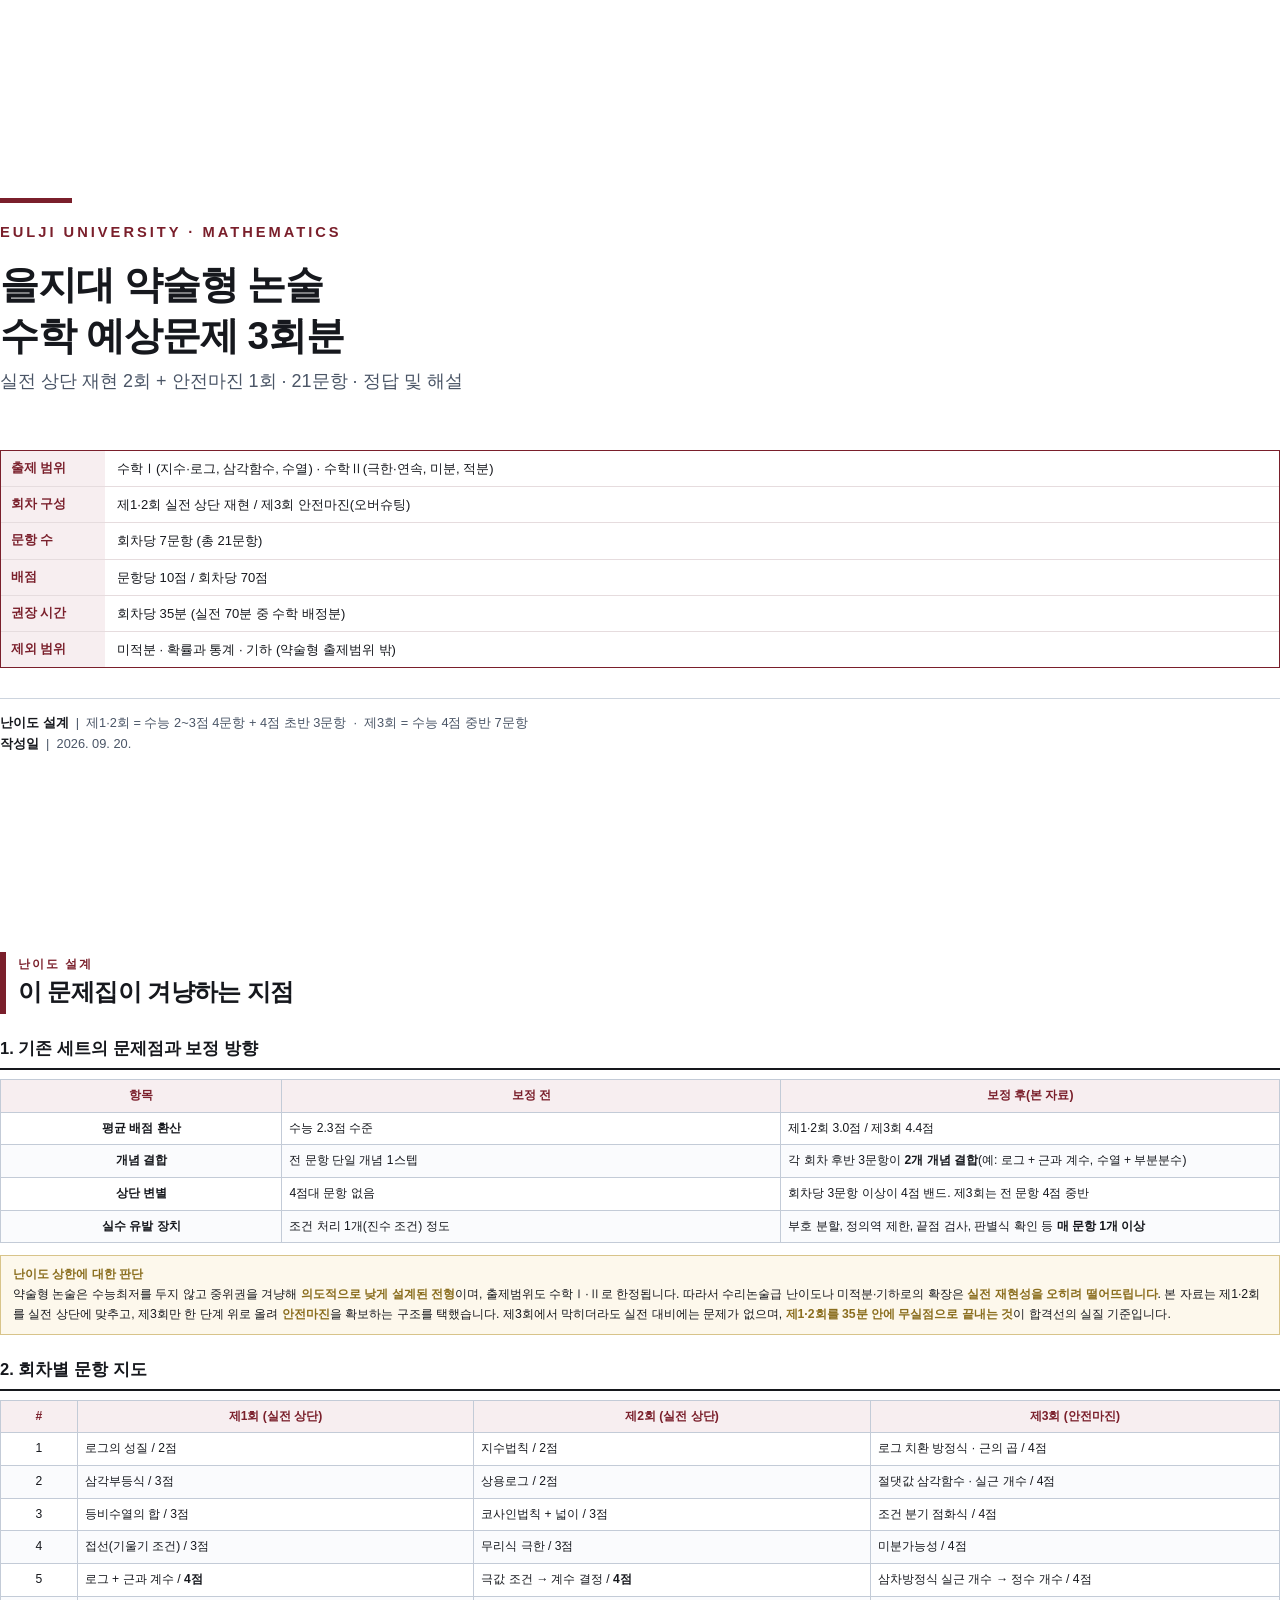
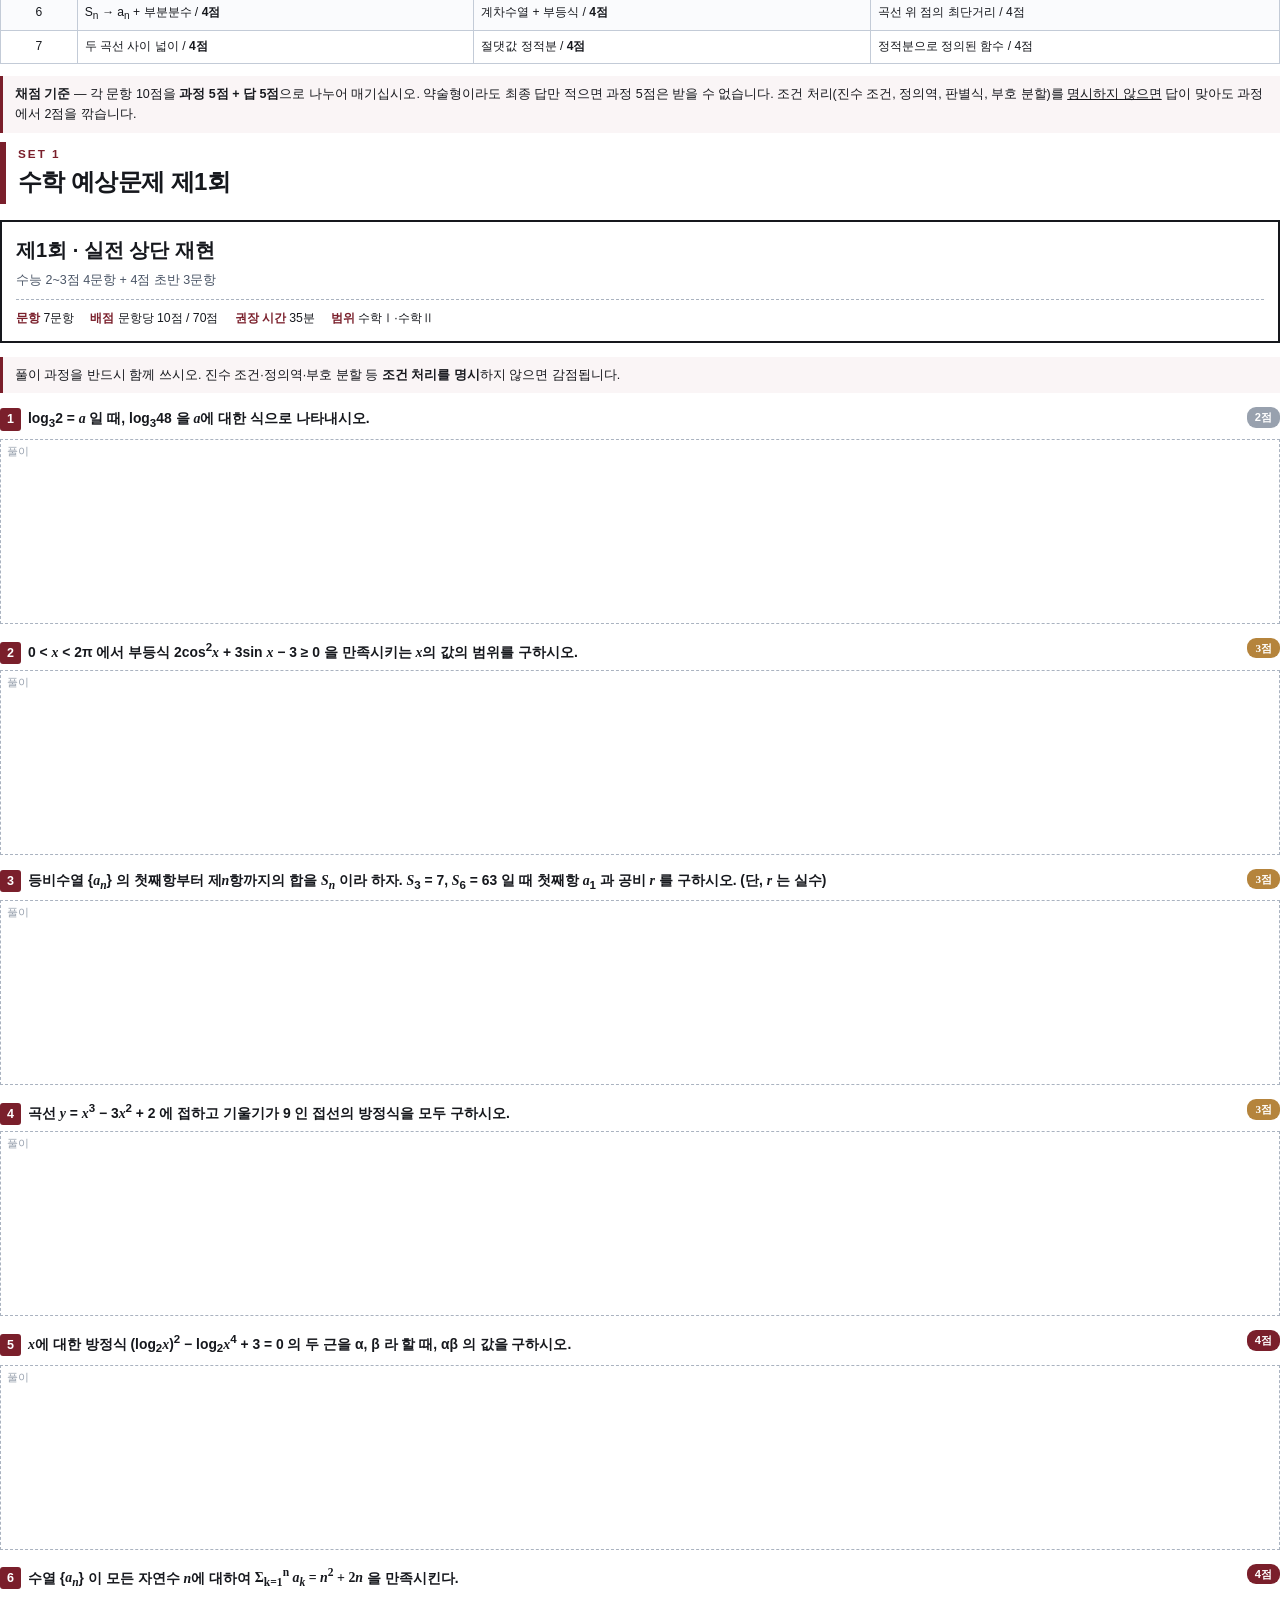
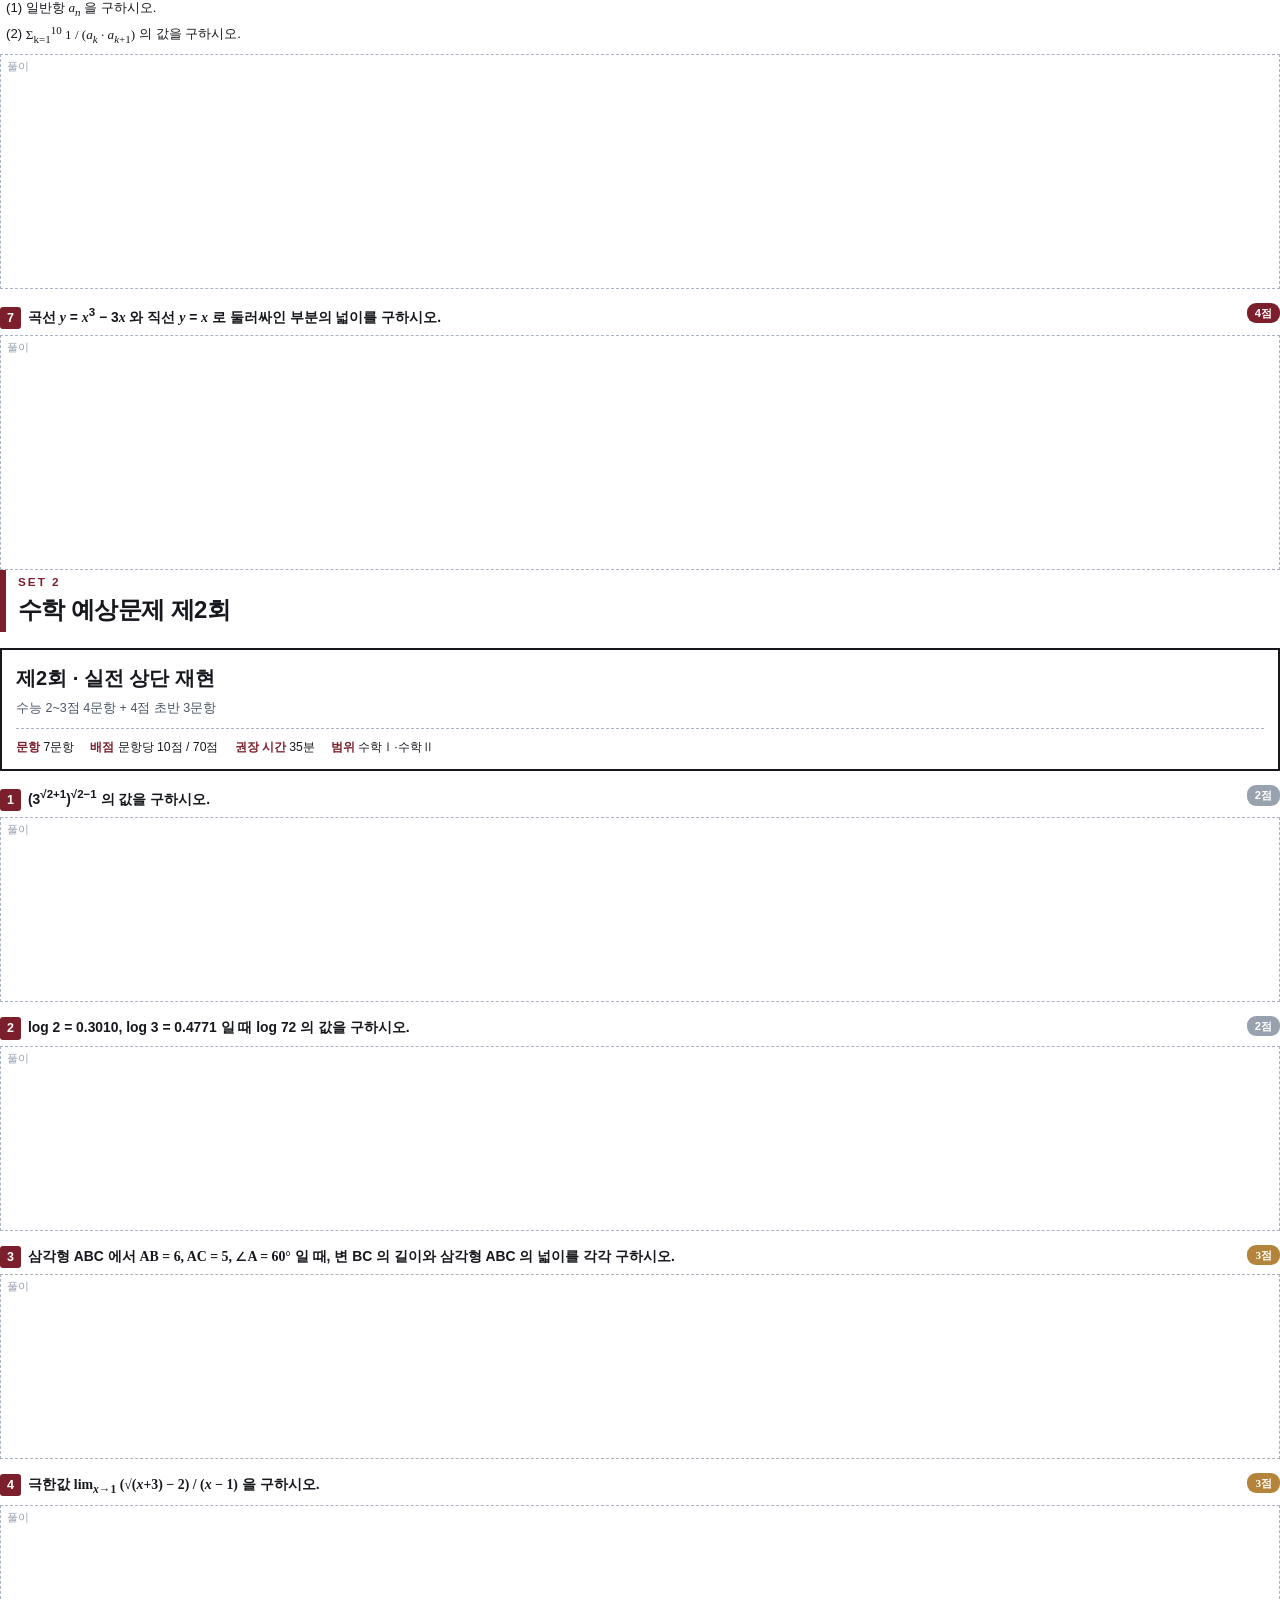
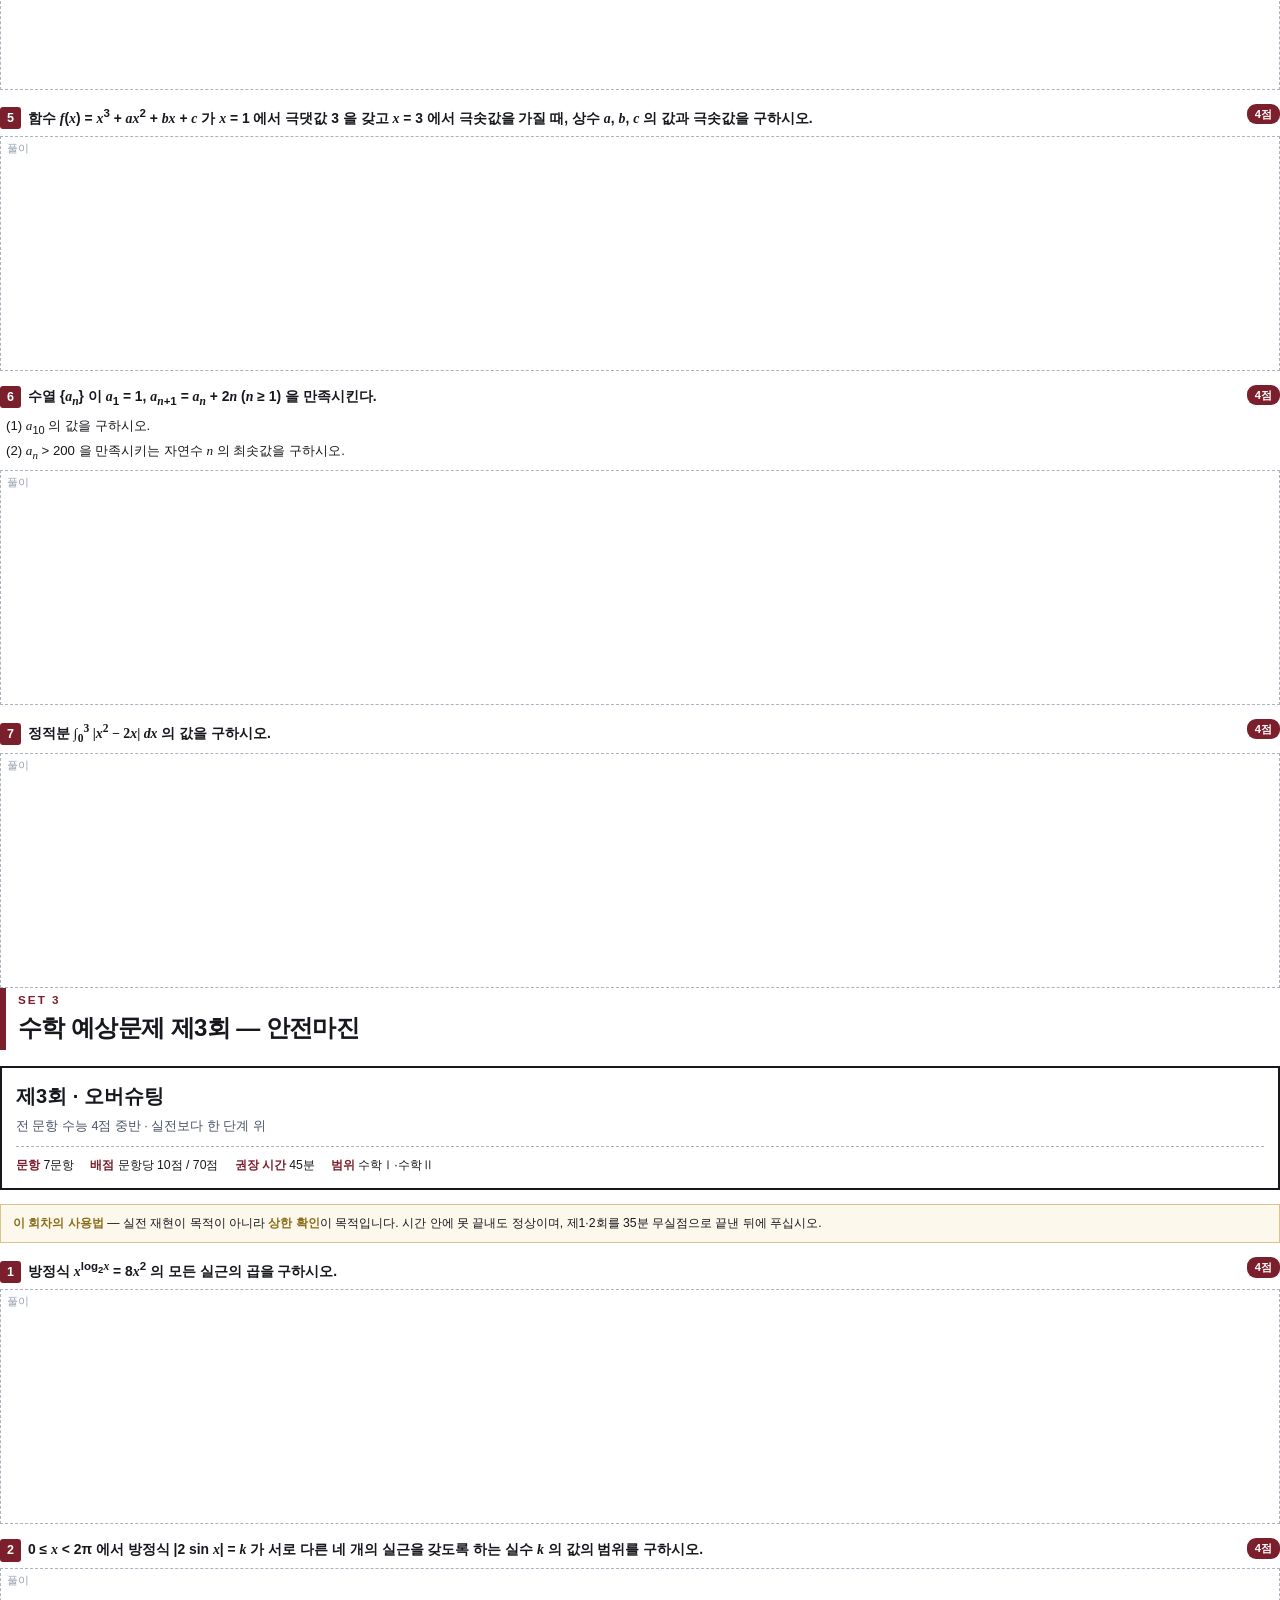
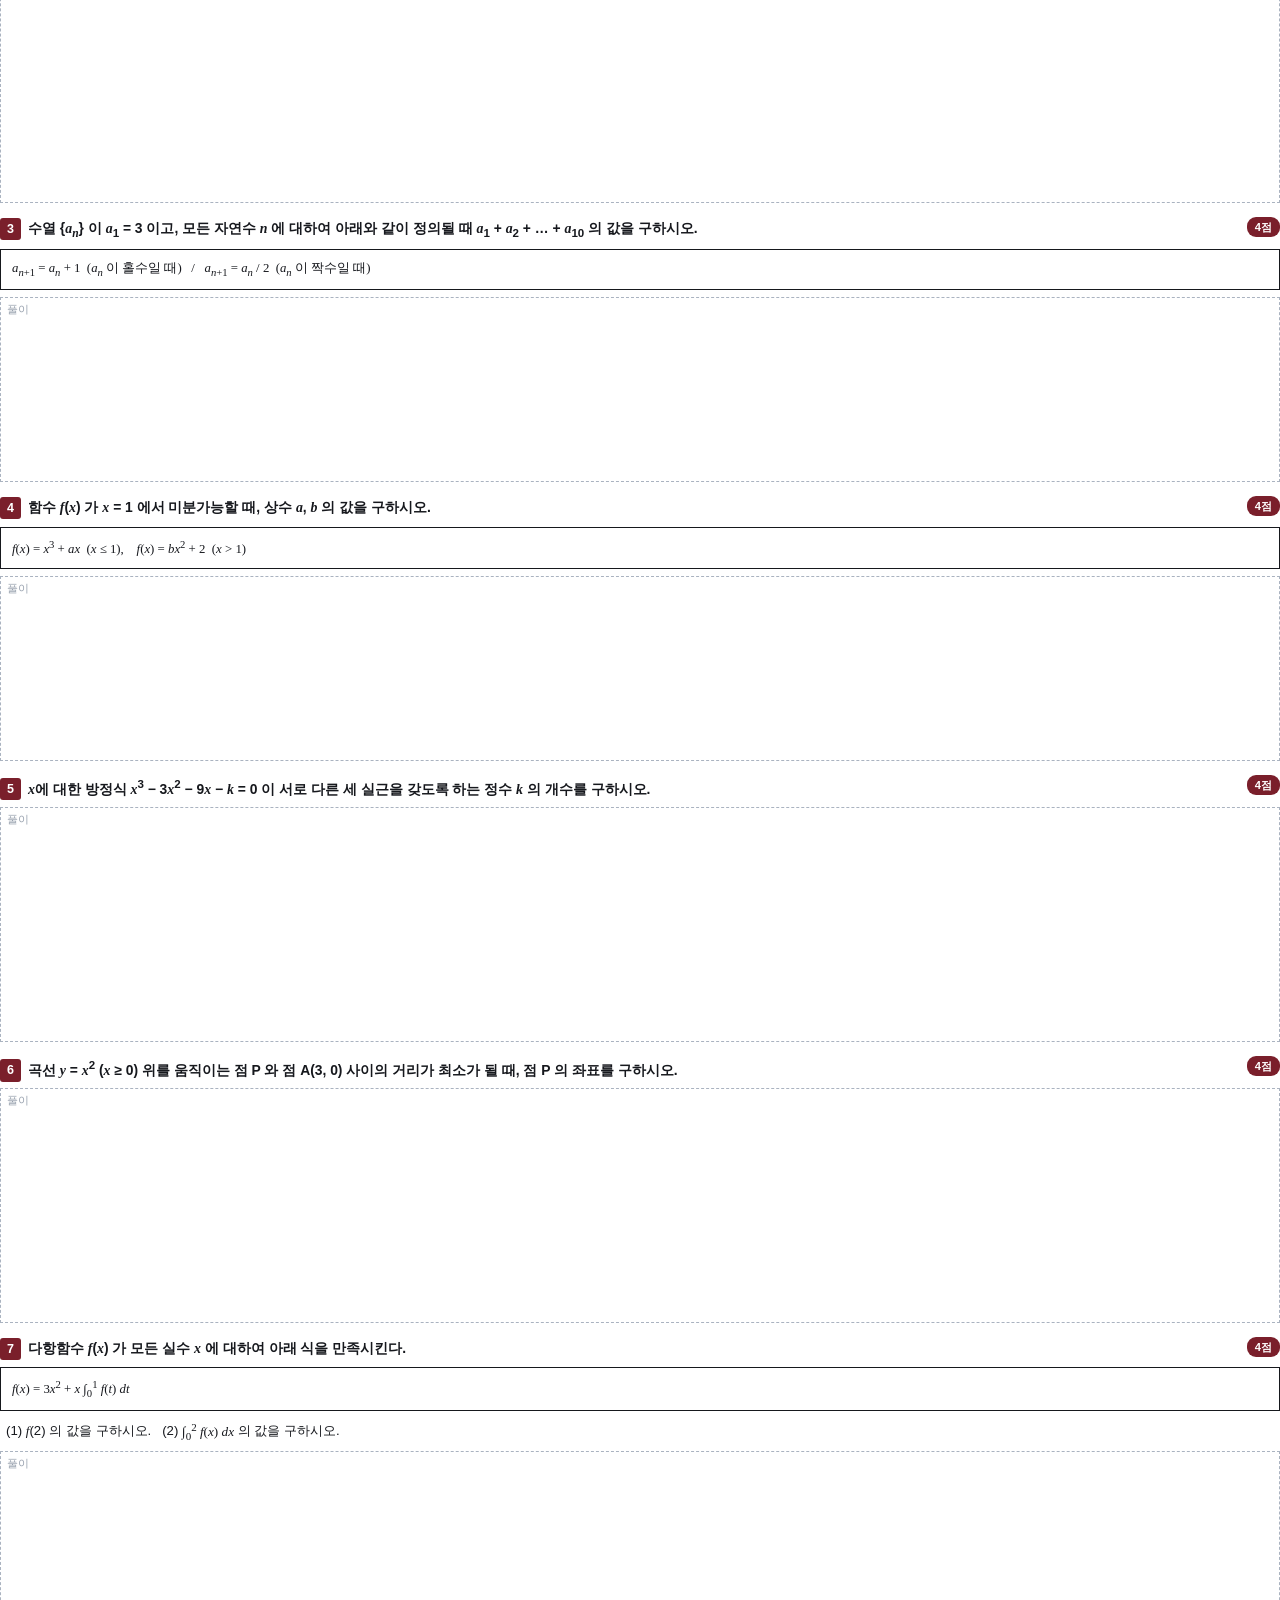
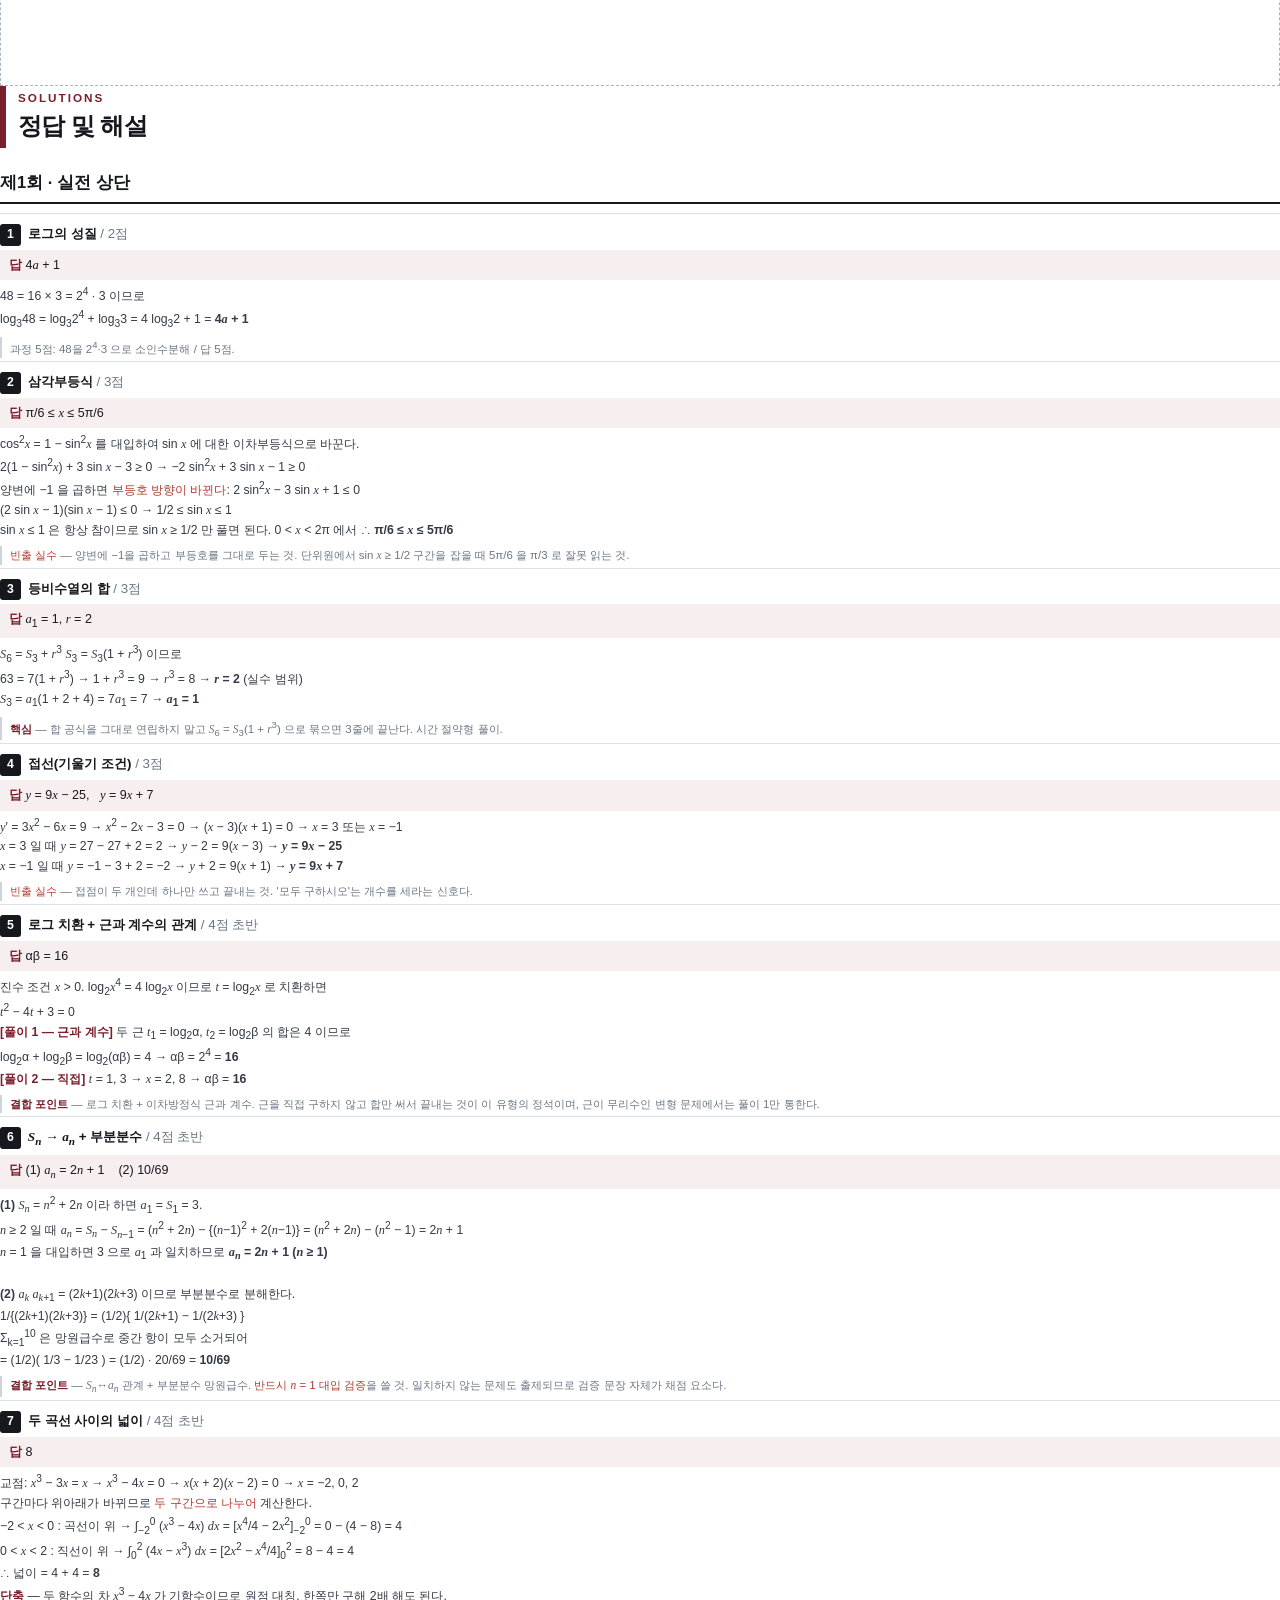
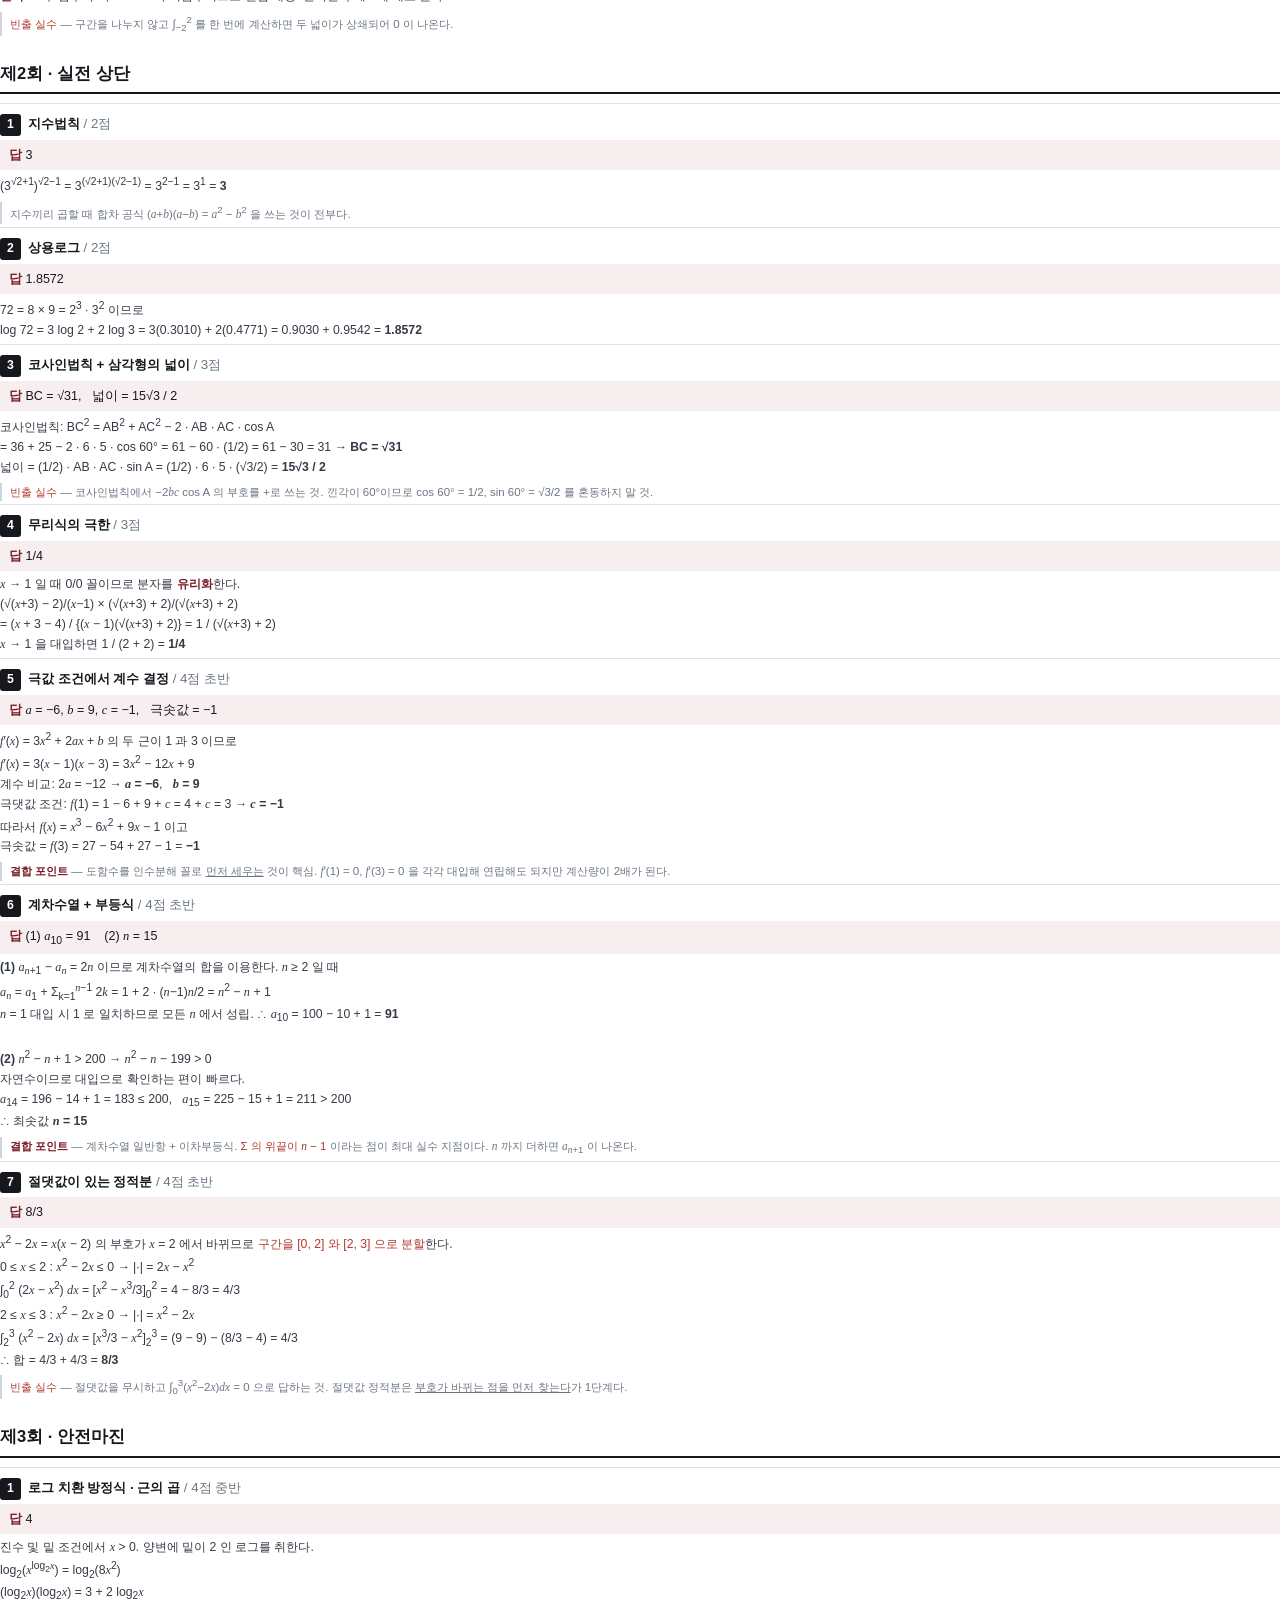
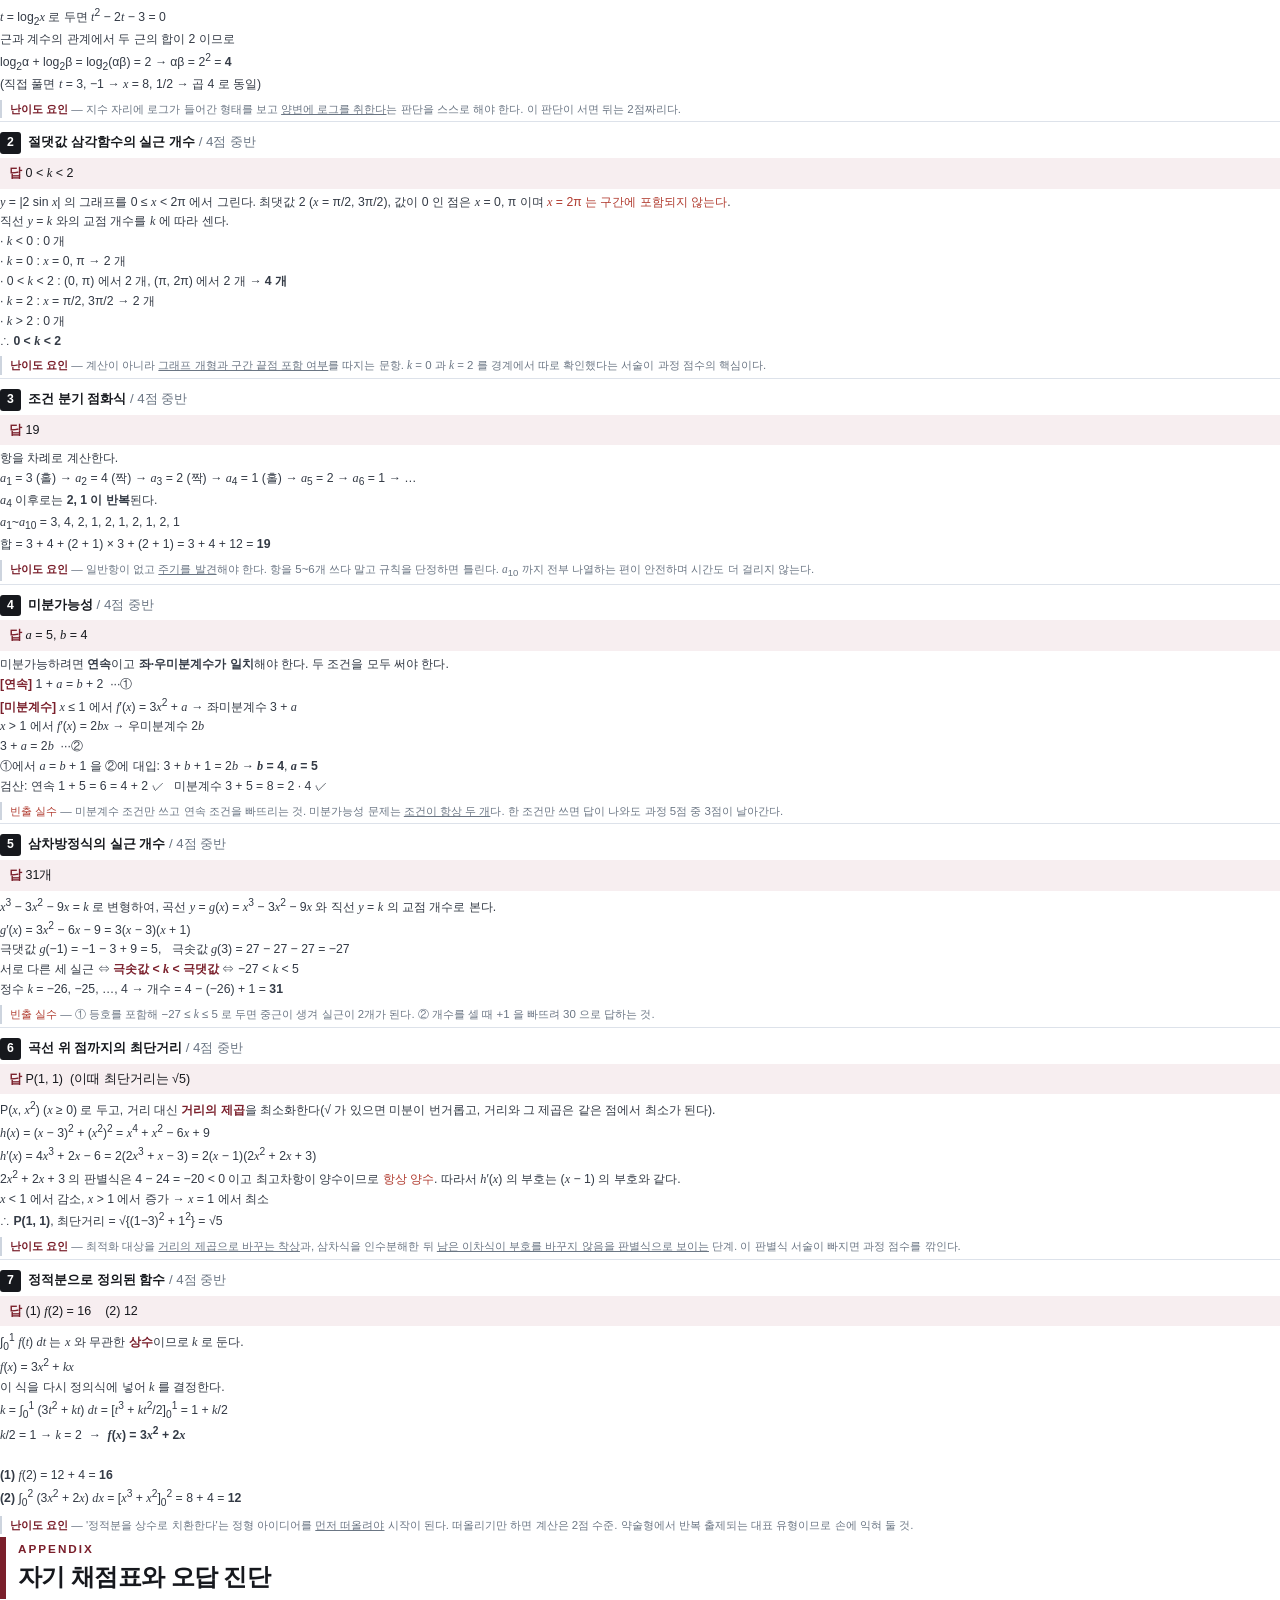
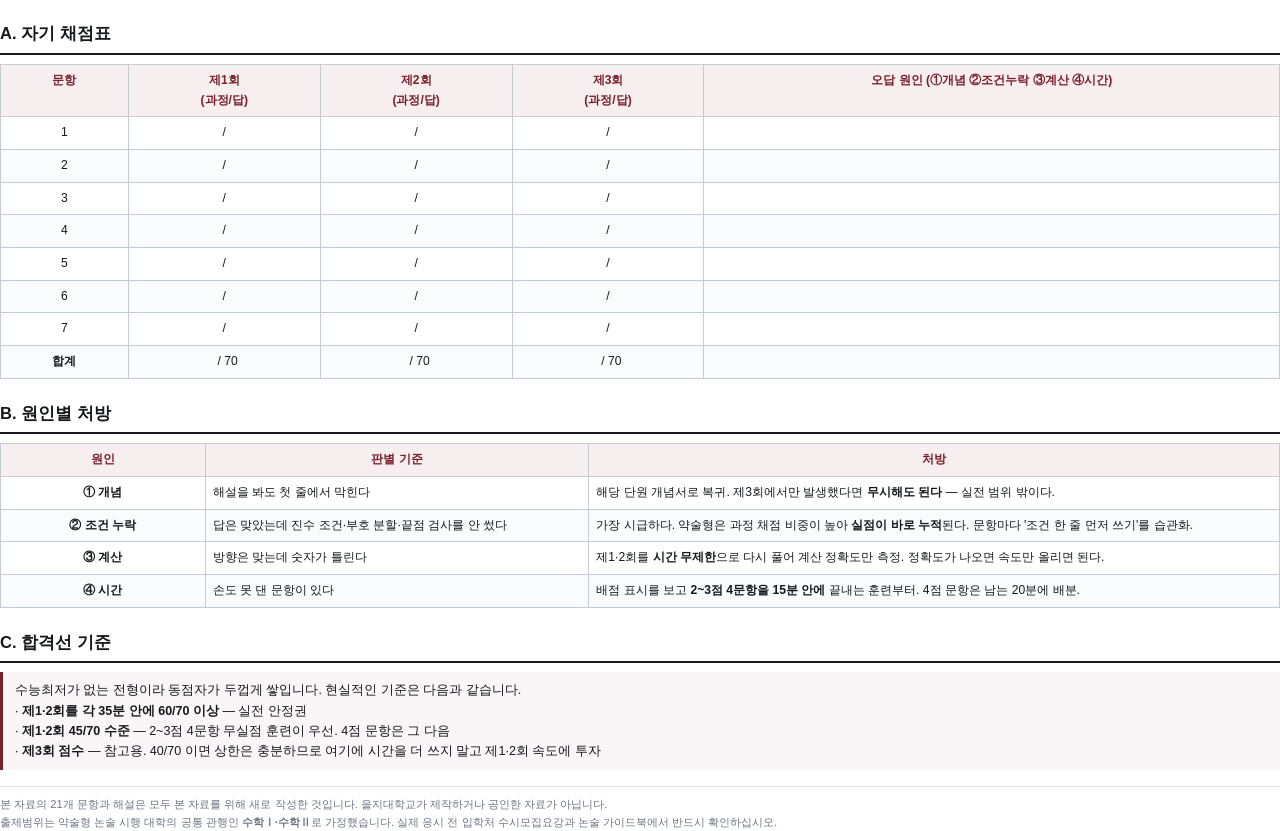
<file: docs/eulji-nonsul/eulji-math-practice.html>
<!DOCTYPE html>
<html lang="ko">
<head>
<meta charset="utf-8">
<title>을지대 약술형 논술 수학 예상문제</title>
<style>
@page { size: A4; margin: 17mm 16mm 16mm 16mm; }
* { box-sizing: border-box; }
body { font-family: "NanumBarunGothic","NanumGothic",sans-serif; font-size: 10.2pt; line-height: 1.62; color: #16181d; margin: 0; }
h1,h2,h3,h4 { margin: 0; font-weight: 700; }
.page-break { page-break-before: always; }
i { font-family: "NanumMyeongjo", serif; font-style: italic; }
.m { font-family: "NanumMyeongjo", serif; }

.cover { height: 252mm; display: flex; flex-direction: column; justify-content: center; }
.cover .rule { height: 5px; background: #7a1f2b; width: 72px; margin-bottom: 18px; }
.cover .kicker { font-size: 11pt; letter-spacing: 3px; color: #7a1f2b; font-weight: 700; }
.cover h1 { font-size: 29pt; line-height: 1.32; margin: 14px 0 6px; letter-spacing: -1px; }
.cover h2 { font-size: 13.5pt; color: #4a5566; font-weight: 400; margin-bottom: 30px; }
.cover .meta { border-top: 1px solid #cdd4de; padding-top: 14px; font-size: 9.6pt; color: #4a5566; }
.cover .meta b { color: #16181d; }
.cover .spec { margin: 24px 0 30px; border: 1px solid #7a1f2b; }
.cover .spec div { display: flex; border-bottom: 1px solid #e6dcde; }
.cover .spec div:last-child { border-bottom: 0; }
.cover .spec span:first-child { width: 104px; background: #f7eef0; color: #7a1f2b; font-weight: 700; padding: 7px 10px; font-size: 9.4pt; }
.cover .spec span:last-child { padding: 7px 12px; font-size: 9.8pt; }

.part { border-left: 6px solid #7a1f2b; padding: 2px 0 2px 12px; margin: 0 0 16px; }
.part .n { font-size: 8.8pt; letter-spacing: 2px; color: #7a1f2b; font-weight: 700; }
.part h2 { font-size: 18pt; letter-spacing: -0.6px; }
h3.sec { font-size: 12.4pt; margin: 22px 0 9px; padding-bottom: 5px; border-bottom: 2px solid #16181d; }

table { width: 100%; border-collapse: collapse; font-size: 9.1pt; margin: 8px 0 12px; }
th, td { border: 1px solid #c3cbd7; padding: 6px 7px; vertical-align: top; }
th { background: #f7eef0; font-weight: 700; color: #7a1f2b; text-align: center; }
td.c { text-align: center; }
tbody tr:nth-child(even) td { background: #fafbfd; }

.note { border: 1px solid #d8c48a; background: #fdf8ec; padding: 9px 12px; font-size: 9.2pt; margin: 10px 0; }
.note b { color: #8a6d1d; }
.tip { border-left: 3px solid #7a1f2b; background: #faf5f6; padding: 8px 12px; font-size: 9.4pt; margin: 9px 0; }

.examhead { border: 2px solid #16181d; padding: 12px 14px; margin-bottom: 14px; }
.examhead .t { font-size: 15pt; font-weight: 700; }
.examhead .s { font-size: 9.4pt; color: #4a5566; margin-top: 4px; }
.examhead .bar { display: flex; gap: 16px; margin-top: 9px; padding-top: 9px; border-top: 1px dashed #aab3c0; font-size: 9.2pt; }
.examhead .bar b { color: #7a1f2b; }

.q { margin: 14px 0 0; page-break-inside: avoid; }
.q .qh { font-weight: 700; font-size: 10.4pt; margin-bottom: 5px; }
.q .qh .no { display: inline-block; background: #7a1f2b; color: #fff; border-radius: 3px; padding: 1px 7px; margin-right: 7px; font-size: 9.4pt; }
.q .qh .lv { float: right; font-weight: 700; font-size: 8.4pt; color: #fff; background: #98a1ae; border-radius: 9px; padding: 1px 8px; }
.q .qh .lv.h { background: #7a1f2b; }
.q .qh .lv.m { background: #b5843c; }
.q .sub { font-size: 9.9pt; margin: 4px 0 0 6px; }
.box { border: 1px solid #16181d; padding: 8px 11px; font-size: 9.6pt; margin: 7px 0; font-family: "NanumMyeongjo", serif; }
.ans { border: 1px dashed #aab3c0; height: 185px; margin-top: 6px; position: relative; }
.ans.big { height: 235px; }
.ans::before { content: "풀이"; position: absolute; top: 3px; left: 6px; font-size: 8pt; color: #98a1ae; }

.sol { border-top: 1px solid #dde2ea; padding: 9px 0 3px; page-break-inside: avoid; }
.sol .sh { font-weight: 700; font-size: 10pt; margin-bottom: 3px; }
.sol .sh .no { display: inline-block; background: #16181d; color: #fff; border-radius: 3px; padding: 1px 7px; margin-right: 7px; font-size: 9.2pt; }
.sol .a { background: #f7eef0; padding: 5px 9px; font-size: 9.4pt; margin: 4px 0; }
.sol .a b { color: #7a1f2b; }
.sol .e { font-size: 9.2pt; color: #333a45; }
.sol .rub { font-size: 8.6pt; color: #6b7684; border-left: 2px solid #cdd4de; padding-left: 8px; margin-top: 5px; }
.warn { color: #b03a2e; }
.key { color: #7a1f2b; font-weight: 700; }
ul.tight { margin: 5px 0 5px 18px; padding: 0; }
ul.tight li { margin-bottom: 3px; }
.footer-note { font-size: 8.4pt; color: #6b7684; border-top: 1px solid #dde2ea; margin-top: 16px; padding-top: 8px; }
</style>
</head>
<body>

<div class="cover">
  <div class="rule"></div>
  <div class="kicker">EULJI UNIVERSITY · MATHEMATICS</div>
  <h1>을지대 약술형 논술<br>수학 예상문제 3회분</h1>
  <h2>실전 상단 재현 2회 + 안전마진 1회 · 21문항 · 정답 및 해설</h2>

  <div class="spec">
    <div><span>출제 범위</span><span>수학Ⅰ(지수·로그, 삼각함수, 수열) · 수학Ⅱ(극한·연속, 미분, 적분)</span></div>
    <div><span>회차 구성</span><span>제1·2회 실전 상단 재현 / 제3회 안전마진(오버슈팅)</span></div>
    <div><span>문항 수</span><span>회차당 7문항 (총 21문항)</span></div>
    <div><span>배점</span><span>문항당 10점 / 회차당 70점</span></div>
    <div><span>권장 시간</span><span>회차당 35분 (실전 70분 중 수학 배정분)</span></div>
    <div><span>제외 범위</span><span>미적분 · 확률과 통계 · 기하 (약술형 출제범위 밖)</span></div>
  </div>

  <div class="meta">
    <b>난이도 설계</b> &nbsp;| &nbsp;제1·2회 = 수능 2~3점 4문항 + 4점 초반 3문항 &nbsp;·&nbsp; 제3회 = 수능 4점 중반 7문항<br>
    <b>작성일</b> &nbsp;| &nbsp;2026. 09. 20.
  </div>
</div>

<div class="page-break"></div>
<div class="part"><div class="n">난이도 설계</div><h2>이 문제집이 겨냥하는 지점</h2></div>

<h3 class="sec">1. 기존 세트의 문제점과 보정 방향</h3>
<table>
<thead><tr><th style="width:22%">항목</th><th style="width:39%">보정 전</th><th style="width:39%">보정 후(본 자료)</th></tr></thead>
<tbody>
<tr><td class="c"><b>평균 배점 환산</b></td><td>수능 2.3점 수준</td><td>제1·2회 3.0점 / 제3회 4.4점</td></tr>
<tr><td class="c"><b>개념 결합</b></td><td>전 문항 단일 개념 1스텝</td><td>각 회차 후반 3문항이 <b>2개 개념 결합</b>(예: 로그 + 근과 계수, 수열 + 부분분수)</td></tr>
<tr><td class="c"><b>상단 변별</b></td><td>4점대 문항 없음</td><td>회차당 3문항 이상이 4점 밴드. 제3회는 전 문항 4점 중반</td></tr>
<tr><td class="c"><b>실수 유발 장치</b></td><td>조건 처리 1개(진수 조건) 정도</td><td>부호 분할, 정의역 제한, 끝점 검사, 판별식 확인 등 <b>매 문항 1개 이상</b></td></tr>
</tbody>
</table>

<div class="note">
<b>난이도 상한에 대한 판단</b><br>
약술형 논술은 수능최저를 두지 않고 중위권을 겨냥해 <b>의도적으로 낮게 설계된 전형</b>이며, 출제범위도 수학Ⅰ·Ⅱ로 한정됩니다.
따라서 수리논술급 난이도나 미적분·기하로의 확장은 <b>실전 재현성을 오히려 떨어뜨립니다</b>.
본 자료는 제1·2회를 실전 상단에 맞추고, 제3회만 한 단계 위로 올려 <b>안전마진</b>을 확보하는 구조를 택했습니다.
제3회에서 막히더라도 실전 대비에는 문제가 없으며, <b>제1·2회를 35분 안에 무실점으로 끝내는 것</b>이 합격선의 실질 기준입니다.
</div>

<h3 class="sec">2. 회차별 문항 지도</h3>
<table>
<thead><tr><th style="width:6%">#</th><th style="width:31%">제1회 (실전 상단)</th><th style="width:31%">제2회 (실전 상단)</th><th style="width:32%">제3회 (안전마진)</th></tr></thead>
<tbody>
<tr><td class="c">1</td><td>로그의 성질 / 2점</td><td>지수법칙 / 2점</td><td>로그 치환 방정식 · 근의 곱 / 4점</td></tr>
<tr><td class="c">2</td><td>삼각부등식 / 3점</td><td>상용로그 / 2점</td><td>절댓값 삼각함수 · 실근 개수 / 4점</td></tr>
<tr><td class="c">3</td><td>등비수열의 합 / 3점</td><td>코사인법칙 + 넓이 / 3점</td><td>조건 분기 점화식 / 4점</td></tr>
<tr><td class="c">4</td><td>접선(기울기 조건) / 3점</td><td>무리식 극한 / 3점</td><td>미분가능성 / 4점</td></tr>
<tr><td class="c">5</td><td>로그 + 근과 계수 / <b>4점</b></td><td>극값 조건 → 계수 결정 / <b>4점</b></td><td>삼차방정식 실근 개수 → 정수 개수 / 4점</td></tr>
<tr><td class="c">6</td><td>S<sub>n</sub> → a<sub>n</sub> + 부분분수 / <b>4점</b></td><td>계차수열 + 부등식 / <b>4점</b></td><td>곡선 위 점의 최단거리 / 4점</td></tr>
<tr><td class="c">7</td><td>두 곡선 사이 넓이 / <b>4점</b></td><td>절댓값 정적분 / <b>4점</b></td><td>정적분으로 정의된 함수 / 4점</td></tr>
</tbody>
</table>

<div class="tip">
<b>채점 기준</b> — 각 문항 10점을 <b>과정 5점 + 답 5점</b>으로 나누어 매기십시오. 약술형이라도 최종 답만 적으면 과정 5점은 받을 수 없습니다.
조건 처리(진수 조건, 정의역, 판별식, 부호 분할)를 <u>명시하지 않으면</u> 답이 맞아도 과정에서 2점을 깎습니다.
</div>
<div class="page-break"></div>
<div class="part"><div class="n">SET 1</div><h2>수학 예상문제 제1회</h2></div>
<div class="examhead">
  <div class="t">제1회 · 실전 상단 재현</div>
  <div class="s">수능 2~3점 4문항 + 4점 초반 3문항</div>
  <div class="bar"><span><b>문항</b> 7문항</span><span><b>배점</b> 문항당 10점 / 70점</span><span><b>권장 시간</b> 35분</span><span><b>범위</b> 수학Ⅰ·수학Ⅱ</span></div>
</div>
<div class="tip" style="margin-top:0">풀이 과정을 반드시 함께 쓰시오. 진수 조건·정의역·부호 분할 등 <b>조건 처리를 명시</b>하지 않으면 감점됩니다.</div>

<div class="q"><div class="qh"><span class="no">1</span>log<sub>3</sub>2 = <i>a</i> 일 때, log<sub>3</sub>48 을 <i>a</i>에 대한 식으로 나타내시오.<span class="lv">2점</span></div>
<div class="ans"></div></div>

<div class="q"><div class="qh"><span class="no">2</span>0 &lt; <i>x</i> &lt; 2π 에서 부등식 2cos<sup>2</sup><i>x</i> + 3sin <i>x</i> − 3 ≥ 0 을 만족시키는 <i>x</i>의 값의 범위를 구하시오.<span class="lv m">3점</span></div>
<div class="ans"></div></div>

<div class="q"><div class="qh"><span class="no">3</span>등비수열 {<i>a<sub>n</sub></i>} 의 첫째항부터 제<i>n</i>항까지의 합을 <i>S<sub>n</sub></i> 이라 하자. <i>S</i><sub>3</sub> = 7, <i>S</i><sub>6</sub> = 63 일 때 첫째항 <i>a</i><sub>1</sub> 과 공비 <i>r</i> 를 구하시오. (단, <i>r</i> 는 실수)<span class="lv m">3점</span></div>
<div class="ans"></div></div>

<div class="q"><div class="qh"><span class="no">4</span>곡선 <i>y</i> = <i>x</i><sup>3</sup> − 3<i>x</i><sup>2</sup> + 2 에 접하고 기울기가 9 인 접선의 방정식을 <b>모두</b> 구하시오.<span class="lv m">3점</span></div>
<div class="ans"></div></div>

<div class="q"><div class="qh"><span class="no">5</span><i>x</i>에 대한 방정식 (log<sub>2</sub><i>x</i>)<sup>2</sup> − log<sub>2</sub><i>x</i><sup>4</sup> + 3 = 0 의 두 근을 α, β 라 할 때, αβ 의 값을 구하시오.<span class="lv h">4점</span></div>
<div class="ans"></div></div>

<div class="q"><div class="qh"><span class="no">6</span>수열 {<i>a<sub>n</sub></i>} 이 모든 자연수 <i>n</i>에 대하여 <span class="m">Σ<sub>k=1</sub><sup>n</sup> <i>a<sub>k</sub></i> = <i>n</i><sup>2</sup> + 2<i>n</i></span> 을 만족시킨다.<span class="lv h">4점</span></div>
<div class="sub">(1) 일반항 <i>a<sub>n</sub></i> 을 구하시오.<br>(2) <span class="m">Σ<sub>k=1</sub><sup>10</sup> 1 / (<i>a<sub>k</sub></i> · <i>a</i><sub><i>k</i>+1</sub>)</span> 의 값을 구하시오.</div>
<div class="ans big"></div></div>

<div class="q"><div class="qh"><span class="no">7</span>곡선 <i>y</i> = <i>x</i><sup>3</sup> − 3<i>x</i> 와 직선 <i>y</i> = <i>x</i> 로 둘러싸인 부분의 넓이를 구하시오.<span class="lv h">4점</span></div>
<div class="ans big"></div></div>

<div class="page-break"></div>
<div class="part"><div class="n">SET 2</div><h2>수학 예상문제 제2회</h2></div>
<div class="examhead">
  <div class="t">제2회 · 실전 상단 재현</div>
  <div class="s">수능 2~3점 4문항 + 4점 초반 3문항</div>
  <div class="bar"><span><b>문항</b> 7문항</span><span><b>배점</b> 문항당 10점 / 70점</span><span><b>권장 시간</b> 35분</span><span><b>범위</b> 수학Ⅰ·수학Ⅱ</span></div>
</div>

<div class="q"><div class="qh"><span class="no">1</span>(3<sup>√2+1</sup>)<sup>√2−1</sup> 의 값을 구하시오.<span class="lv">2점</span></div>
<div class="ans"></div></div>

<div class="q"><div class="qh"><span class="no">2</span>log 2 = 0.3010, log 3 = 0.4771 일 때 log 72 의 값을 구하시오.<span class="lv">2점</span></div>
<div class="ans"></div></div>

<div class="q"><div class="qh"><span class="no">3</span>삼각형 ABC 에서 <span class="m">AB = 6, AC = 5, ∠A = 60°</span> 일 때, 변 BC 의 길이와 삼각형 ABC 의 넓이를 각각 구하시오.<span class="lv m">3점</span></div>
<div class="ans"></div></div>

<div class="q"><div class="qh"><span class="no">4</span>극한값 <span class="m">lim<sub><i>x</i>→1</sub> (√(<i>x</i>+3) − 2) / (<i>x</i> − 1)</span> 을 구하시오.<span class="lv m">3점</span></div>
<div class="ans"></div></div>

<div class="q"><div class="qh"><span class="no">5</span>함수 <i>f</i>(<i>x</i>) = <i>x</i><sup>3</sup> + <i>ax</i><sup>2</sup> + <i>bx</i> + <i>c</i> 가 <i>x</i> = 1 에서 극댓값 3 을 갖고 <i>x</i> = 3 에서 극솟값을 가질 때, 상수 <i>a</i>, <i>b</i>, <i>c</i> 의 값과 극솟값을 구하시오.<span class="lv h">4점</span></div>
<div class="ans big"></div></div>

<div class="q"><div class="qh"><span class="no">6</span>수열 {<i>a<sub>n</sub></i>} 이 <i>a</i><sub>1</sub> = 1, <i>a</i><sub><i>n</i>+1</sub> = <i>a<sub>n</sub></i> + 2<i>n</i> (<i>n</i> ≥ 1) 을 만족시킨다.<span class="lv h">4점</span></div>
<div class="sub">(1) <i>a</i><sub>10</sub> 의 값을 구하시오.<br>(2) <i>a<sub>n</sub></i> &gt; 200 을 만족시키는 자연수 <i>n</i> 의 최솟값을 구하시오.</div>
<div class="ans big"></div></div>

<div class="q"><div class="qh"><span class="no">7</span>정적분 <span class="m">∫<sub>0</sub><sup>3</sup> |<i>x</i><sup>2</sup> − 2<i>x</i>| <i>dx</i></span> 의 값을 구하시오.<span class="lv h">4점</span></div>
<div class="ans big"></div></div>

<div class="page-break"></div>
<div class="part"><div class="n">SET 3</div><h2>수학 예상문제 제3회 — 안전마진</h2></div>
<div class="examhead">
  <div class="t">제3회 · 오버슈팅</div>
  <div class="s">전 문항 수능 4점 중반 · 실전보다 한 단계 위</div>
  <div class="bar"><span><b>문항</b> 7문항</span><span><b>배점</b> 문항당 10점 / 70점</span><span><b>권장 시간</b> 45분</span><span><b>범위</b> 수학Ⅰ·수학Ⅱ</span></div>
</div>
<div class="note" style="margin-top:0"><b>이 회차의 사용법</b> — 실전 재현이 목적이 아니라 <b>상한 확인</b>이 목적입니다. 시간 안에 못 끝내도 정상이며, 제1·2회를 35분 무실점으로 끝낸 뒤에 푸십시오.</div>

<div class="q"><div class="qh"><span class="no">1</span>방정식 <i>x</i><sup>log<sub>2</sub><i>x</i></sup> = 8<i>x</i><sup>2</sup> 의 모든 실근의 곱을 구하시오.<span class="lv h">4점</span></div>
<div class="ans big"></div></div>

<div class="q"><div class="qh"><span class="no">2</span>0 ≤ <i>x</i> &lt; 2π 에서 방정식 |2 sin <i>x</i>| = <i>k</i> 가 서로 다른 <b>네 개</b>의 실근을 갖도록 하는 실수 <i>k</i> 의 값의 범위를 구하시오.<span class="lv h">4점</span></div>
<div class="ans big"></div></div>

<div class="q"><div class="qh"><span class="no">3</span>수열 {<i>a<sub>n</sub></i>} 이 <i>a</i><sub>1</sub> = 3 이고, 모든 자연수 <i>n</i> 에 대하여 아래와 같이 정의될 때 <i>a</i><sub>1</sub> + <i>a</i><sub>2</sub> + … + <i>a</i><sub>10</sub> 의 값을 구하시오.<span class="lv h">4점</span></div>
<div class="box"><i>a</i><sub><i>n</i>+1</sub> = <i>a<sub>n</sub></i> + 1 &nbsp;(<i>a<sub>n</sub></i> 이 홀수일 때) &nbsp;&nbsp;/&nbsp;&nbsp; <i>a</i><sub><i>n</i>+1</sub> = <i>a<sub>n</sub></i> / 2 &nbsp;(<i>a<sub>n</sub></i> 이 짝수일 때)</div>
<div class="ans"></div></div>

<div class="q"><div class="qh"><span class="no">4</span>함수 <i>f</i>(<i>x</i>) 가 <i>x</i> = 1 에서 미분가능할 때, 상수 <i>a</i>, <i>b</i> 의 값을 구하시오.<span class="lv h">4점</span></div>
<div class="box"><i>f</i>(<i>x</i>) = <i>x</i><sup>3</sup> + <i>ax</i> &nbsp;(<i>x</i> ≤ 1), &nbsp;&nbsp; <i>f</i>(<i>x</i>) = <i>bx</i><sup>2</sup> + 2 &nbsp;(<i>x</i> &gt; 1)</div>
<div class="ans"></div></div>

<div class="q"><div class="qh"><span class="no">5</span><i>x</i>에 대한 방정식 <i>x</i><sup>3</sup> − 3<i>x</i><sup>2</sup> − 9<i>x</i> − <i>k</i> = 0 이 서로 다른 <b>세 실근</b>을 갖도록 하는 정수 <i>k</i> 의 개수를 구하시오.<span class="lv h">4점</span></div>
<div class="ans big"></div></div>

<div class="q"><div class="qh"><span class="no">6</span>곡선 <i>y</i> = <i>x</i><sup>2</sup> (<i>x</i> ≥ 0) 위를 움직이는 점 P 와 점 A(3, 0) 사이의 거리가 최소가 될 때, 점 P 의 좌표를 구하시오.<span class="lv h">4점</span></div>
<div class="ans big"></div></div>

<div class="q"><div class="qh"><span class="no">7</span>다항함수 <i>f</i>(<i>x</i>) 가 모든 실수 <i>x</i> 에 대하여 아래 식을 만족시킨다.<span class="lv h">4점</span></div>
<div class="box"><i>f</i>(<i>x</i>) = 3<i>x</i><sup>2</sup> + <i>x</i> ∫<sub>0</sub><sup>1</sup> <i>f</i>(<i>t</i>) <i>dt</i></div>
<div class="sub">(1) <i>f</i>(2) 의 값을 구하시오. &nbsp;&nbsp;(2) <span class="m">∫<sub>0</sub><sup>2</sup> <i>f</i>(<i>x</i>) <i>dx</i></span> 의 값을 구하시오.</div>
<div class="ans big"></div></div>
<div class="page-break"></div>
<div class="part"><div class="n">SOLUTIONS</div><h2>정답 및 해설</h2></div>

<h3 class="sec">제1회 · 실전 상단</h3>

<div class="sol"><div class="sh"><span class="no">1</span>로그의 성질 <span style="font-weight:400;color:#6b7684">/ 2점</span></div>
<div class="a"><b>답</b> 4<i>a</i> + 1</div>
<div class="e">48 = 16 × 3 = 2<sup>4</sup> · 3 이므로<br>
log<sub>3</sub>48 = log<sub>3</sub>2<sup>4</sup> + log<sub>3</sub>3 = 4 log<sub>3</sub>2 + 1 = <b>4<i>a</i> + 1</b></div>
<div class="rub">과정 5점: 48을 2<sup>4</sup>·3 으로 소인수분해 / 답 5점.</div></div>

<div class="sol"><div class="sh"><span class="no">2</span>삼각부등식 <span style="font-weight:400;color:#6b7684">/ 3점</span></div>
<div class="a"><b>답</b> π/6 ≤ <i>x</i> ≤ 5π/6</div>
<div class="e">cos<sup>2</sup><i>x</i> = 1 − sin<sup>2</sup><i>x</i> 를 대입하여 sin <i>x</i> 에 대한 이차부등식으로 바꾼다.<br>
2(1 − sin<sup>2</sup><i>x</i>) + 3 sin <i>x</i> − 3 ≥ 0 → −2 sin<sup>2</sup><i>x</i> + 3 sin <i>x</i> − 1 ≥ 0<br>
양변에 −1 을 곱하면 <span class="warn">부등호 방향이 바뀐다</span>: 2 sin<sup>2</sup><i>x</i> − 3 sin <i>x</i> + 1 ≤ 0<br>
(2 sin <i>x</i> − 1)(sin <i>x</i> − 1) ≤ 0 → 1/2 ≤ sin <i>x</i> ≤ 1<br>
sin <i>x</i> ≤ 1 은 항상 참이므로 sin <i>x</i> ≥ 1/2 만 풀면 된다. 0 &lt; <i>x</i> &lt; 2π 에서 ∴ <b>π/6 ≤ <i>x</i> ≤ 5π/6</b></div>
<div class="rub"><span class="warn">빈출 실수</span> — 양변에 −1을 곱하고 부등호를 그대로 두는 것. 단위원에서 sin <i>x</i> ≥ 1/2 구간을 잡을 때 5π/6 을 π/3 로 잘못 읽는 것.</div></div>

<div class="sol"><div class="sh"><span class="no">3</span>등비수열의 합 <span style="font-weight:400;color:#6b7684">/ 3점</span></div>
<div class="a"><b>답</b> <i>a</i><sub>1</sub> = 1, <i>r</i> = 2</div>
<div class="e"><i>S</i><sub>6</sub> = <i>S</i><sub>3</sub> + <i>r</i><sup>3</sup> <i>S</i><sub>3</sub> = <i>S</i><sub>3</sub>(1 + <i>r</i><sup>3</sup>) 이므로<br>
63 = 7(1 + <i>r</i><sup>3</sup>) → 1 + <i>r</i><sup>3</sup> = 9 → <i>r</i><sup>3</sup> = 8 → <b><i>r</i> = 2</b> (실수 범위)<br>
<i>S</i><sub>3</sub> = <i>a</i><sub>1</sub>(1 + 2 + 4) = 7<i>a</i><sub>1</sub> = 7 → <b><i>a</i><sub>1</sub> = 1</b></div>
<div class="rub"><span class="key">핵심</span> — 합 공식을 그대로 연립하지 말고 <i>S</i><sub>6</sub> = <i>S</i><sub>3</sub>(1 + <i>r</i><sup>3</sup>) 으로 묶으면 3줄에 끝난다. 시간 절약형 풀이.</div></div>

<div class="sol"><div class="sh"><span class="no">4</span>접선(기울기 조건) <span style="font-weight:400;color:#6b7684">/ 3점</span></div>
<div class="a"><b>답</b> <i>y</i> = 9<i>x</i> − 25, &nbsp; <i>y</i> = 9<i>x</i> + 7</div>
<div class="e"><i>y</i>′ = 3<i>x</i><sup>2</sup> − 6<i>x</i> = 9 → <i>x</i><sup>2</sup> − 2<i>x</i> − 3 = 0 → (<i>x</i> − 3)(<i>x</i> + 1) = 0 → <i>x</i> = 3 또는 <i>x</i> = −1<br>
<i>x</i> = 3 일 때 <i>y</i> = 27 − 27 + 2 = 2 → <i>y</i> − 2 = 9(<i>x</i> − 3) → <b><i>y</i> = 9<i>x</i> − 25</b><br>
<i>x</i> = −1 일 때 <i>y</i> = −1 − 3 + 2 = −2 → <i>y</i> + 2 = 9(<i>x</i> + 1) → <b><i>y</i> = 9<i>x</i> + 7</b></div>
<div class="rub"><span class="warn">빈출 실수</span> — 접점이 두 개인데 하나만 쓰고 끝내는 것. '모두 구하시오'는 개수를 세라는 신호다.</div></div>

<div class="sol"><div class="sh"><span class="no">5</span>로그 치환 + 근과 계수의 관계 <span style="font-weight:400;color:#6b7684">/ 4점 초반</span></div>
<div class="a"><b>답</b> αβ = 16</div>
<div class="e">진수 조건 <i>x</i> &gt; 0. log<sub>2</sub><i>x</i><sup>4</sup> = 4 log<sub>2</sub><i>x</i> 이므로 <i>t</i> = log<sub>2</sub><i>x</i> 로 치환하면<br>
<i>t</i><sup>2</sup> − 4<i>t</i> + 3 = 0<br>
<span class="key">[풀이 1 — 근과 계수]</span> 두 근 <i>t</i><sub>1</sub> = log<sub>2</sub>α, <i>t</i><sub>2</sub> = log<sub>2</sub>β 의 합은 4 이므로<br>
log<sub>2</sub>α + log<sub>2</sub>β = log<sub>2</sub>(αβ) = 4 → αβ = 2<sup>4</sup> = <b>16</b><br>
<span class="key">[풀이 2 — 직접]</span> <i>t</i> = 1, 3 → <i>x</i> = 2, 8 → αβ = <b>16</b></div>
<div class="rub"><span class="key">결합 포인트</span> — 로그 치환 + 이차방정식 근과 계수. 근을 직접 구하지 않고 합만 써서 끝내는 것이 이 유형의 정석이며, 근이 무리수인 변형 문제에서는 풀이 1만 통한다.</div></div>

<div class="sol"><div class="sh"><span class="no">6</span><i>S<sub>n</sub></i> → <i>a<sub>n</sub></i> + 부분분수 <span style="font-weight:400;color:#6b7684">/ 4점 초반</span></div>
<div class="a"><b>답</b> (1) <i>a<sub>n</sub></i> = 2<i>n</i> + 1 &nbsp;&nbsp; (2) 10/69</div>
<div class="e"><b>(1)</b> <i>S<sub>n</sub></i> = <i>n</i><sup>2</sup> + 2<i>n</i> 이라 하면 <i>a</i><sub>1</sub> = <i>S</i><sub>1</sub> = 3.<br>
<i>n</i> ≥ 2 일 때 <i>a<sub>n</sub></i> = <i>S<sub>n</sub></i> − <i>S</i><sub><i>n</i>−1</sub> = (<i>n</i><sup>2</sup> + 2<i>n</i>) − {(<i>n</i>−1)<sup>2</sup> + 2(<i>n</i>−1)} = (<i>n</i><sup>2</sup> + 2<i>n</i>) − (<i>n</i><sup>2</sup> − 1) = 2<i>n</i> + 1<br>
<i>n</i> = 1 을 대입하면 3 으로 <i>a</i><sub>1</sub> 과 일치하므로 <b><i>a<sub>n</sub></i> = 2<i>n</i> + 1 (<i>n</i> ≥ 1)</b><br><br>
<b>(2)</b> <i>a<sub>k</sub></i> <i>a</i><sub><i>k</i>+1</sub> = (2<i>k</i>+1)(2<i>k</i>+3) 이므로 부분분수로 분해한다.<br>
1/{(2<i>k</i>+1)(2<i>k</i>+3)} = (1/2){ 1/(2<i>k</i>+1) − 1/(2<i>k</i>+3) }<br>
Σ<sub>k=1</sub><sup>10</sup> 은 망원급수로 중간 항이 모두 소거되어<br>
= (1/2)( 1/3 − 1/23 ) = (1/2) · 20/69 = <b>10/69</b></div>
<div class="rub"><span class="key">결합 포인트</span> — <i>S<sub>n</sub></i>↔<i>a<sub>n</sub></i> 관계 + 부분분수 망원급수. <span class="warn">반드시 <i>n</i> = 1 대입 검증</span>을 쓸 것. 일치하지 않는 문제도 출제되므로 검증 문장 자체가 채점 요소다.</div></div>

<div class="sol"><div class="sh"><span class="no">7</span>두 곡선 사이의 넓이 <span style="font-weight:400;color:#6b7684">/ 4점 초반</span></div>
<div class="a"><b>답</b> 8</div>
<div class="e">교점: <i>x</i><sup>3</sup> − 3<i>x</i> = <i>x</i> → <i>x</i><sup>3</sup> − 4<i>x</i> = 0 → <i>x</i>(<i>x</i> + 2)(<i>x</i> − 2) = 0 → <i>x</i> = −2, 0, 2<br>
구간마다 위아래가 바뀌므로 <span class="warn">두 구간으로 나누어</span> 계산한다.<br>
−2 &lt; <i>x</i> &lt; 0 : 곡선이 위 → ∫<sub>−2</sub><sup>0</sup> (<i>x</i><sup>3</sup> − 4<i>x</i>) <i>dx</i> = [<i>x</i><sup>4</sup>/4 − 2<i>x</i><sup>2</sup>]<sub>−2</sub><sup>0</sup> = 0 − (4 − 8) = 4<br>
0 &lt; <i>x</i> &lt; 2 : 직선이 위 → ∫<sub>0</sub><sup>2</sup> (4<i>x</i> − <i>x</i><sup>3</sup>) <i>dx</i> = [2<i>x</i><sup>2</sup> − <i>x</i><sup>4</sup>/4]<sub>0</sub><sup>2</sup> = 8 − 4 = 4<br>
∴ 넓이 = 4 + 4 = <b>8</b><br>
<span class="key">단축</span> — 두 함수의 차 <i>x</i><sup>3</sup> − 4<i>x</i> 가 기함수이므로 원점 대칭. 한쪽만 구해 2배 해도 된다.</div>
<div class="rub"><span class="warn">빈출 실수</span> — 구간을 나누지 않고 ∫<sub>−2</sub><sup>2</sup> 를 한 번에 계산하면 두 넓이가 상쇄되어 0 이 나온다.</div></div>

<div class="page-break"></div>
<h3 class="sec">제2회 · 실전 상단</h3>

<div class="sol"><div class="sh"><span class="no">1</span>지수법칙 <span style="font-weight:400;color:#6b7684">/ 2점</span></div>
<div class="a"><b>답</b> 3</div>
<div class="e">(3<sup>√2+1</sup>)<sup>√2−1</sup> = 3<sup>(√2+1)(√2−1)</sup> = 3<sup>2−1</sup> = 3<sup>1</sup> = <b>3</b></div>
<div class="rub">지수끼리 곱할 때 합차 공식 (<i>a</i>+<i>b</i>)(<i>a</i>−<i>b</i>) = <i>a</i><sup>2</sup> − <i>b</i><sup>2</sup> 을 쓰는 것이 전부다.</div></div>

<div class="sol"><div class="sh"><span class="no">2</span>상용로그 <span style="font-weight:400;color:#6b7684">/ 2점</span></div>
<div class="a"><b>답</b> 1.8572</div>
<div class="e">72 = 8 × 9 = 2<sup>3</sup> · 3<sup>2</sup> 이므로<br>
log 72 = 3 log 2 + 2 log 3 = 3(0.3010) + 2(0.4771) = 0.9030 + 0.9542 = <b>1.8572</b></div></div>

<div class="sol"><div class="sh"><span class="no">3</span>코사인법칙 + 삼각형의 넓이 <span style="font-weight:400;color:#6b7684">/ 3점</span></div>
<div class="a"><b>답</b> BC = √31, &nbsp; 넓이 = 15√3 / 2</div>
<div class="e">코사인법칙: BC<sup>2</sup> = AB<sup>2</sup> + AC<sup>2</sup> − 2 · AB · AC · cos A<br>
= 36 + 25 − 2 · 6 · 5 · cos 60° = 61 − 60 · (1/2) = 61 − 30 = 31 → <b>BC = √31</b><br>
넓이 = (1/2) · AB · AC · sin A = (1/2) · 6 · 5 · (√3/2) = <b>15√3 / 2</b></div>
<div class="rub"><span class="warn">빈출 실수</span> — 코사인법칙에서 −2<i>bc</i> cos A 의 부호를 +로 쓰는 것. 낀각이 60°이므로 cos 60° = 1/2, sin 60° = √3/2 를 혼동하지 말 것.</div></div>

<div class="sol"><div class="sh"><span class="no">4</span>무리식의 극한 <span style="font-weight:400;color:#6b7684">/ 3점</span></div>
<div class="a"><b>답</b> 1/4</div>
<div class="e"><i>x</i> → 1 일 때 0/0 꼴이므로 분자를 <span class="key">유리화</span>한다.<br>
(√(<i>x</i>+3) − 2)/(<i>x</i>−1) × (√(<i>x</i>+3) + 2)/(√(<i>x</i>+3) + 2)<br>
= (<i>x</i> + 3 − 4) / {(<i>x</i> − 1)(√(<i>x</i>+3) + 2)} = 1 / (√(<i>x</i>+3) + 2)<br>
<i>x</i> → 1 을 대입하면 1 / (2 + 2) = <b>1/4</b></div></div>

<div class="sol"><div class="sh"><span class="no">5</span>극값 조건에서 계수 결정 <span style="font-weight:400;color:#6b7684">/ 4점 초반</span></div>
<div class="a"><b>답</b> <i>a</i> = −6, <i>b</i> = 9, <i>c</i> = −1, &nbsp; 극솟값 = −1</div>
<div class="e"><i>f</i>′(<i>x</i>) = 3<i>x</i><sup>2</sup> + 2<i>ax</i> + <i>b</i> 의 두 근이 1 과 3 이므로<br>
<i>f</i>′(<i>x</i>) = 3(<i>x</i> − 1)(<i>x</i> − 3) = 3<i>x</i><sup>2</sup> − 12<i>x</i> + 9<br>
계수 비교: 2<i>a</i> = −12 → <b><i>a</i> = −6</b>, &nbsp; <b><i>b</i> = 9</b><br>
극댓값 조건: <i>f</i>(1) = 1 − 6 + 9 + <i>c</i> = 4 + <i>c</i> = 3 → <b><i>c</i> = −1</b><br>
따라서 <i>f</i>(<i>x</i>) = <i>x</i><sup>3</sup> − 6<i>x</i><sup>2</sup> + 9<i>x</i> − 1 이고<br>
극솟값 = <i>f</i>(3) = 27 − 54 + 27 − 1 = <b>−1</b></div>
<div class="rub"><span class="key">결합 포인트</span> — 도함수를 인수분해 꼴로 <u>먼저 세우는</u> 것이 핵심. <i>f</i>′(1) = 0, <i>f</i>′(3) = 0 을 각각 대입해 연립해도 되지만 계산량이 2배가 된다.</div></div>

<div class="sol"><div class="sh"><span class="no">6</span>계차수열 + 부등식 <span style="font-weight:400;color:#6b7684">/ 4점 초반</span></div>
<div class="a"><b>답</b> (1) <i>a</i><sub>10</sub> = 91 &nbsp;&nbsp; (2) <i>n</i> = 15</div>
<div class="e"><b>(1)</b> <i>a</i><sub><i>n</i>+1</sub> − <i>a<sub>n</sub></i> = 2<i>n</i> 이므로 계차수열의 합을 이용한다. <i>n</i> ≥ 2 일 때<br>
<i>a<sub>n</sub></i> = <i>a</i><sub>1</sub> + Σ<sub>k=1</sub><sup><i>n</i>−1</sup> 2<i>k</i> = 1 + 2 · (<i>n</i>−1)<i>n</i>/2 = <i>n</i><sup>2</sup> − <i>n</i> + 1<br>
<i>n</i> = 1 대입 시 1 로 일치하므로 모든 <i>n</i> 에서 성립. ∴ <i>a</i><sub>10</sub> = 100 − 10 + 1 = <b>91</b><br><br>
<b>(2)</b> <i>n</i><sup>2</sup> − <i>n</i> + 1 &gt; 200 → <i>n</i><sup>2</sup> − <i>n</i> − 199 &gt; 0<br>
자연수이므로 대입으로 확인하는 편이 빠르다.<br>
<i>a</i><sub>14</sub> = 196 − 14 + 1 = 183 ≤ 200, &nbsp; <i>a</i><sub>15</sub> = 225 − 15 + 1 = 211 &gt; 200<br>
∴ 최솟값 <b><i>n</i> = 15</b></div>
<div class="rub"><span class="key">결합 포인트</span> — 계차수열 일반항 + 이차부등식. <span class="warn">Σ 의 위끝이 <i>n</i> − 1</span> 이라는 점이 최대 실수 지점이다. <i>n</i> 까지 더하면 <i>a</i><sub><i>n</i>+1</sub> 이 나온다.</div></div>

<div class="sol"><div class="sh"><span class="no">7</span>절댓값이 있는 정적분 <span style="font-weight:400;color:#6b7684">/ 4점 초반</span></div>
<div class="a"><b>답</b> 8/3</div>
<div class="e"><i>x</i><sup>2</sup> − 2<i>x</i> = <i>x</i>(<i>x</i> − 2) 의 부호가 <i>x</i> = 2 에서 바뀌므로 <span class="warn">구간을 [0, 2] 와 [2, 3] 으로 분할</span>한다.<br>
0 ≤ <i>x</i> ≤ 2 : <i>x</i><sup>2</sup> − 2<i>x</i> ≤ 0 → |·| = 2<i>x</i> − <i>x</i><sup>2</sup><br>
∫<sub>0</sub><sup>2</sup> (2<i>x</i> − <i>x</i><sup>2</sup>) <i>dx</i> = [<i>x</i><sup>2</sup> − <i>x</i><sup>3</sup>/3]<sub>0</sub><sup>2</sup> = 4 − 8/3 = 4/3<br>
2 ≤ <i>x</i> ≤ 3 : <i>x</i><sup>2</sup> − 2<i>x</i> ≥ 0 → |·| = <i>x</i><sup>2</sup> − 2<i>x</i><br>
∫<sub>2</sub><sup>3</sup> (<i>x</i><sup>2</sup> − 2<i>x</i>) <i>dx</i> = [<i>x</i><sup>3</sup>/3 − <i>x</i><sup>2</sup>]<sub>2</sub><sup>3</sup> = (9 − 9) − (8/3 − 4) = 4/3<br>
∴ 합 = 4/3 + 4/3 = <b>8/3</b></div>
<div class="rub"><span class="warn">빈출 실수</span> — 절댓값을 무시하고 ∫<sub>0</sub><sup>3</sup>(<i>x</i><sup>2</sup>−2<i>x</i>)<i>dx</i> = 0 으로 답하는 것. 절댓값 정적분은 <u>부호가 바뀌는 점을 먼저 찾는다</u>가 1단계다.</div></div>

<div class="page-break"></div>
<h3 class="sec">제3회 · 안전마진</h3>

<div class="sol"><div class="sh"><span class="no">1</span>로그 치환 방정식 · 근의 곱 <span style="font-weight:400;color:#6b7684">/ 4점 중반</span></div>
<div class="a"><b>답</b> 4</div>
<div class="e">진수 및 밑 조건에서 <i>x</i> &gt; 0. 양변에 밑이 2 인 로그를 취한다.<br>
log<sub>2</sub>(<i>x</i><sup>log<sub>2</sub><i>x</i></sup>) = log<sub>2</sub>(8<i>x</i><sup>2</sup>)<br>
(log<sub>2</sub><i>x</i>)(log<sub>2</sub><i>x</i>) = 3 + 2 log<sub>2</sub><i>x</i><br>
<i>t</i> = log<sub>2</sub><i>x</i> 로 두면 <i>t</i><sup>2</sup> − 2<i>t</i> − 3 = 0<br>
근과 계수의 관계에서 두 근의 합이 2 이므로<br>
log<sub>2</sub>α + log<sub>2</sub>β = log<sub>2</sub>(αβ) = 2 → αβ = 2<sup>2</sup> = <b>4</b><br>
(직접 풀면 <i>t</i> = 3, −1 → <i>x</i> = 8, 1/2 → 곱 4 로 동일)</div>
<div class="rub"><span class="key">난이도 요인</span> — 지수 자리에 로그가 들어간 형태를 보고 <u>양변에 로그를 취한다</u>는 판단을 스스로 해야 한다. 이 판단이 서면 뒤는 2점짜리다.</div></div>

<div class="sol"><div class="sh"><span class="no">2</span>절댓값 삼각함수의 실근 개수 <span style="font-weight:400;color:#6b7684">/ 4점 중반</span></div>
<div class="a"><b>답</b> 0 &lt; <i>k</i> &lt; 2</div>
<div class="e"><i>y</i> = |2 sin <i>x</i>| 의 그래프를 0 ≤ <i>x</i> &lt; 2π 에서 그린다. 최댓값 2 (<i>x</i> = π/2, 3π/2), 값이 0 인 점은 <i>x</i> = 0, π 이며 <span class="warn"><i>x</i> = 2π 는 구간에 포함되지 않는다</span>.<br>
직선 <i>y</i> = <i>k</i> 와의 교점 개수를 <i>k</i> 에 따라 센다.<br>
· <i>k</i> &lt; 0 : 0 개<br>
· <i>k</i> = 0 : <i>x</i> = 0, π → 2 개<br>
· 0 &lt; <i>k</i> &lt; 2 : (0, π) 에서 2 개, (π, 2π) 에서 2 개 → <b>4 개</b><br>
· <i>k</i> = 2 : <i>x</i> = π/2, 3π/2 → 2 개<br>
· <i>k</i> &gt; 2 : 0 개<br>
∴ <b>0 &lt; <i>k</i> &lt; 2</b></div>
<div class="rub"><span class="key">난이도 요인</span> — 계산이 아니라 <u>그래프 개형과 구간 끝점 포함 여부</u>를 따지는 문항. <i>k</i> = 0 과 <i>k</i> = 2 를 경계에서 따로 확인했다는 서술이 과정 점수의 핵심이다.</div></div>

<div class="sol"><div class="sh"><span class="no">3</span>조건 분기 점화식 <span style="font-weight:400;color:#6b7684">/ 4점 중반</span></div>
<div class="a"><b>답</b> 19</div>
<div class="e">항을 차례로 계산한다.<br>
<i>a</i><sub>1</sub> = 3 (홀) → <i>a</i><sub>2</sub> = 4 (짝) → <i>a</i><sub>3</sub> = 2 (짝) → <i>a</i><sub>4</sub> = 1 (홀) → <i>a</i><sub>5</sub> = 2 → <i>a</i><sub>6</sub> = 1 → …<br>
<i>a</i><sub>4</sub> 이후로는 <b>2, 1 이 반복</b>된다.<br>
<i>a</i><sub>1</sub>~<i>a</i><sub>10</sub> = 3, 4, 2, 1, 2, 1, 2, 1, 2, 1<br>
합 = 3 + 4 + (2 + 1) × 3 + (2 + 1) = 3 + 4 + 12 = <b>19</b></div>
<div class="rub"><span class="key">난이도 요인</span> — 일반항이 없고 <u>주기를 발견</u>해야 한다. 항을 5~6개 쓰다 말고 규칙을 단정하면 틀린다. <i>a</i><sub>10</sub> 까지 전부 나열하는 편이 안전하며 시간도 더 걸리지 않는다.</div></div>

<div class="sol"><div class="sh"><span class="no">4</span>미분가능성 <span style="font-weight:400;color:#6b7684">/ 4점 중반</span></div>
<div class="a"><b>답</b> <i>a</i> = 5, <i>b</i> = 4</div>
<div class="e">미분가능하려면 <b>연속</b>이고 <b>좌·우미분계수가 일치</b>해야 한다. 두 조건을 모두 써야 한다.<br>
<span class="key">[연속]</span> 1 + <i>a</i> = <i>b</i> + 2 &nbsp;···①<br>
<span class="key">[미분계수]</span> <i>x</i> ≤ 1 에서 <i>f</i>′(<i>x</i>) = 3<i>x</i><sup>2</sup> + <i>a</i> → 좌미분계수 3 + <i>a</i><br>
<i>x</i> &gt; 1 에서 <i>f</i>′(<i>x</i>) = 2<i>bx</i> → 우미분계수 2<i>b</i><br>
3 + <i>a</i> = 2<i>b</i> &nbsp;···②<br>
①에서 <i>a</i> = <i>b</i> + 1 을 ②에 대입: 3 + <i>b</i> + 1 = 2<i>b</i> → <b><i>b</i> = 4</b>, <b><i>a</i> = 5</b><br>
검산: 연속 1 + 5 = 6 = 4 + 2 ✓ &nbsp; 미분계수 3 + 5 = 8 = 2 · 4 ✓</div>
<div class="rub"><span class="warn">빈출 실수</span> — 미분계수 조건만 쓰고 연속 조건을 빠뜨리는 것. 미분가능성 문제는 <u>조건이 항상 두 개</u>다. 한 조건만 쓰면 답이 나와도 과정 5점 중 3점이 날아간다.</div></div>

<div class="sol"><div class="sh"><span class="no">5</span>삼차방정식의 실근 개수 <span style="font-weight:400;color:#6b7684">/ 4점 중반</span></div>
<div class="a"><b>답</b> 31개</div>
<div class="e"><i>x</i><sup>3</sup> − 3<i>x</i><sup>2</sup> − 9<i>x</i> = <i>k</i> 로 변형하여, 곡선 <i>y</i> = <i>g</i>(<i>x</i>) = <i>x</i><sup>3</sup> − 3<i>x</i><sup>2</sup> − 9<i>x</i> 와 직선 <i>y</i> = <i>k</i> 의 교점 개수로 본다.<br>
<i>g</i>′(<i>x</i>) = 3<i>x</i><sup>2</sup> − 6<i>x</i> − 9 = 3(<i>x</i> − 3)(<i>x</i> + 1)<br>
극댓값 <i>g</i>(−1) = −1 − 3 + 9 = 5, &nbsp; 극솟값 <i>g</i>(3) = 27 − 27 − 27 = −27<br>
서로 다른 세 실근 ⇔ <span class="key">극솟값 &lt; <i>k</i> &lt; 극댓값</span> ⇔ −27 &lt; <i>k</i> &lt; 5<br>
정수 <i>k</i> = −26, −25, …, 4 → 개수 = 4 − (−26) + 1 = <b>31</b></div>
<div class="rub"><span class="warn">빈출 실수</span> — ① 등호를 포함해 −27 ≤ <i>k</i> ≤ 5 로 두면 중근이 생겨 실근이 2개가 된다. ② 개수를 셀 때 +1 을 빠뜨려 30 으로 답하는 것.</div></div>

<div class="sol"><div class="sh"><span class="no">6</span>곡선 위 점까지의 최단거리 <span style="font-weight:400;color:#6b7684">/ 4점 중반</span></div>
<div class="a"><b>답</b> P(1, 1) &nbsp;(이때 최단거리는 √5)</div>
<div class="e">P(<i>x</i>, <i>x</i><sup>2</sup>) (<i>x</i> ≥ 0) 로 두고, 거리 대신 <span class="key">거리의 제곱</span>을 최소화한다(√ 가 있으면 미분이 번거롭고, 거리와 그 제곱은 같은 점에서 최소가 된다).<br>
<i>h</i>(<i>x</i>) = (<i>x</i> − 3)<sup>2</sup> + (<i>x</i><sup>2</sup>)<sup>2</sup> = <i>x</i><sup>4</sup> + <i>x</i><sup>2</sup> − 6<i>x</i> + 9<br>
<i>h</i>′(<i>x</i>) = 4<i>x</i><sup>3</sup> + 2<i>x</i> − 6 = 2(2<i>x</i><sup>3</sup> + <i>x</i> − 3) = 2(<i>x</i> − 1)(2<i>x</i><sup>2</sup> + 2<i>x</i> + 3)<br>
2<i>x</i><sup>2</sup> + 2<i>x</i> + 3 의 판별식은 4 − 24 = −20 &lt; 0 이고 최고차항이 양수이므로 <span class="warn">항상 양수</span>. 따라서 <i>h</i>′(<i>x</i>) 의 부호는 (<i>x</i> − 1) 의 부호와 같다.<br>
<i>x</i> &lt; 1 에서 감소, <i>x</i> &gt; 1 에서 증가 → <i>x</i> = 1 에서 최소<br>
∴ <b>P(1, 1)</b>, 최단거리 = √{(1−3)<sup>2</sup> + 1<sup>2</sup>} = √5</div>
<div class="rub"><span class="key">난이도 요인</span> — 최적화 대상을 <u>거리의 제곱으로 바꾸는 착상</u>과, 삼차식을 인수분해한 뒤 <u>남은 이차식이 부호를 바꾸지 않음을 판별식으로 보이는</u> 단계. 이 판별식 서술이 빠지면 과정 점수를 깎인다.</div></div>

<div class="sol"><div class="sh"><span class="no">7</span>정적분으로 정의된 함수 <span style="font-weight:400;color:#6b7684">/ 4점 중반</span></div>
<div class="a"><b>답</b> (1) <i>f</i>(2) = 16 &nbsp;&nbsp; (2) 12</div>
<div class="e">∫<sub>0</sub><sup>1</sup> <i>f</i>(<i>t</i>) <i>dt</i> 는 <i>x</i> 와 무관한 <span class="key">상수</span>이므로 <i>k</i> 로 둔다.<br>
<i>f</i>(<i>x</i>) = 3<i>x</i><sup>2</sup> + <i>kx</i><br>
이 식을 다시 정의식에 넣어 <i>k</i> 를 결정한다.<br>
<i>k</i> = ∫<sub>0</sub><sup>1</sup> (3<i>t</i><sup>2</sup> + <i>kt</i>) <i>dt</i> = [<i>t</i><sup>3</sup> + <i>kt</i><sup>2</sup>/2]<sub>0</sub><sup>1</sup> = 1 + <i>k</i>/2<br>
<i>k</i>/2 = 1 → <i>k</i> = 2 &nbsp;→&nbsp; <b><i>f</i>(<i>x</i>) = 3<i>x</i><sup>2</sup> + 2<i>x</i></b><br><br>
<b>(1)</b> <i>f</i>(2) = 12 + 4 = <b>16</b><br>
<b>(2)</b> ∫<sub>0</sub><sup>2</sup> (3<i>x</i><sup>2</sup> + 2<i>x</i>) <i>dx</i> = [<i>x</i><sup>3</sup> + <i>x</i><sup>2</sup>]<sub>0</sub><sup>2</sup> = 8 + 4 = <b>12</b></div>
<div class="rub"><span class="key">난이도 요인</span> — '정적분을 상수로 치환한다'는 정형 아이디어를 <u>먼저 떠올려야</u> 시작이 된다. 떠올리기만 하면 계산은 2점 수준. 약술형에서 반복 출제되는 대표 유형이므로 손에 익혀 둘 것.</div></div>

<div class="page-break"></div>
<div class="part"><div class="n">APPENDIX</div><h2>자기 채점표와 오답 진단</h2></div>

<h3 class="sec">A. 자기 채점표</h3>
<table>
<thead><tr><th style="width:10%">문항</th><th style="width:15%">제1회<br>(과정/답)</th><th style="width:15%">제2회<br>(과정/답)</th><th style="width:15%">제3회<br>(과정/답)</th><th>오답 원인 (①개념 ②조건누락 ③계산 ④시간)</th></tr></thead>
<tbody>
<tr><td class="c">1</td><td class="c">&nbsp;/&nbsp;</td><td class="c">&nbsp;/&nbsp;</td><td class="c">&nbsp;/&nbsp;</td><td></td></tr>
<tr><td class="c">2</td><td class="c">&nbsp;/&nbsp;</td><td class="c">&nbsp;/&nbsp;</td><td class="c">&nbsp;/&nbsp;</td><td></td></tr>
<tr><td class="c">3</td><td class="c">&nbsp;/&nbsp;</td><td class="c">&nbsp;/&nbsp;</td><td class="c">&nbsp;/&nbsp;</td><td></td></tr>
<tr><td class="c">4</td><td class="c">&nbsp;/&nbsp;</td><td class="c">&nbsp;/&nbsp;</td><td class="c">&nbsp;/&nbsp;</td><td></td></tr>
<tr><td class="c">5</td><td class="c">&nbsp;/&nbsp;</td><td class="c">&nbsp;/&nbsp;</td><td class="c">&nbsp;/&nbsp;</td><td></td></tr>
<tr><td class="c">6</td><td class="c">&nbsp;/&nbsp;</td><td class="c">&nbsp;/&nbsp;</td><td class="c">&nbsp;/&nbsp;</td><td></td></tr>
<tr><td class="c">7</td><td class="c">&nbsp;/&nbsp;</td><td class="c">&nbsp;/&nbsp;</td><td class="c">&nbsp;/&nbsp;</td><td></td></tr>
<tr><td class="c"><b>합계</b></td><td class="c">&nbsp;&nbsp;/ 70</td><td class="c">&nbsp;&nbsp;/ 70</td><td class="c">&nbsp;&nbsp;/ 70</td><td></td></tr>
</tbody>
</table>

<h3 class="sec">B. 원인별 처방</h3>
<table>
<thead><tr><th style="width:16%">원인</th><th style="width:30%">판별 기준</th><th>처방</th></tr></thead>
<tbody>
<tr><td class="c"><b>① 개념</b></td><td>해설을 봐도 첫 줄에서 막힌다</td><td>해당 단원 개념서로 복귀. 제3회에서만 발생했다면 <b>무시해도 된다</b> — 실전 범위 밖이다.</td></tr>
<tr><td class="c"><b>② 조건 누락</b></td><td>답은 맞았는데 진수 조건·부호 분할·끝점 검사를 안 썼다</td><td>가장 시급하다. 약술형은 과정 채점 비중이 높아 <b>실점이 바로 누적</b>된다. 문항마다 '조건 한 줄 먼저 쓰기'를 습관화.</td></tr>
<tr><td class="c"><b>③ 계산</b></td><td>방향은 맞는데 숫자가 틀린다</td><td>제1·2회를 <b>시간 무제한</b>으로 다시 풀어 계산 정확도만 측정. 정확도가 나오면 속도만 올리면 된다.</td></tr>
<tr><td class="c"><b>④ 시간</b></td><td>손도 못 댄 문항이 있다</td><td>배점 표시를 보고 <b>2~3점 4문항을 15분 안에</b> 끝내는 훈련부터. 4점 문항은 남는 20분에 배분.</td></tr>
</tbody>
</table>

<h3 class="sec">C. 합격선 기준</h3>
<div class="tip">
수능최저가 없는 전형이라 동점자가 두껍게 쌓입니다. 현실적인 기준은 다음과 같습니다.<br>
· <b>제1·2회를 각 35분 안에 60/70 이상</b> — 실전 안정권<br>
· <b>제1·2회 45/70 수준</b> — 2~3점 4문항 무실점 훈련이 우선. 4점 문항은 그 다음<br>
· <b>제3회 점수</b> — 참고용. 40/70 이면 상한은 충분하므로 여기에 시간을 더 쓰지 말고 제1·2회 속도에 투자
</div>

<div class="footer-note">
본 자료의 21개 문항과 해설은 모두 본 자료를 위해 새로 작성한 것입니다. 을지대학교가 제작하거나 공인한 자료가 아닙니다.<br>
출제범위는 약술형 논술 시행 대학의 공통 관행인 <b>수학Ⅰ·수학Ⅱ</b>로 가정했습니다. 실제 응시 전 입학처 수시모집요강과 논술 가이드북에서 반드시 확인하십시오.
</div>

</body></html>
</file>
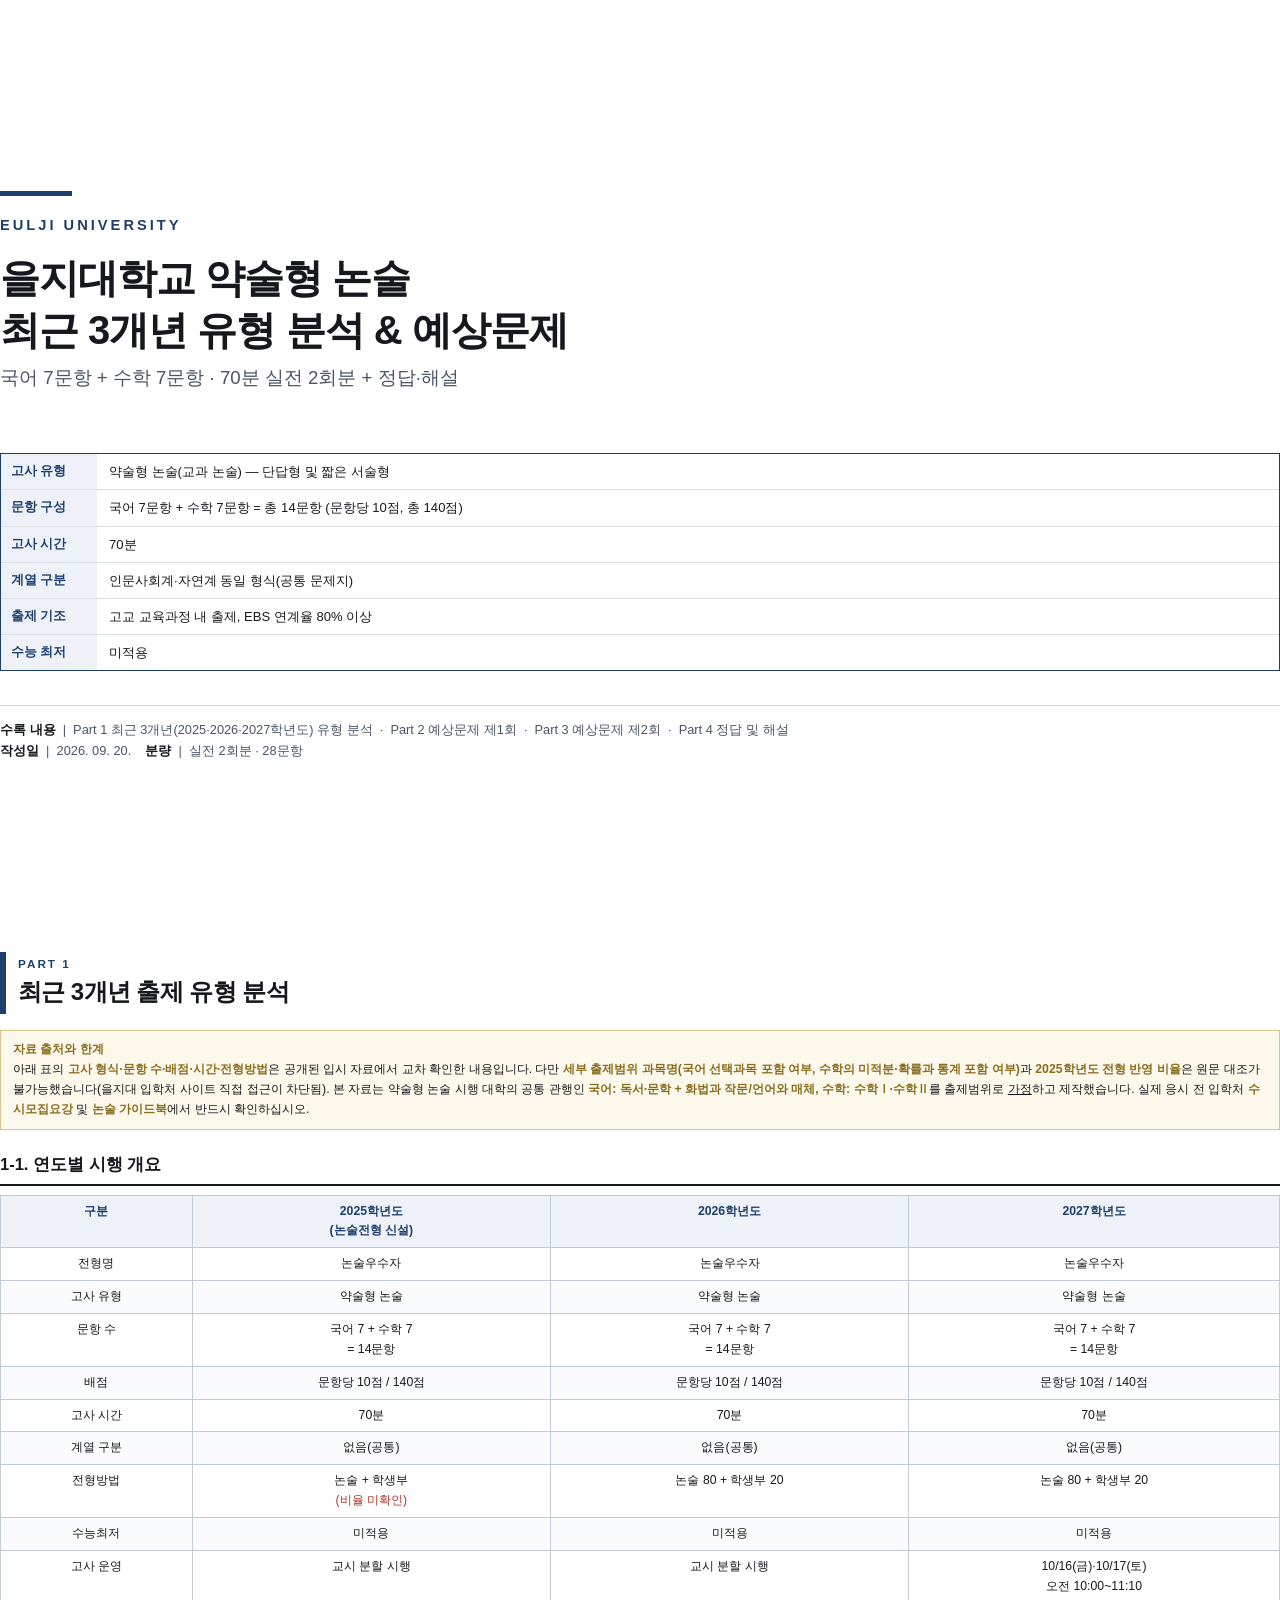
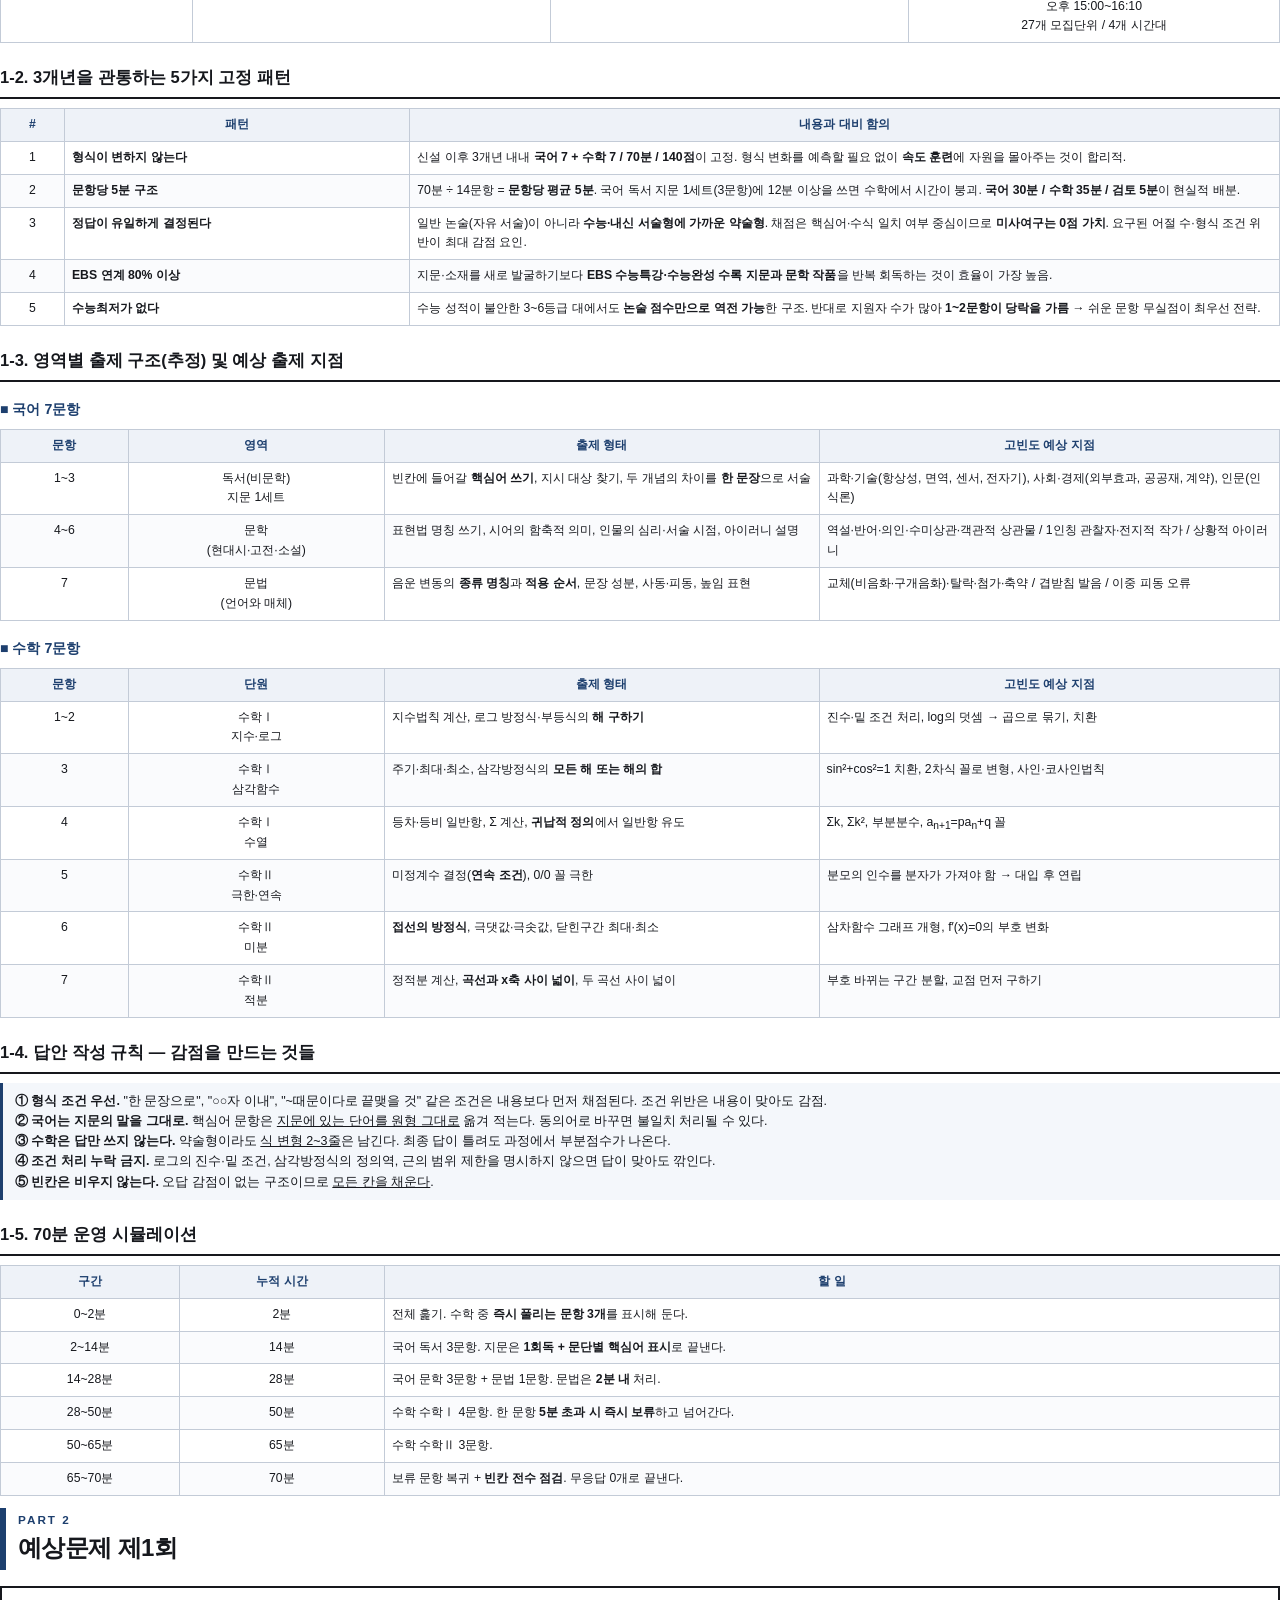
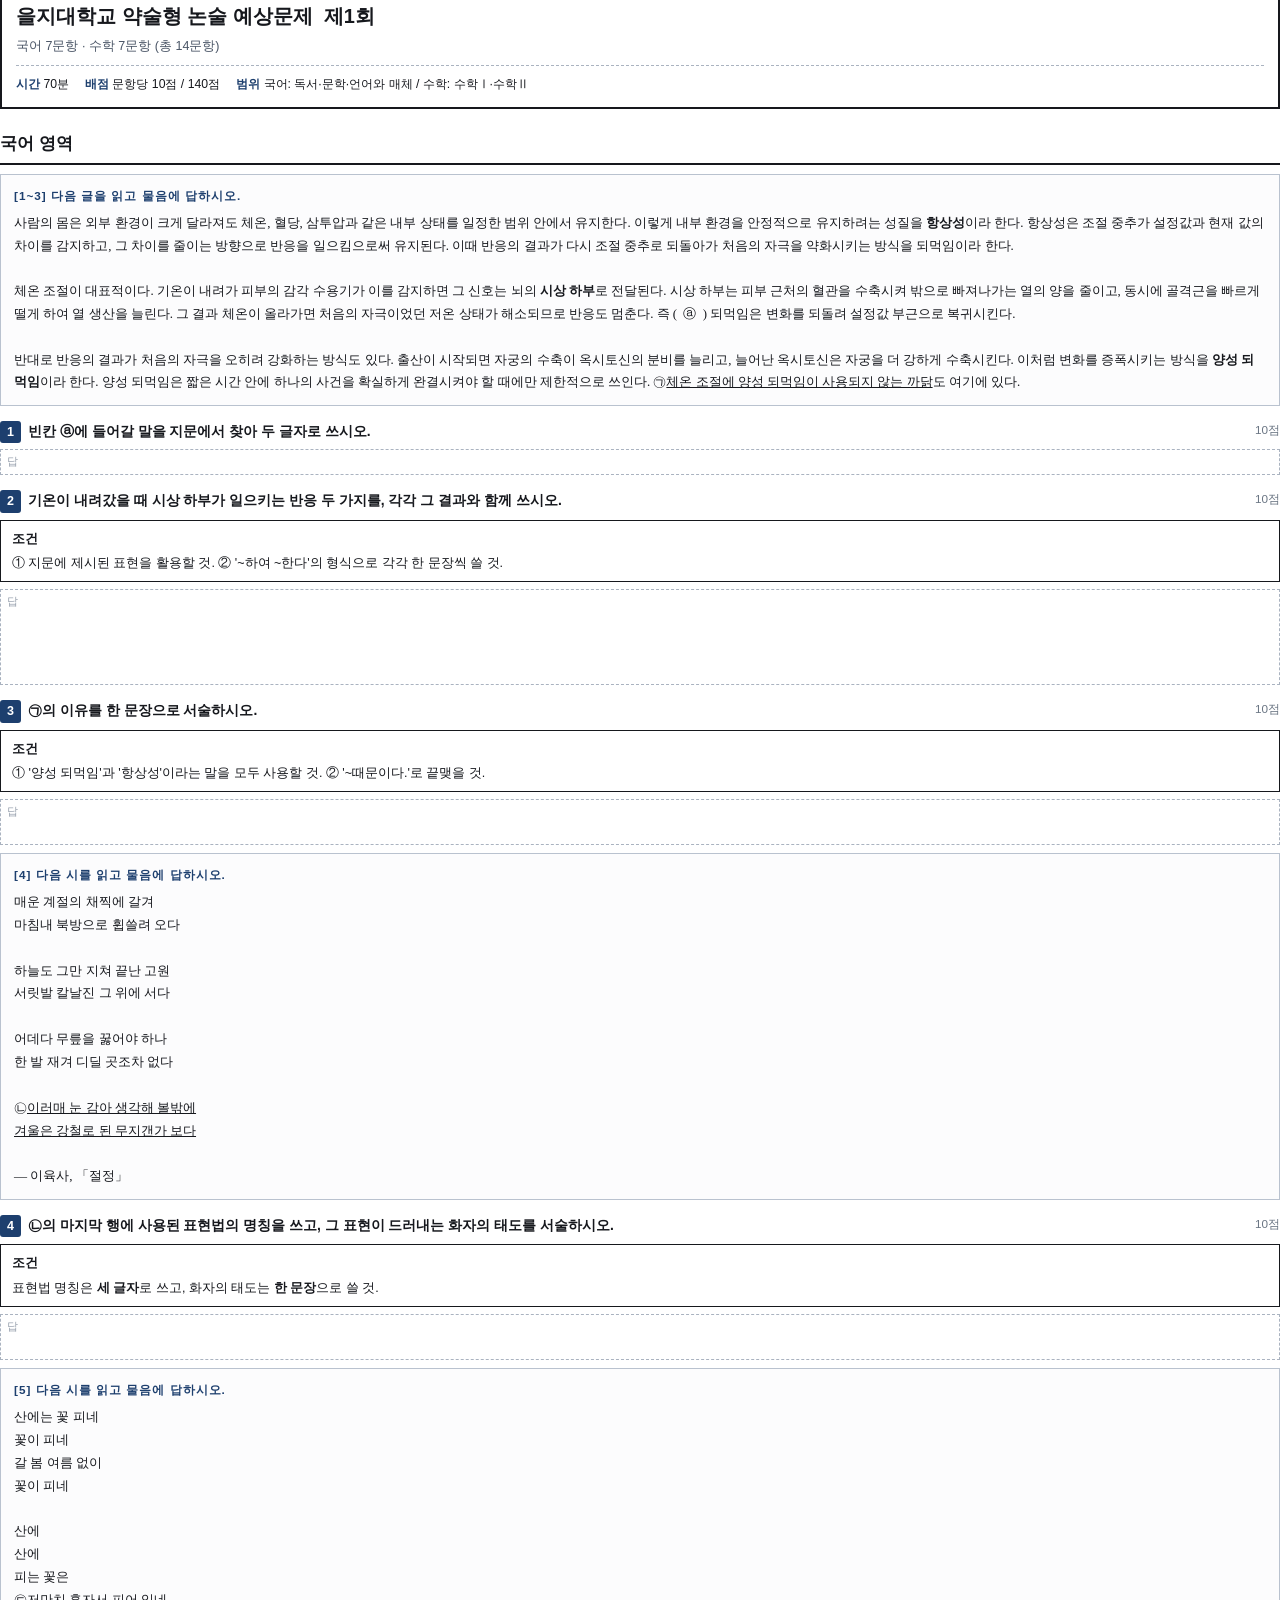
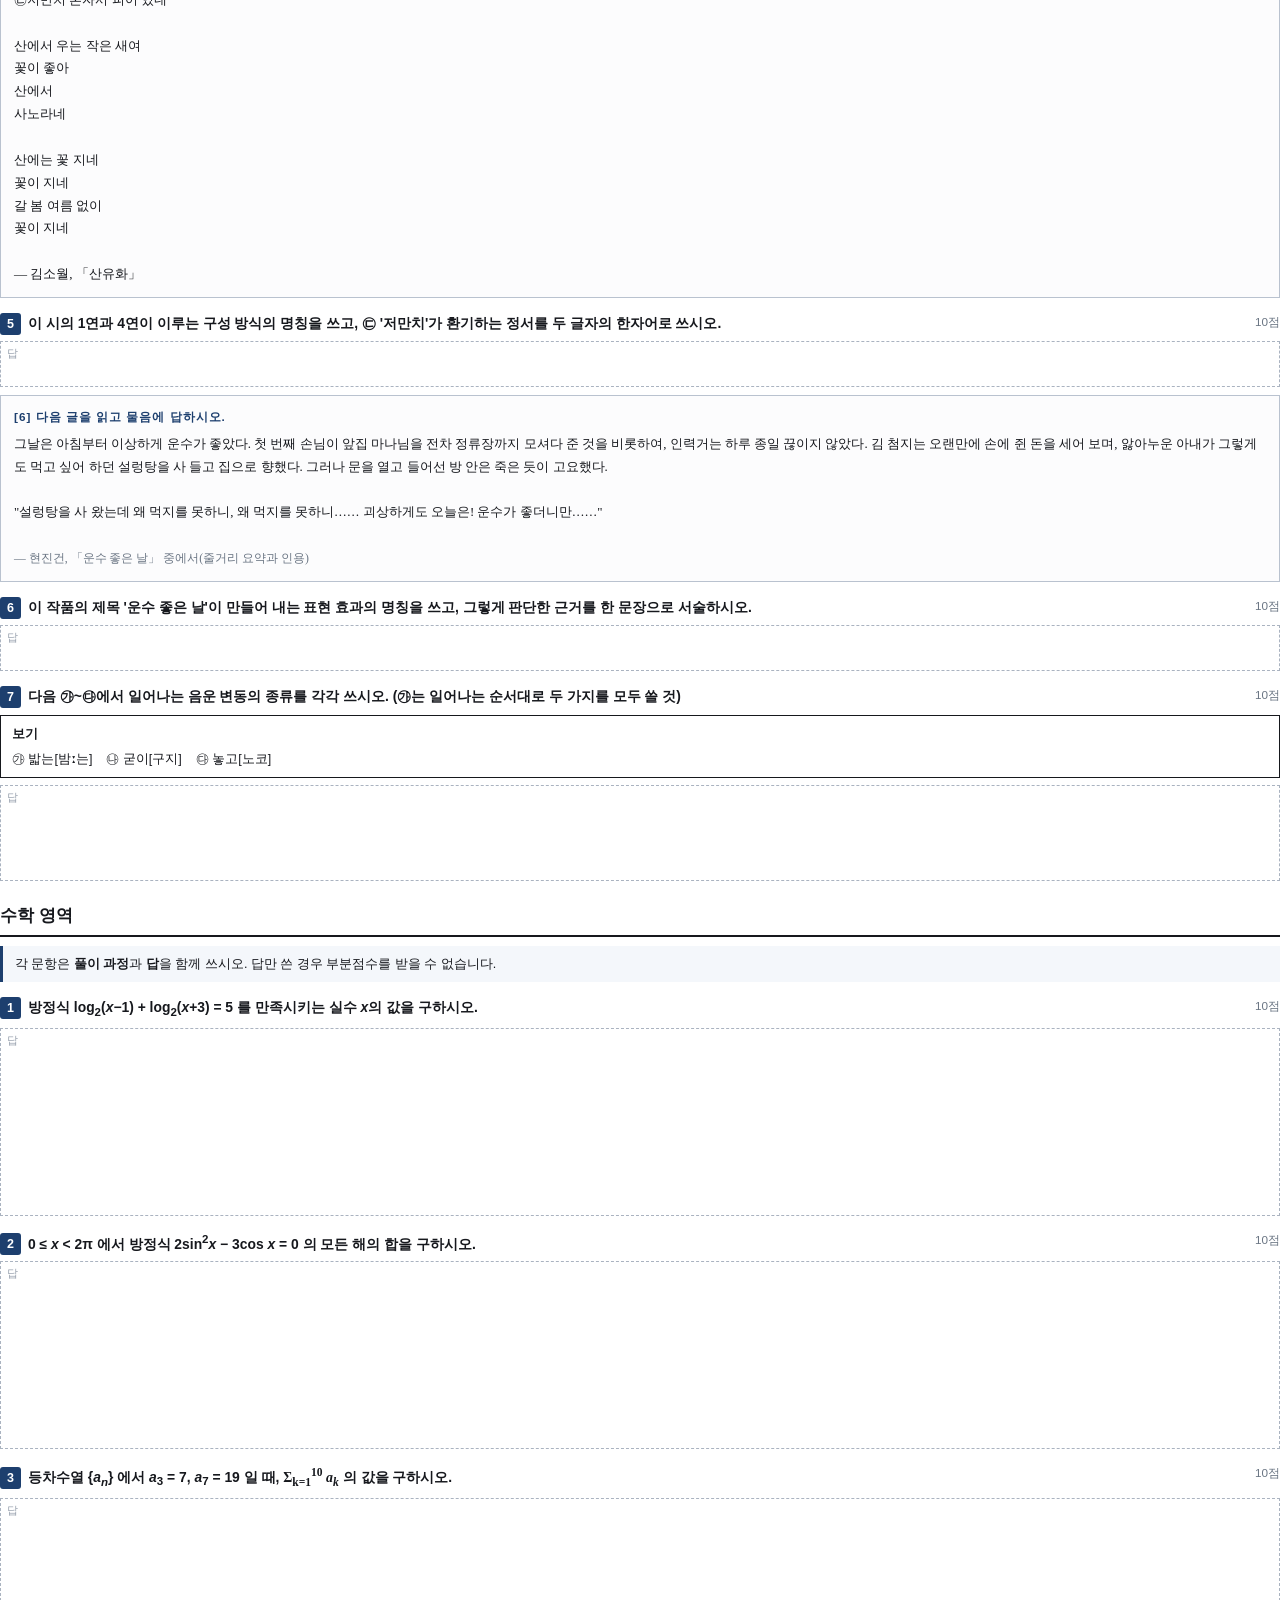
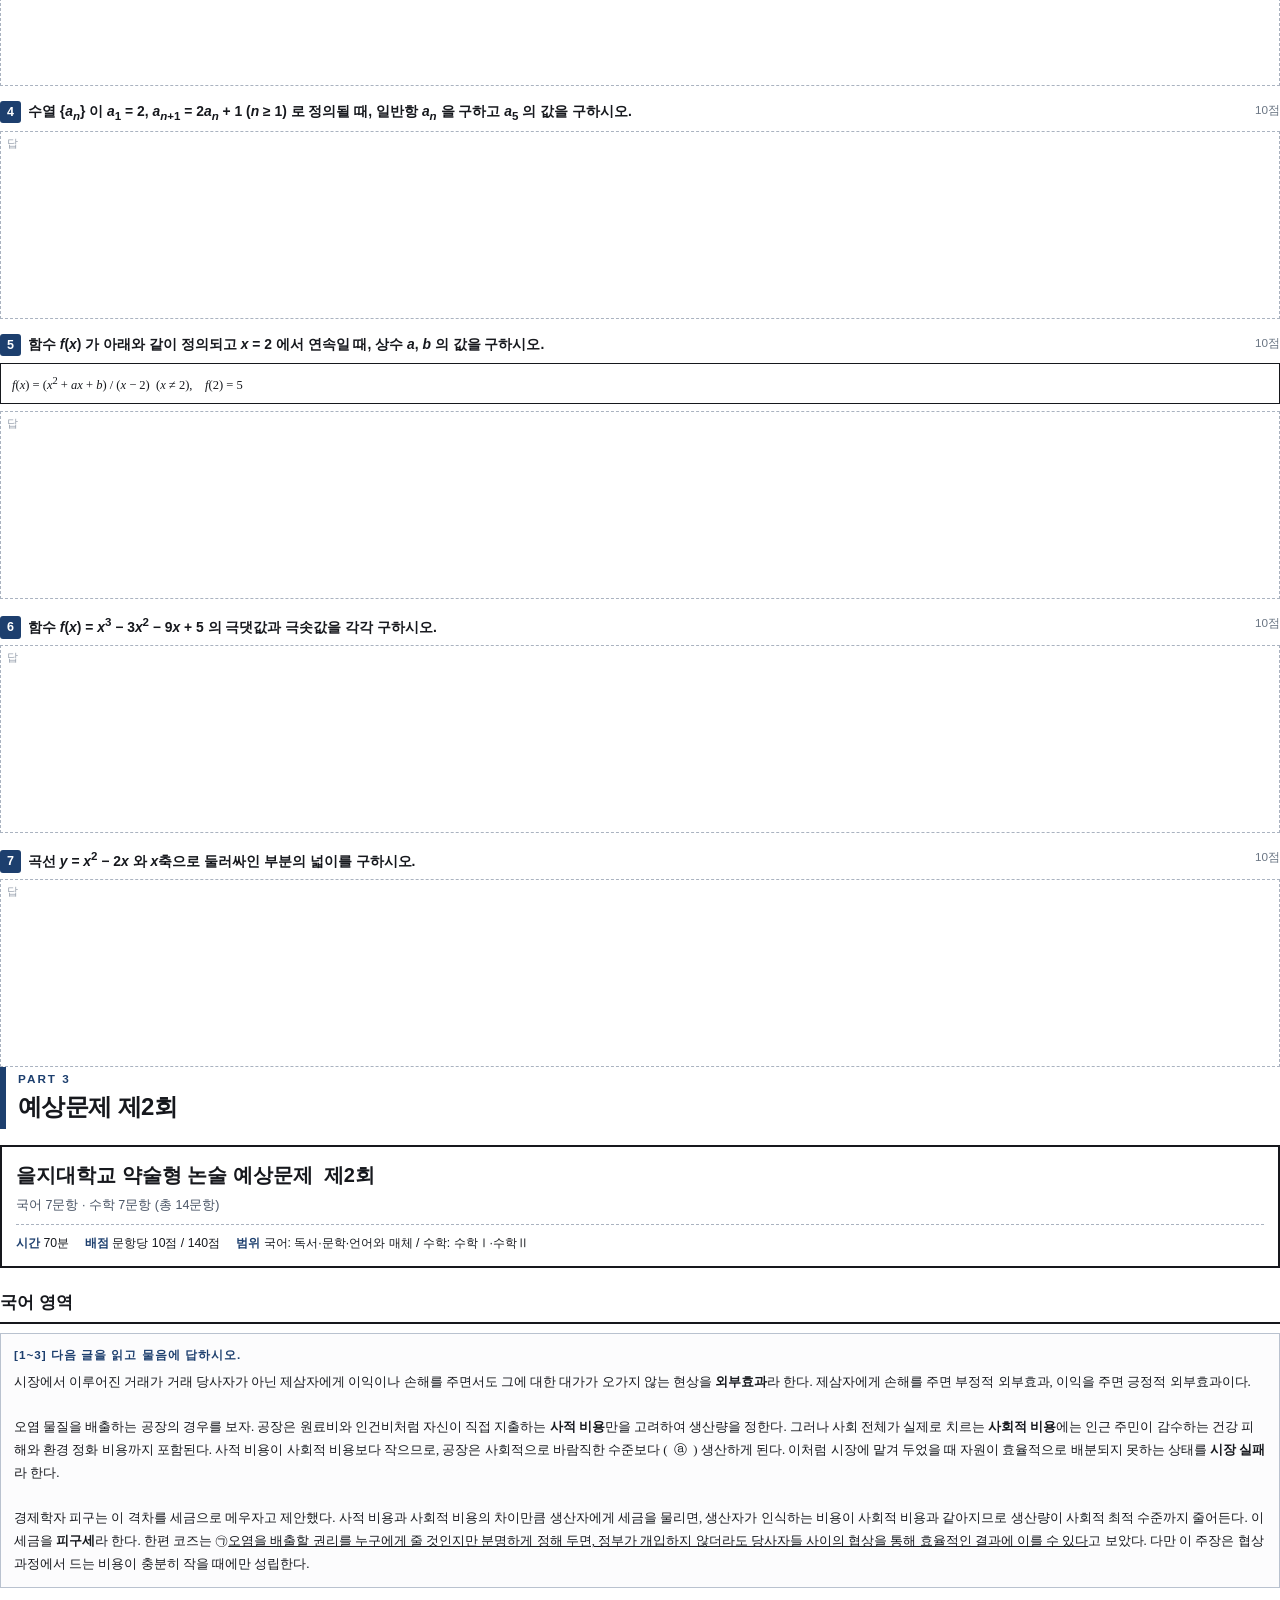
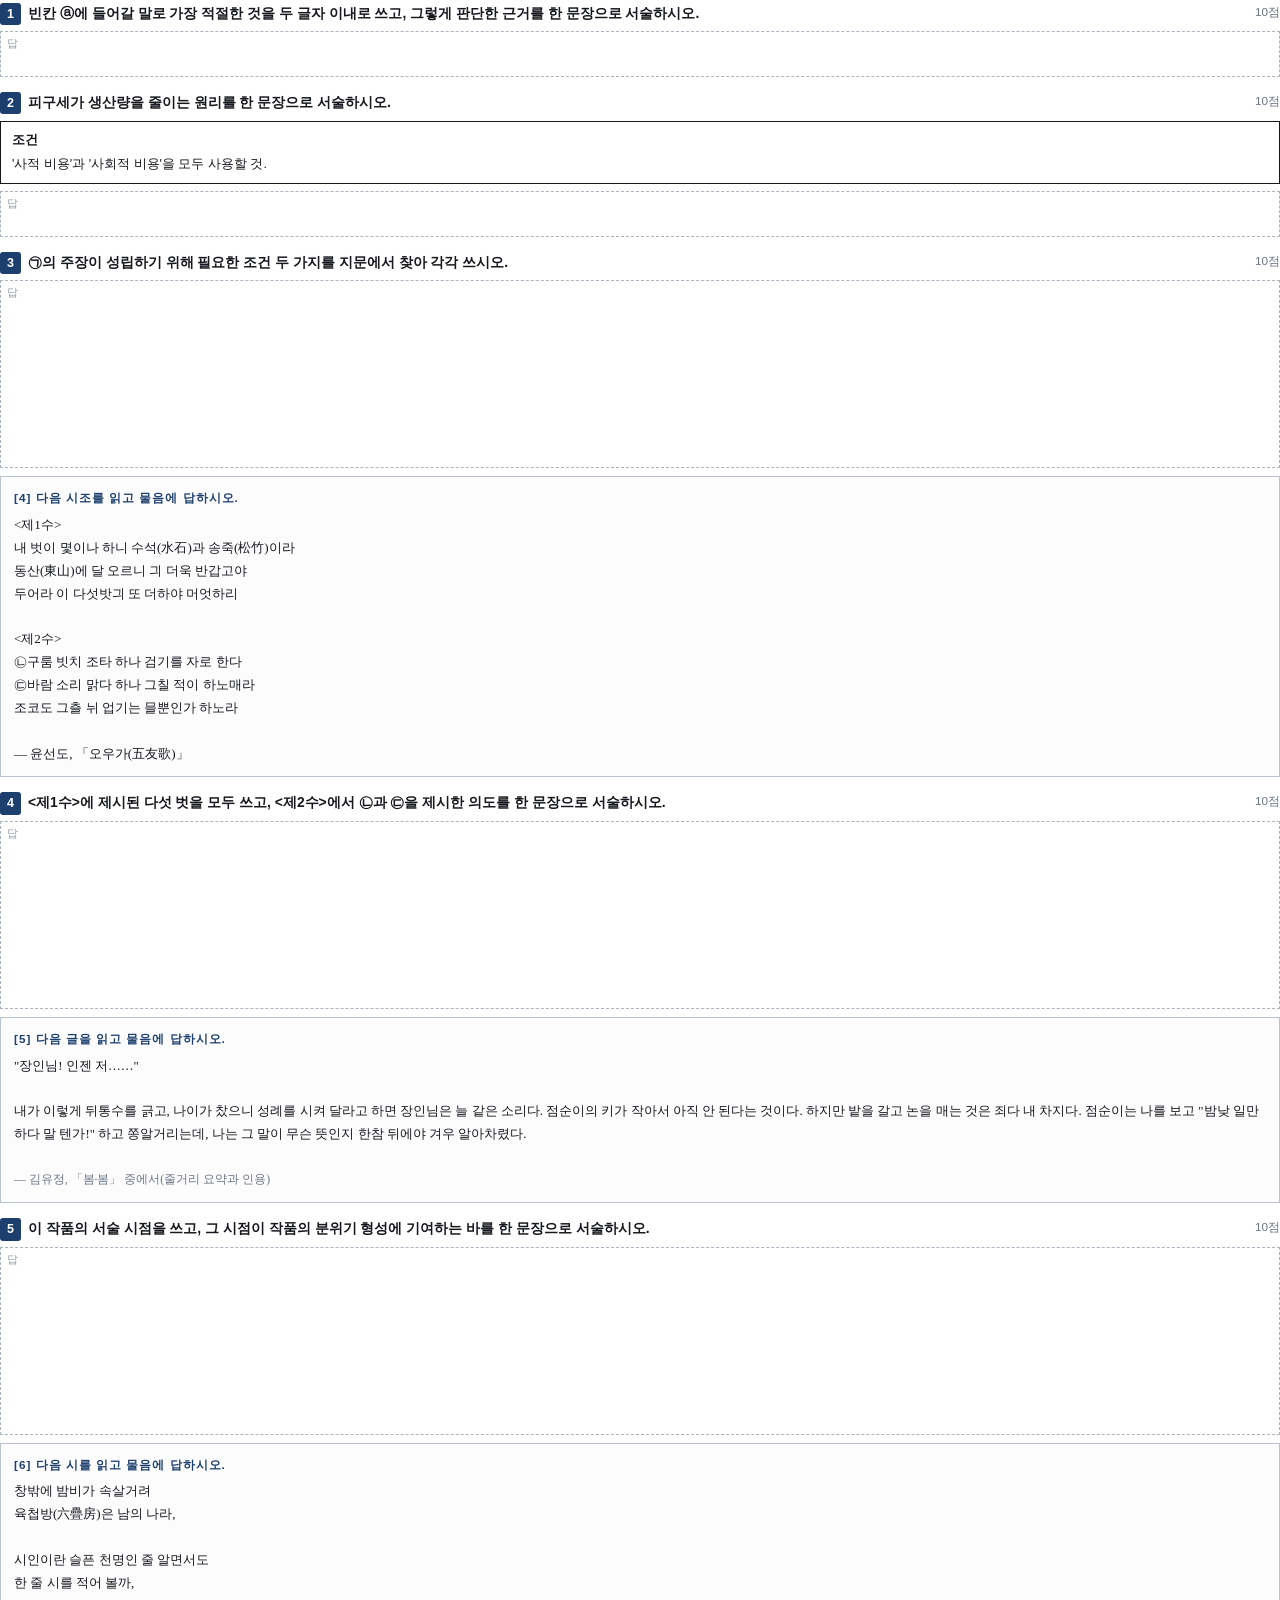
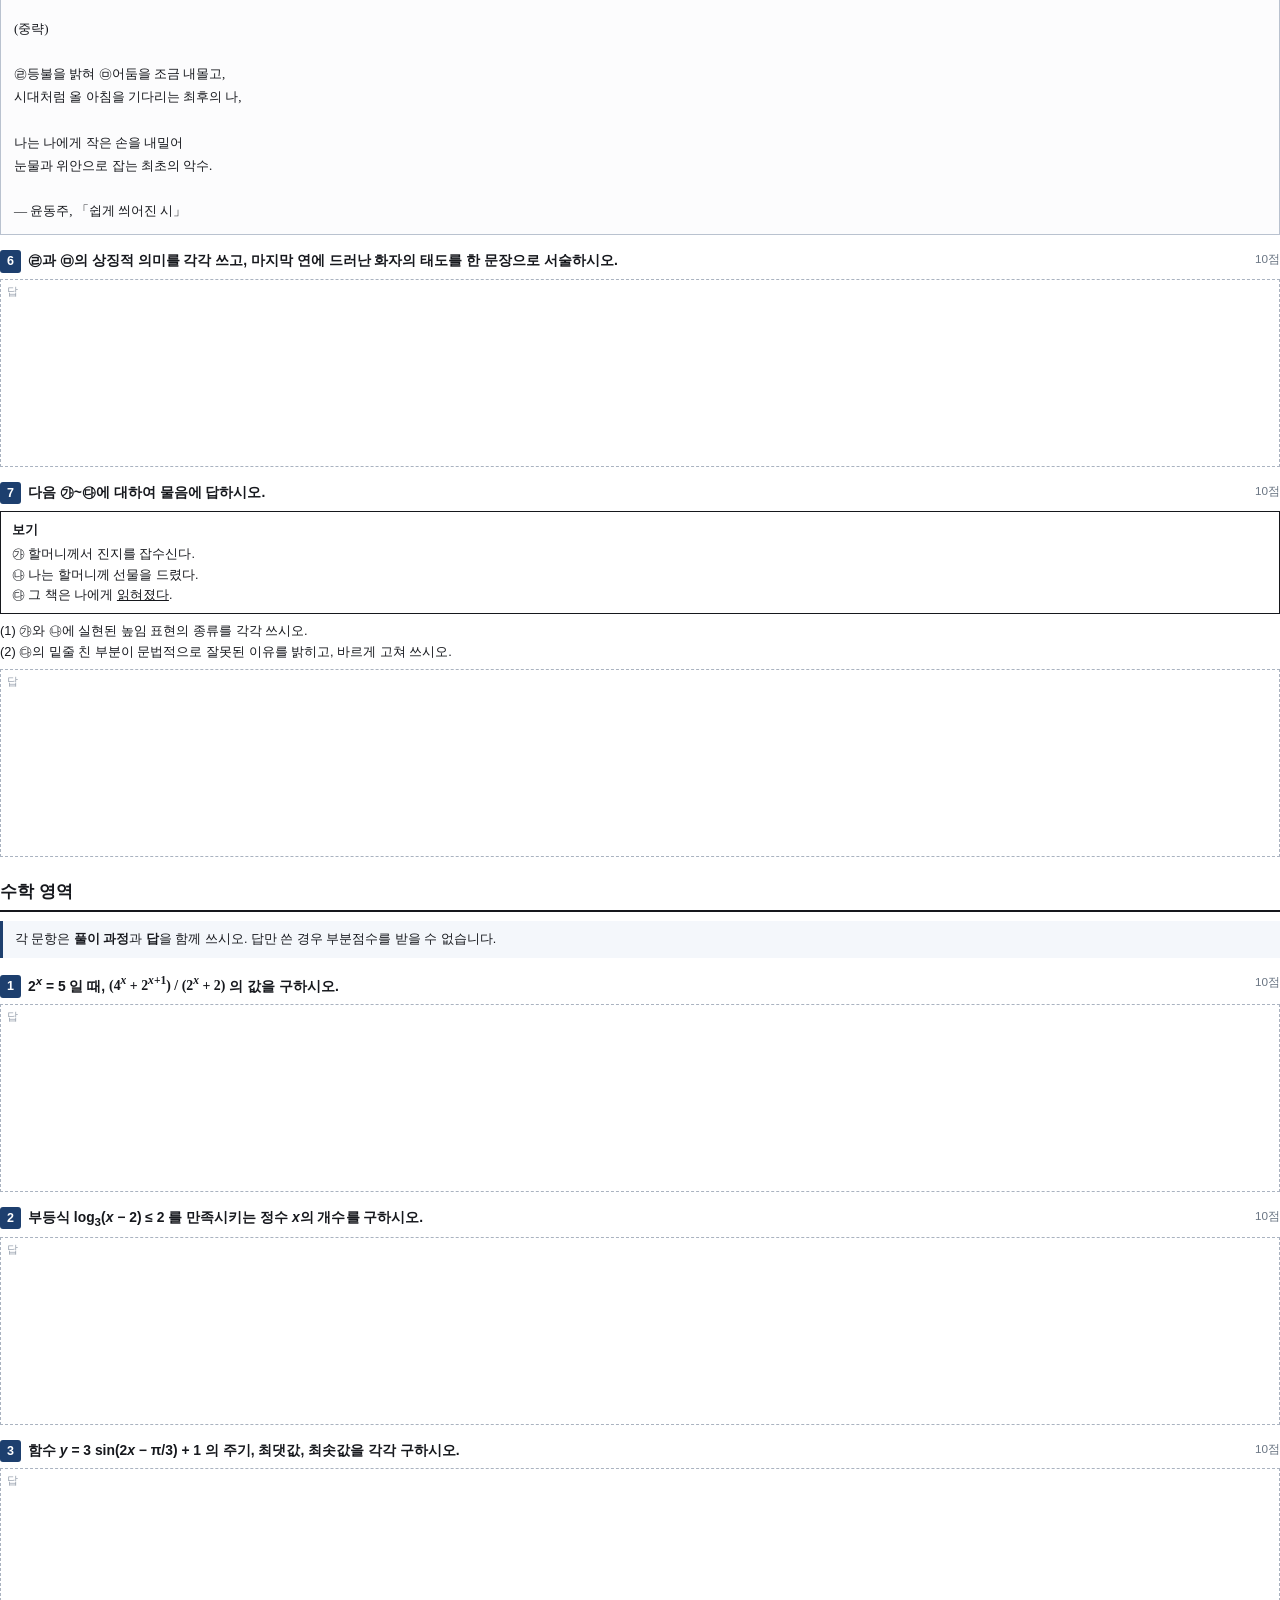
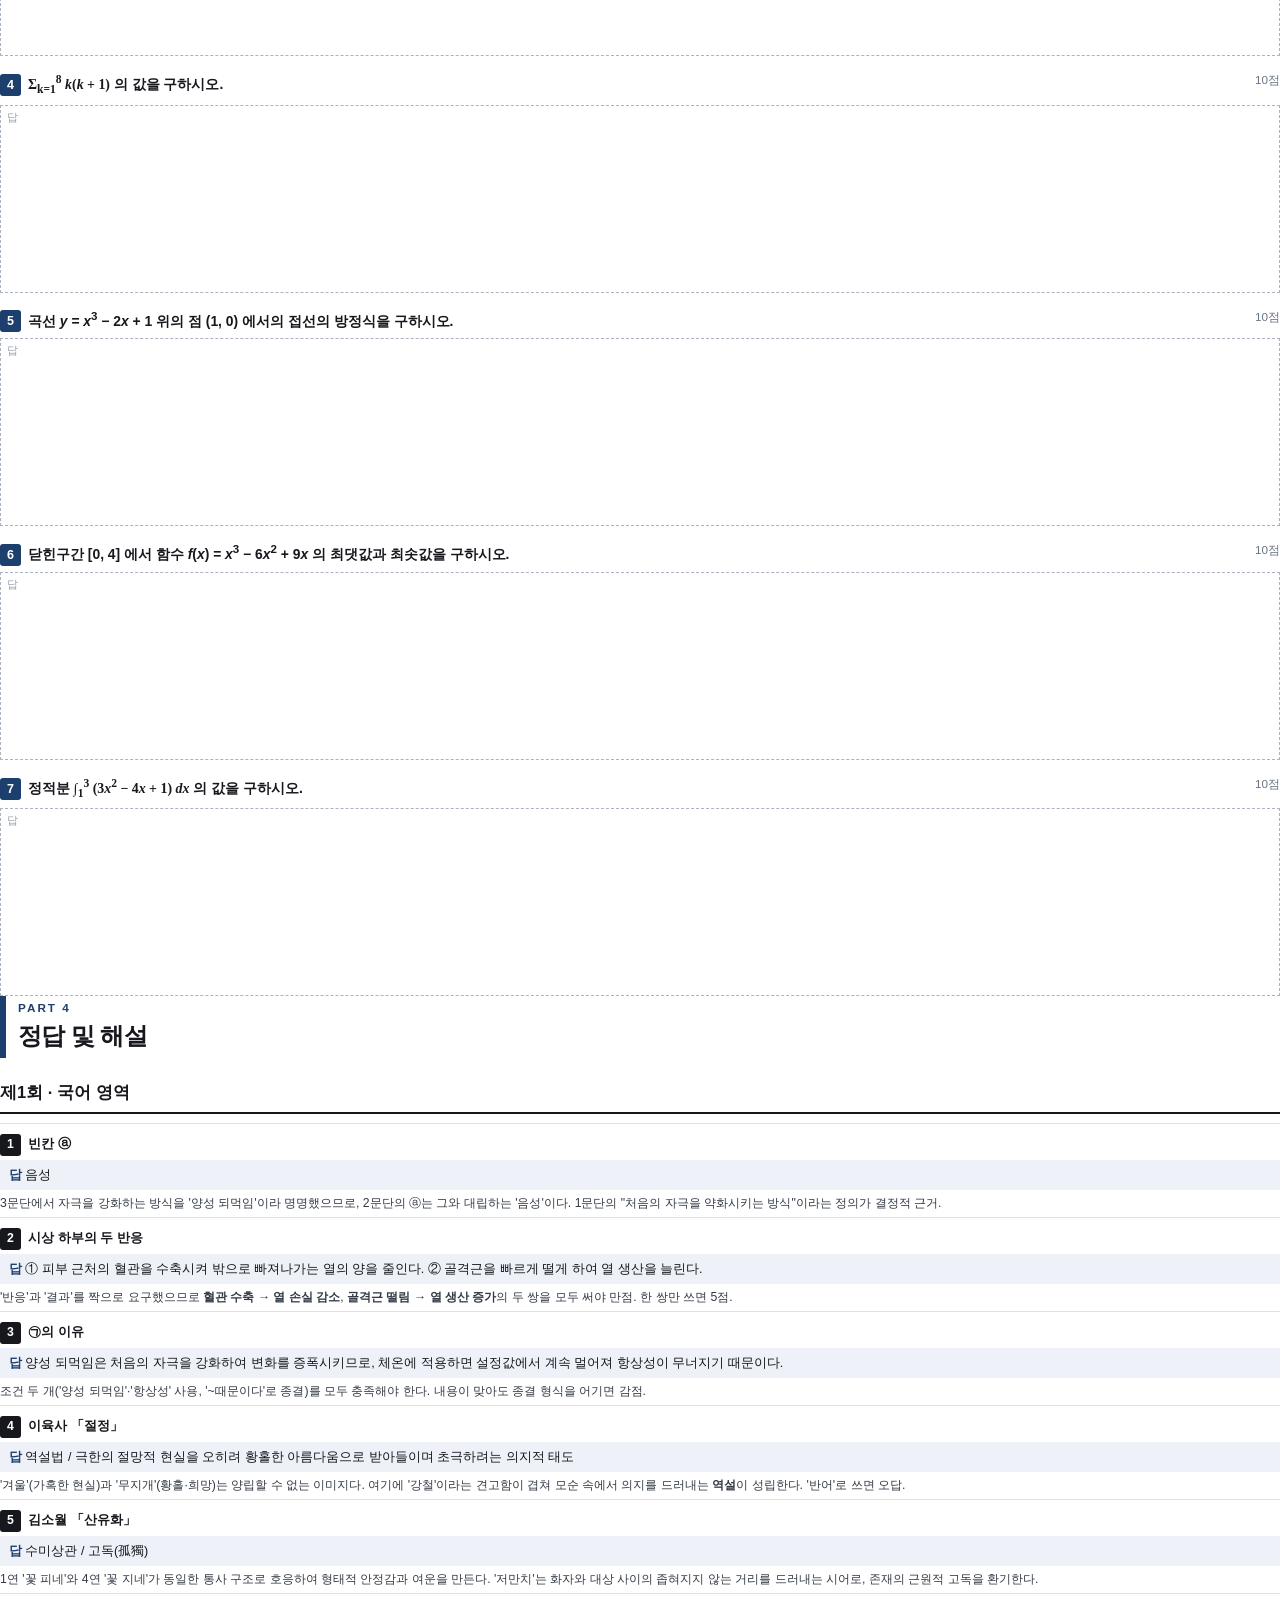
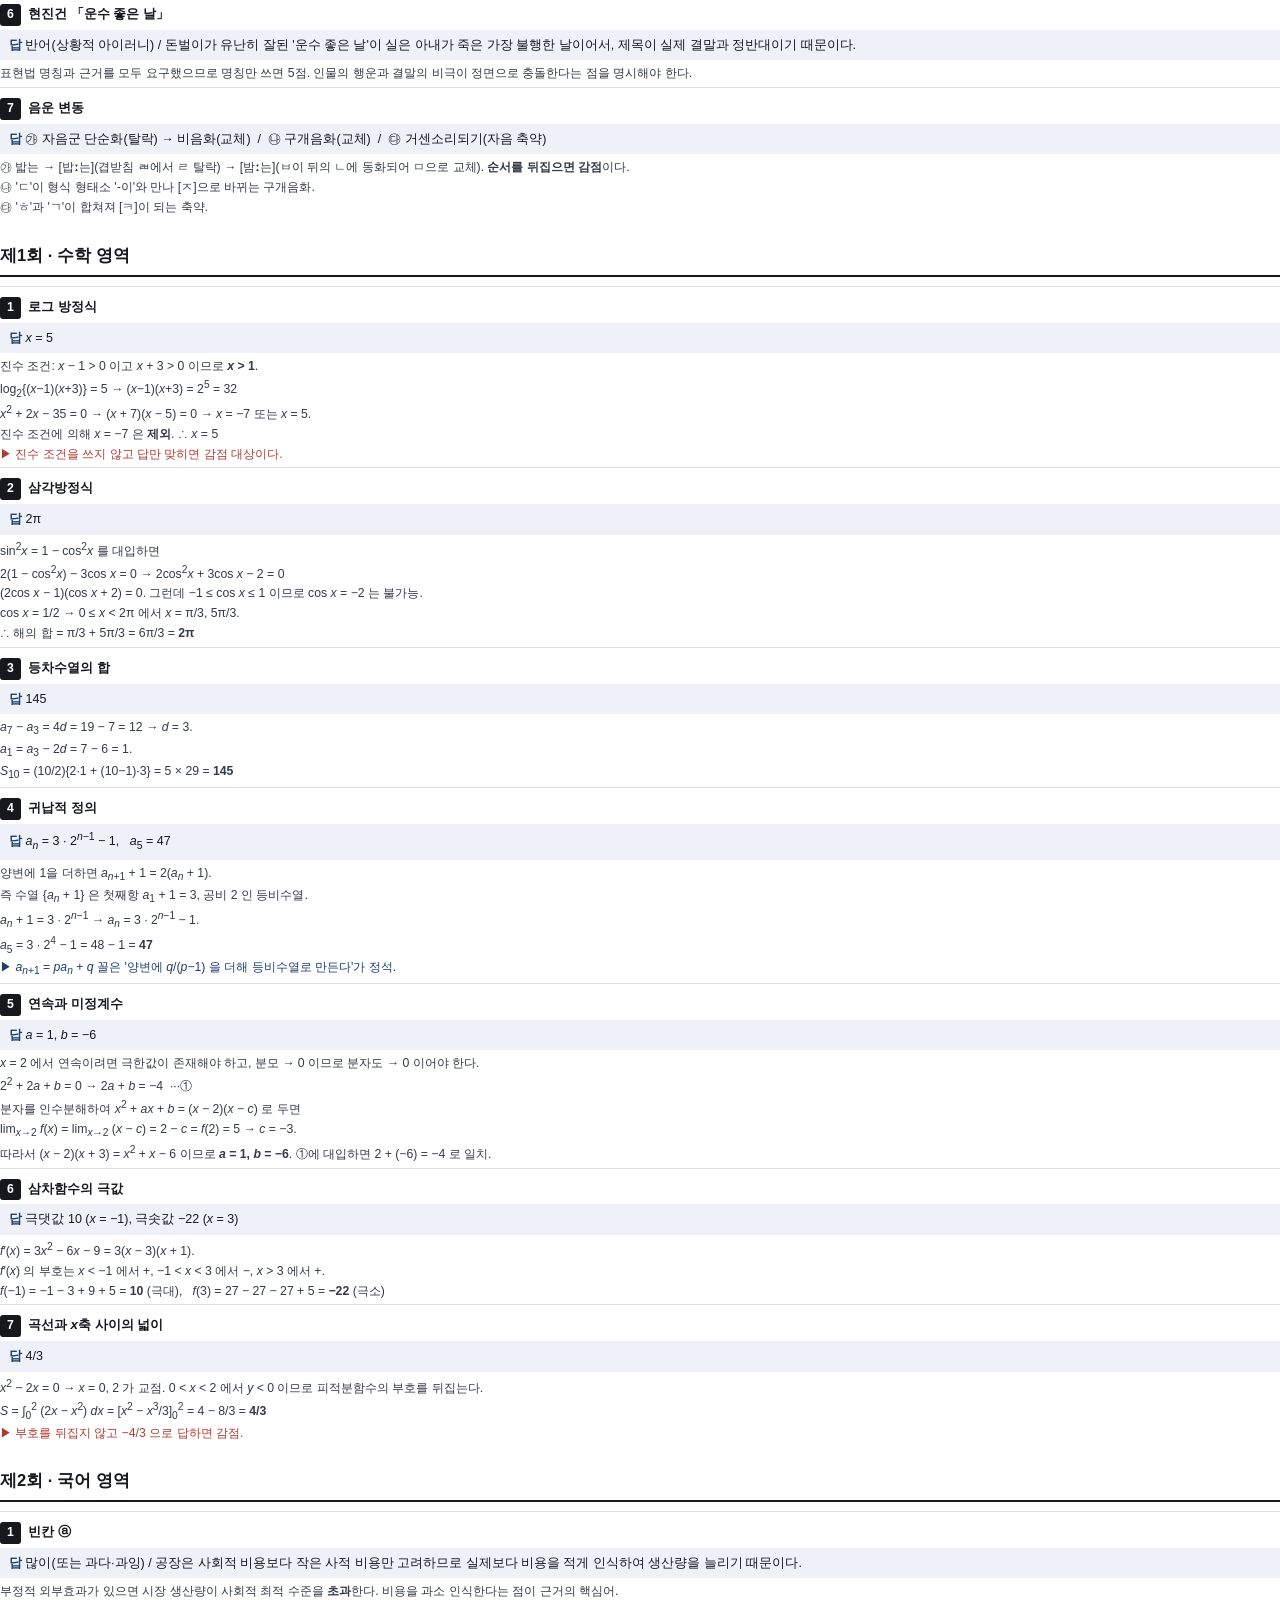
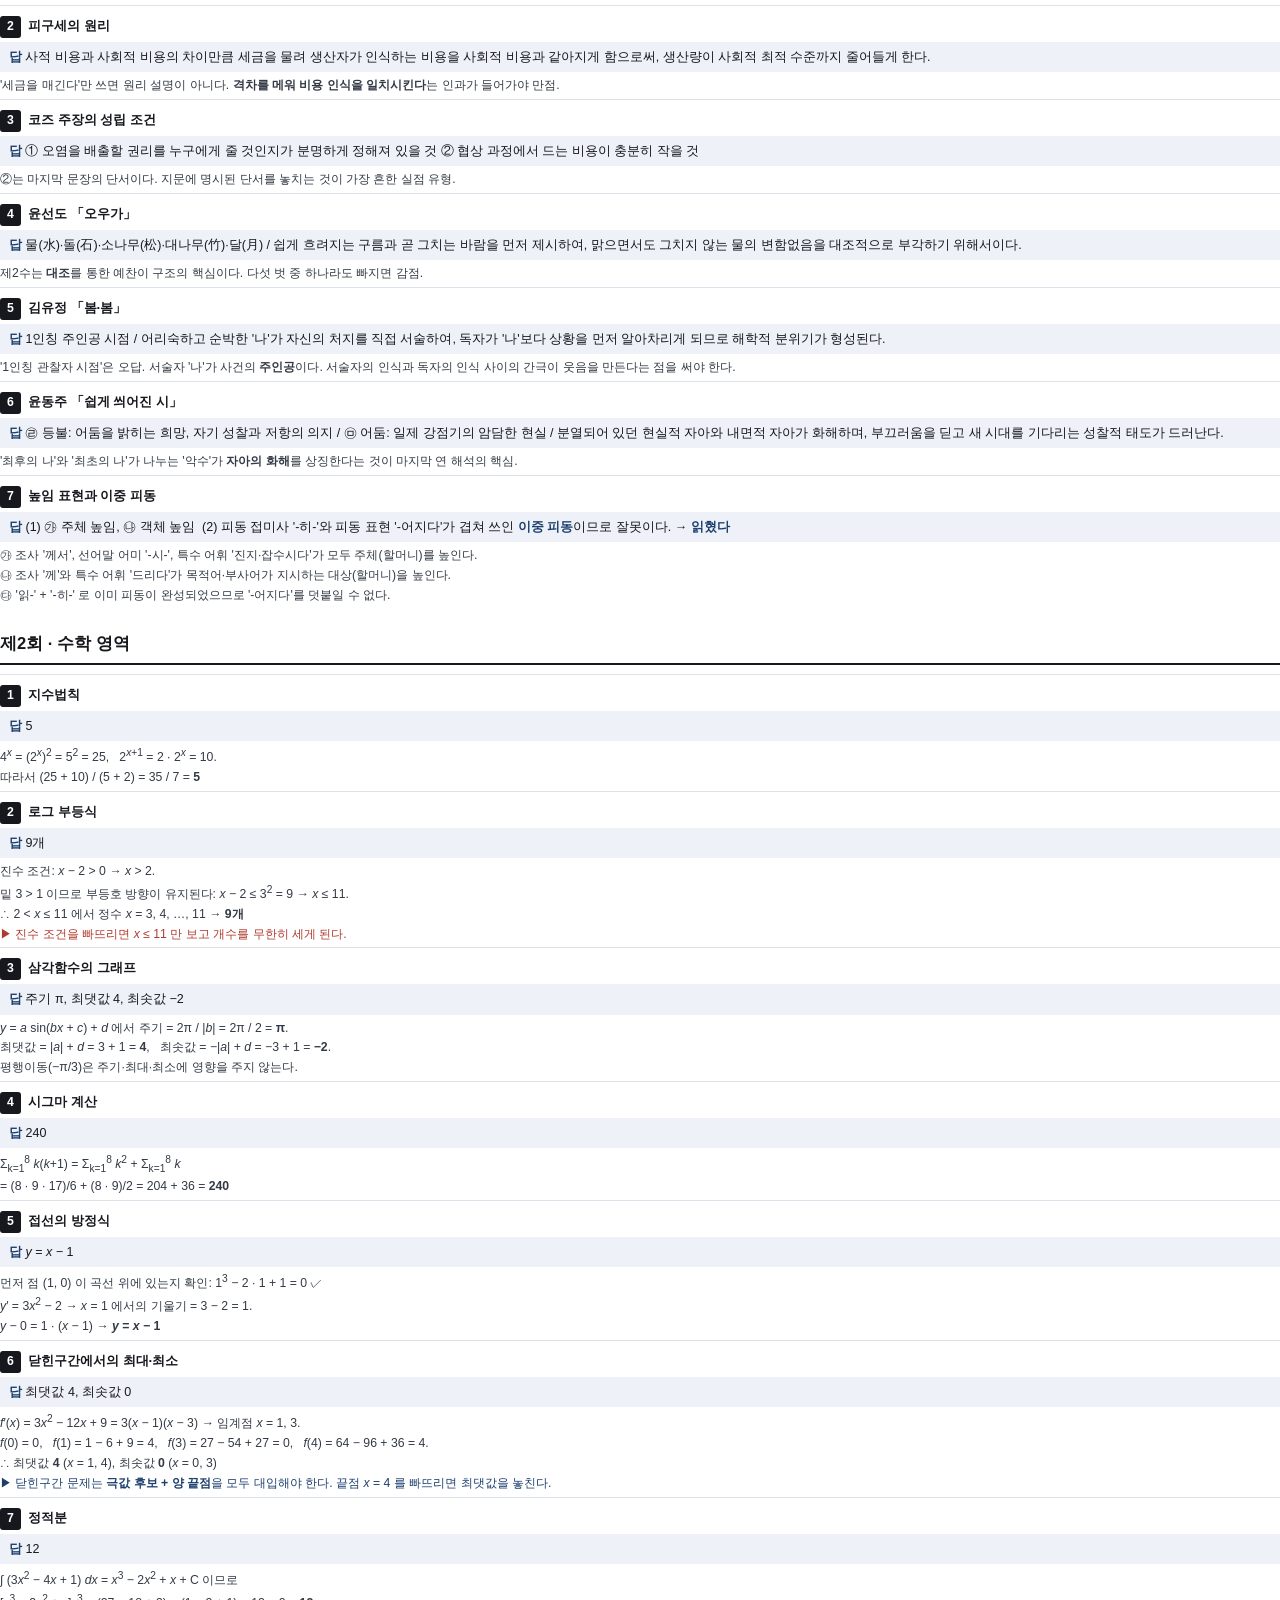
<file: docs/eulji-nonsul/eulji-nonsul-practice.html>
<!DOCTYPE html>
<html lang="ko">
<head>
<meta charset="utf-8">
<title>을지대 약술형 논술 예상문제</title>
<style>
@page { size: A4; margin: 17mm 16mm 16mm 16mm; }
* { box-sizing: border-box; }
body { font-family: "NanumBarunGothic","NanumGothic",sans-serif; font-size: 10.2pt; line-height: 1.62; color: #16181d; margin: 0; }
.serif { font-family: "NanumMyeongjo", serif; }
h1,h2,h3,h4 { margin: 0; font-weight: 700; }
.page-break { page-break-before: always; }
.avoid { page-break-inside: avoid; }

/* ---- cover ---- */
.cover { height: 252mm; display: flex; flex-direction: column; justify-content: center; }
.cover .rule { height: 5px; background: #1d3f6e; width: 72px; margin-bottom: 18px; }
.cover .kicker { font-size: 11pt; letter-spacing: 3px; color: #1d3f6e; font-weight: 700; }
.cover h1 { font-size: 30pt; line-height: 1.32; margin: 14px 0 6px; letter-spacing: -1px; }
.cover h2 { font-size: 14pt; color: #4a5566; font-weight: 400; margin-bottom: 34px; }
.cover .meta { border-top: 1px solid #cdd4de; padding-top: 14px; font-size: 9.6pt; color: #4a5566; }
.cover .meta b { color: #16181d; }
.cover .spec { margin: 26px 0 34px; border: 1px solid #1d3f6e; }
.cover .spec div { display: flex; border-bottom: 1px solid #dde2ea; }
.cover .spec div:last-child { border-bottom: 0; }
.cover .spec span:first-child { width: 96px; background: #eef2f8; color: #1d3f6e; font-weight: 700; padding: 7px 10px; font-size: 9.4pt; }
.cover .spec span:last-child { padding: 7px 12px; font-size: 9.8pt; }

/* ---- section heads ---- */
.part { border-left: 6px solid #1d3f6e; padding: 2px 0 2px 12px; margin: 0 0 16px; }
.part .n { font-size: 8.8pt; letter-spacing: 2px; color: #1d3f6e; font-weight: 700; }
.part h2 { font-size: 18pt; letter-spacing: -0.6px; }
h3.sec { font-size: 12.4pt; margin: 22px 0 9px; padding-bottom: 5px; border-bottom: 2px solid #16181d; }
h4.sub { font-size: 10.6pt; margin: 16px 0 7px; color: #1d3f6e; }

/* ---- tables ---- */
table { width: 100%; border-collapse: collapse; font-size: 9.2pt; margin: 8px 0 12px; }
th, td { border: 1px solid #c3cbd7; padding: 6px 7px; vertical-align: top; }
th { background: #eef2f8; font-weight: 700; color: #1d3f6e; text-align: center; }
td.c { text-align: center; }
tbody tr:nth-child(even) td { background: #fafbfd; }

/* ---- callouts ---- */
.note { border: 1px solid #d8c48a; background: #fdf8ec; padding: 9px 12px; font-size: 9.2pt; margin: 10px 0; }
.note b { color: #8a6d1d; }
.tip { border-left: 3px solid #1d3f6e; background: #f4f7fb; padding: 8px 12px; font-size: 9.4pt; margin: 9px 0; }

/* ---- exam ---- */
.examhead { border: 2px solid #16181d; padding: 12px 14px; margin-bottom: 16px; }
.examhead .t { font-size: 15pt; font-weight: 700; }
.examhead .s { font-size: 9.4pt; color: #4a5566; margin-top: 4px; }
.examhead .bar { display: flex; gap: 16px; margin-top: 9px; padding-top: 9px; border-top: 1px dashed #aab3c0; font-size: 9.2pt; }
.examhead .bar b { color: #1d3f6e; }

.q { margin: 14px 0 0; page-break-inside: avoid; }
.q .qh { font-weight: 700; font-size: 10.4pt; margin-bottom: 5px; }
.q .qh .no { display: inline-block; background: #1d3f6e; color: #fff; border-radius: 3px; padding: 1px 7px; margin-right: 7px; font-size: 9.4pt; }
.q .qh .pt { float: right; font-weight: 400; font-size: 8.8pt; color: #6b7684; }
.passage { border: 1px solid #b9c2cf; padding: 11px 13px; font-size: 9.6pt; line-height: 1.78; margin: 8px 0; background: #fcfcfd; }
.passage .lbl { font-weight: 700; font-size: 8.8pt; color: #1d3f6e; display: block; margin-bottom: 5px; letter-spacing: 1px; }
.poem { white-space: pre-line; font-family: "NanumMyeongjo", serif; font-size: 9.8pt; line-height: 1.75; }
.box { border: 1px solid #16181d; padding: 8px 11px; font-size: 9.4pt; margin: 7px 0; }
.box .lbl { font-weight: 700; display: block; margin-bottom: 4px; }
.ans { border: 1px dashed #aab3c0; height: 46px; margin-top: 6px; position: relative; }
.ans.tall { height: 96px; }
.ans.work { height: 188px; }
.ans.short { height: 26px; }
.ans::before { content: "답"; position: absolute; top: 3px; left: 6px; font-size: 8pt; color: #98a1ae; }
.math { font-family: "NanumMyeongjo", serif; }

/* ---- solutions ---- */
.sol { border-top: 1px solid #dde2ea; padding: 9px 0 3px; page-break-inside: avoid; }
.sol .sh { font-weight: 700; font-size: 10pt; margin-bottom: 3px; }
.sol .sh .no { display: inline-block; background: #16181d; color: #fff; border-radius: 3px; padding: 1px 7px; margin-right: 7px; font-size: 9.2pt; }
.sol .a { background: #eef2f8; padding: 5px 9px; font-size: 9.4pt; margin: 4px 0; }
.sol .a b { color: #1d3f6e; }
.sol .e { font-size: 9.2pt; color: #333a45; }
.footer-note { font-size: 8.4pt; color: #6b7684; border-top: 1px solid #dde2ea; margin-top: 16px; padding-top: 8px; }
ul.tight { margin: 5px 0 5px 18px; padding: 0; }
ul.tight li { margin-bottom: 3px; }
</style>
</head>
<body>

<!-- ============ COVER ============ -->
<div class="cover">
  <div class="rule"></div>
  <div class="kicker">EULJI UNIVERSITY</div>
  <h1>을지대학교 약술형 논술<br>최근 3개년 유형 분석 &amp; 예상문제</h1>
  <h2>국어 7문항 + 수학 7문항 · 70분 실전 2회분 + 정답·해설</h2>

  <div class="spec">
    <div><span>고사 유형</span><span>약술형 논술(교과 논술) — 단답형 및 짧은 서술형</span></div>
    <div><span>문항 구성</span><span>국어 7문항 + 수학 7문항 = 총 14문항 (문항당 10점, 총 140점)</span></div>
    <div><span>고사 시간</span><span>70분</span></div>
    <div><span>계열 구분</span><span>인문사회계·자연계 동일 형식(공통 문제지)</span></div>
    <div><span>출제 기조</span><span>고교 교육과정 내 출제, EBS 연계율 80% 이상</span></div>
    <div><span>수능 최저</span><span>미적용</span></div>
  </div>

  <div class="meta">
    <b>수록 내용</b> &nbsp;| &nbsp;Part 1 최근 3개년(2025·2026·2027학년도) 유형 분석 &nbsp;·&nbsp; Part 2 예상문제 제1회 &nbsp;·&nbsp; Part 3 예상문제 제2회 &nbsp;·&nbsp; Part 4 정답 및 해설<br>
    <b>작성일</b> &nbsp;| &nbsp;2026. 09. 20. &nbsp;&nbsp; <b>분량</b> &nbsp;| &nbsp;실전 2회분 · 28문항
  </div>
</div>

<!-- ============ PART 1 ============ -->
<div class="page-break"></div>
<div class="part"><div class="n">PART 1</div><h2>최근 3개년 출제 유형 분석</h2></div>

<div class="note">
<b>자료 출처와 한계</b><br>
아래 표의 <b>고사 형식·문항 수·배점·시간·전형방법</b>은 공개된 입시 자료에서 교차 확인한 내용입니다.
다만 <b>세부 출제범위 과목명(국어 선택과목 포함 여부, 수학의 미적분·확률과 통계 포함 여부)</b>과
<b>2025학년도 전형 반영 비율</b>은 원문 대조가 불가능했습니다(을지대 입학처 사이트 직접 접근이 차단됨).
본 자료는 약술형 논술 시행 대학의 공통 관행인 <b>국어: 독서·문학 + 화법과 작문/언어와 매체, 수학: 수학Ⅰ·수학Ⅱ</b>를
출제범위로 <u>가정</u>하고 제작했습니다. 실제 응시 전 입학처 <b>수시모집요강</b> 및 <b>논술 가이드북</b>에서 반드시 확인하십시오.
</div>

<h3 class="sec">1-1. 연도별 시행 개요</h3>
<table>
<thead><tr><th style="width:15%">구분</th><th style="width:28%">2025학년도<br>(논술전형 신설)</th><th style="width:28%">2026학년도</th><th style="width:29%">2027학년도</th></tr></thead>
<tbody>
<tr><td class="c">전형명</td><td class="c">논술우수자</td><td class="c">논술우수자</td><td class="c">논술우수자</td></tr>
<tr><td class="c">고사 유형</td><td class="c">약술형 논술</td><td class="c">약술형 논술</td><td class="c">약술형 논술</td></tr>
<tr><td class="c">문항 수</td><td class="c">국어 7 + 수학 7<br>= 14문항</td><td class="c">국어 7 + 수학 7<br>= 14문항</td><td class="c">국어 7 + 수학 7<br>= 14문항</td></tr>
<tr><td class="c">배점</td><td class="c">문항당 10점 / 140점</td><td class="c">문항당 10점 / 140점</td><td class="c">문항당 10점 / 140점</td></tr>
<tr><td class="c">고사 시간</td><td class="c">70분</td><td class="c">70분</td><td class="c">70분</td></tr>
<tr><td class="c">계열 구분</td><td class="c">없음(공통)</td><td class="c">없음(공통)</td><td class="c">없음(공통)</td></tr>
<tr><td class="c">전형방법</td><td class="c">논술 + 학생부<br><span style="color:#b03a2e">(비율 미확인)</span></td><td class="c">논술 80 + 학생부 20</td><td class="c">논술 80 + 학생부 20</td></tr>
<tr><td class="c">수능최저</td><td class="c">미적용</td><td class="c">미적용</td><td class="c">미적용</td></tr>
<tr><td class="c">고사 운영</td><td class="c">교시 분할 시행</td><td class="c">교시 분할 시행</td><td class="c">10/16(금)·10/17(토)<br>오전 10:00~11:10<br>오후 15:00~16:10<br>27개 모집단위 / 4개 시간대</td></tr>
</tbody>
</table>

<h3 class="sec">1-2. 3개년을 관통하는 5가지 고정 패턴</h3>
<table>
<thead><tr><th style="width:5%">#</th><th style="width:27%">패턴</th><th>내용과 대비 함의</th></tr></thead>
<tbody>
<tr><td class="c">1</td><td><b>형식이 변하지 않는다</b></td><td>신설 이후 3개년 내내 <b>국어 7 + 수학 7 / 70분 / 140점</b>이 고정. 형식 변화를 예측할 필요 없이 <b>속도 훈련</b>에 자원을 몰아주는 것이 합리적.</td></tr>
<tr><td class="c">2</td><td><b>문항당 5분 구조</b></td><td>70분 ÷ 14문항 = <b>문항당 평균 5분</b>. 국어 독서 지문 1세트(3문항)에 12분 이상을 쓰면 수학에서 시간이 붕괴. <b>국어 30분 / 수학 35분 / 검토 5분</b>이 현실적 배분.</td></tr>
<tr><td class="c">3</td><td><b>정답이 유일하게 결정된다</b></td><td>일반 논술(자유 서술)이 아니라 <b>수능·내신 서술형에 가까운 약술형</b>. 채점은 핵심어·수식 일치 여부 중심이므로 <b>미사여구는 0점 가치</b>. 요구된 어절 수·형식 조건 위반이 최대 감점 요인.</td></tr>
<tr><td class="c">4</td><td><b>EBS 연계 80% 이상</b></td><td>지문·소재를 새로 발굴하기보다 <b>EBS 수능특강·수능완성 수록 지문과 문학 작품</b>을 반복 회독하는 것이 효율이 가장 높음.</td></tr>
<tr><td class="c">5</td><td><b>수능최저가 없다</b></td><td>수능 성적이 불안한 3~6등급 대에서도 <b>논술 점수만으로 역전 가능</b>한 구조. 반대로 지원자 수가 많아 <b>1~2문항이 당락을 가름</b> → 쉬운 문항 무실점이 최우선 전략.</td></tr>
</tbody>
</table>

<h3 class="sec">1-3. 영역별 출제 구조(추정) 및 예상 출제 지점</h3>

<h4 class="sub">■ 국어 7문항</h4>
<table>
<thead><tr><th style="width:10%">문항</th><th style="width:20%">영역</th><th style="width:34%">출제 형태</th><th>고빈도 예상 지점</th></tr></thead>
<tbody>
<tr><td class="c">1~3</td><td class="c">독서(비문학)<br>지문 1세트</td><td>빈칸에 들어갈 <b>핵심어 쓰기</b>, 지시 대상 찾기, 두 개념의 차이를 <b>한 문장</b>으로 서술</td><td>과학·기술(항상성, 면역, 센서, 전자기), 사회·경제(외부효과, 공공재, 계약), 인문(인식론)</td></tr>
<tr><td class="c">4~6</td><td class="c">문학<br>(현대시·고전·소설)</td><td>표현법 명칭 쓰기, 시어의 함축적 의미, 인물의 심리·서술 시점, 아이러니 설명</td><td>역설·반어·의인·수미상관·객관적 상관물 / 1인칭 관찰자·전지적 작가 / 상황적 아이러니</td></tr>
<tr><td class="c">7</td><td class="c">문법<br>(언어와 매체)</td><td>음운 변동의 <b>종류 명칭</b>과 <b>적용 순서</b>, 문장 성분, 사동·피동, 높임 표현</td><td>교체(비음화·구개음화)·탈락·첨가·축약 / 겹받침 발음 / 이중 피동 오류</td></tr>
</tbody>
</table>

<h4 class="sub">■ 수학 7문항</h4>
<table>
<thead><tr><th style="width:10%">문항</th><th style="width:20%">단원</th><th style="width:34%">출제 형태</th><th>고빈도 예상 지점</th></tr></thead>
<tbody>
<tr><td class="c">1~2</td><td class="c">수학Ⅰ<br>지수·로그</td><td>지수법칙 계산, 로그 방정식·부등식의 <b>해 구하기</b></td><td>진수·밑 조건 처리, log의 덧셈 → 곱으로 묶기, 치환</td></tr>
<tr><td class="c">3</td><td class="c">수학Ⅰ<br>삼각함수</td><td>주기·최대·최소, 삼각방정식의 <b>모든 해 또는 해의 합</b></td><td>sin²+cos²=1 치환, 2차식 꼴로 변형, 사인·코사인법칙</td></tr>
<tr><td class="c">4</td><td class="c">수학Ⅰ<br>수열</td><td>등차·등비 일반항, Σ 계산, <b>귀납적 정의</b>에서 일반항 유도</td><td>Σk, Σk², 부분분수, a<sub>n+1</sub>=pa<sub>n</sub>+q 꼴</td></tr>
<tr><td class="c">5</td><td class="c">수학Ⅱ<br>극한·연속</td><td>미정계수 결정(<b>연속 조건</b>), 0/0 꼴 극한</td><td>분모의 인수를 분자가 가져야 함 → 대입 후 연립</td></tr>
<tr><td class="c">6</td><td class="c">수학Ⅱ<br>미분</td><td><b>접선의 방정식</b>, 극댓값·극솟값, 닫힌구간 최대·최소</td><td>삼차함수 그래프 개형, f′(x)=0의 부호 변화</td></tr>
<tr><td class="c">7</td><td class="c">수학Ⅱ<br>적분</td><td>정적분 계산, <b>곡선과 x축 사이 넓이</b>, 두 곡선 사이 넓이</td><td>부호 바뀌는 구간 분할, 교점 먼저 구하기</td></tr>
</tbody>
</table>

<h3 class="sec">1-4. 답안 작성 규칙 — 감점을 만드는 것들</h3>
<div class="tip">
<b>① 형식 조건 우선.</b> "한 문장으로", "○○자 이내", "~때문이다로 끝맺을 것" 같은 조건은 내용보다 먼저 채점된다. 조건 위반은 내용이 맞아도 감점.<br>
<b>② 국어는 지문의 말을 그대로.</b> 핵심어 문항은 <u>지문에 있는 단어를 원형 그대로</u> 옮겨 적는다. 동의어로 바꾸면 불일치 처리될 수 있다.<br>
<b>③ 수학은 답만 쓰지 않는다.</b> 약술형이라도 <u>식 변형 2~3줄</u>은 남긴다. 최종 답이 틀려도 과정에서 부분점수가 나온다.<br>
<b>④ 조건 처리 누락 금지.</b> 로그의 진수·밑 조건, 삼각방정식의 정의역, 근의 범위 제한을 명시하지 않으면 답이 맞아도 깎인다.<br>
<b>⑤ 빈칸은 비우지 않는다.</b> 오답 감점이 없는 구조이므로 <u>모든 칸을 채운다</u>.
</div>

<h3 class="sec">1-5. 70분 운영 시뮬레이션</h3>
<table>
<thead><tr><th style="width:14%">구간</th><th style="width:16%">누적 시간</th><th>할 일</th></tr></thead>
<tbody>
<tr><td class="c">0~2분</td><td class="c">2분</td><td>전체 훑기. 수학 중 <b>즉시 풀리는 문항 3개</b>를 표시해 둔다.</td></tr>
<tr><td class="c">2~14분</td><td class="c">14분</td><td>국어 독서 3문항. 지문은 <b>1회독 + 문단별 핵심어 표시</b>로 끝낸다.</td></tr>
<tr><td class="c">14~28분</td><td class="c">28분</td><td>국어 문학 3문항 + 문법 1문항. 문법은 <b>2분 내</b> 처리.</td></tr>
<tr><td class="c">28~50분</td><td class="c">50분</td><td>수학 수학Ⅰ 4문항. 한 문항 <b>5분 초과 시 즉시 보류</b>하고 넘어간다.</td></tr>
<tr><td class="c">50~65분</td><td class="c">65분</td><td>수학 수학Ⅱ 3문항.</td></tr>
<tr><td class="c">65~70분</td><td class="c">70분</td><td>보류 문항 복귀 + <b>빈칸 전수 점검</b>. 무응답 0개로 끝낸다.</td></tr>
</tbody>
</table>


<!-- ============ PART 2 ============ -->
<div class="page-break"></div>
<div class="part"><div class="n">PART 2</div><h2>예상문제 제1회</h2></div>

<div class="examhead">
  <div class="t">을지대학교 약술형 논술 예상문제 &nbsp;제1회</div>
  <div class="s">국어 7문항 · 수학 7문항 (총 14문항)</div>
  <div class="bar"><span><b>시간</b> 70분</span><span><b>배점</b> 문항당 10점 / 140점</span><span><b>범위</b> 국어: 독서·문학·언어와 매체 / 수학: 수학Ⅰ·수학Ⅱ</span></div>
</div>

<h3 class="sec">국어 영역</h3>

<div class="passage">
<span class="lbl">[1~3] 다음 글을 읽고 물음에 답하시오.</span>
<div class="serif">
사람의 몸은 외부 환경이 크게 달라져도 체온, 혈당, 삼투압과 같은 내부 상태를 일정한 범위 안에서 유지한다. 이렇게 내부 환경을 안정적으로 유지하려는 성질을 <b>항상성</b>이라 한다. 항상성은 조절 중추가 설정값과 현재 값의 차이를 감지하고, 그 차이를 줄이는 방향으로 반응을 일으킴으로써 유지된다. 이때 반응의 결과가 다시 조절 중추로 되돌아가 처음의 자극을 약화시키는 방식을 되먹임이라 한다.<br><br>
체온 조절이 대표적이다. 기온이 내려가 피부의 감각 수용기가 이를 감지하면 그 신호는 뇌의 <b>시상 하부</b>로 전달된다. 시상 하부는 피부 근처의 혈관을 수축시켜 밖으로 빠져나가는 열의 양을 줄이고, 동시에 골격근을 빠르게 떨게 하여 열 생산을 늘린다. 그 결과 체온이 올라가면 처음의 자극이었던 저온 상태가 해소되므로 반응도 멈춘다. 즉 ( &nbsp;ⓐ&nbsp; ) 되먹임은 변화를 되돌려 설정값 부근으로 복귀시킨다.<br><br>
반대로 반응의 결과가 처음의 자극을 오히려 강화하는 방식도 있다. 출산이 시작되면 자궁의 수축이 옥시토신의 분비를 늘리고, 늘어난 옥시토신은 자궁을 더 강하게 수축시킨다. 이처럼 변화를 증폭시키는 방식을 <b>양성 되먹임</b>이라 한다. 양성 되먹임은 짧은 시간 안에 하나의 사건을 확실하게 완결시켜야 할 때에만 제한적으로 쓰인다. ㉠<u>체온 조절에 양성 되먹임이 사용되지 않는 까닭</u>도 여기에 있다.
</div>
</div>

<div class="q"><div class="qh"><span class="no">1</span>빈칸 ⓐ에 들어갈 말을 지문에서 찾아 <b>두 글자</b>로 쓰시오.<span class="pt">10점</span></div>
<div class="ans short"></div></div>

<div class="q"><div class="qh"><span class="no">2</span>기온이 내려갔을 때 시상 하부가 일으키는 반응 두 가지를, 각각 그 결과와 함께 쓰시오.<span class="pt">10점</span></div>
<div class="box"><span class="lbl">조건</span>① 지문에 제시된 표현을 활용할 것. ② '~하여 ~한다'의 형식으로 각각 한 문장씩 쓸 것.</div>
<div class="ans tall"></div></div>

<div class="q"><div class="qh"><span class="no">3</span>㉠의 이유를 <b>한 문장</b>으로 서술하시오.<span class="pt">10점</span></div>
<div class="box"><span class="lbl">조건</span>① '양성 되먹임'과 '항상성'이라는 말을 모두 사용할 것. ② '~때문이다.'로 끝맺을 것.</div>
<div class="ans"></div></div>

<div class="passage">
<span class="lbl">[4] 다음 시를 읽고 물음에 답하시오.</span>
<div class="poem">매운 계절의 채찍에 갈겨
마침내 북방으로 휩쓸려 오다

하늘도 그만 지쳐 끝난 고원
서릿발 칼날진 그 위에 서다

어데다 무릎을 꿇어야 하나
한 발 재겨 디딜 곳조차 없다

㉡<u>이러매 눈 감아 생각해 볼밖에
겨울은 강철로 된 무지갠가 보다</u>

— 이육사, 「절정」</div>
</div>

<div class="q"><div class="qh"><span class="no">4</span>㉡의 마지막 행에 사용된 표현법의 명칭을 쓰고, 그 표현이 드러내는 화자의 태도를 서술하시오.<span class="pt">10점</span></div>
<div class="box"><span class="lbl">조건</span>표현법 명칭은 <b>세 글자</b>로 쓰고, 화자의 태도는 <b>한 문장</b>으로 쓸 것.</div>
<div class="ans"></div></div>

<div class="passage">
<span class="lbl">[5] 다음 시를 읽고 물음에 답하시오.</span>
<div class="poem">산에는 꽃 피네
꽃이 피네
갈 봄 여름 없이
꽃이 피네

산에
산에
피는 꽃은
㉢저만치 혼자서 피어 있네

산에서 우는 작은 새여
꽃이 좋아
산에서
사노라네

산에는 꽃 지네
꽃이 지네
갈 봄 여름 없이
꽃이 지네

— 김소월, 「산유화」</div>
</div>

<div class="q"><div class="qh"><span class="no">5</span>이 시의 1연과 4연이 이루는 구성 방식의 명칭을 쓰고, ㉢ '저만치'가 환기하는 정서를 <b>두 글자</b>의 한자어로 쓰시오.<span class="pt">10점</span></div>
<div class="ans"></div></div>

<div class="passage">
<span class="lbl">[6] 다음 글을 읽고 물음에 답하시오.</span>
<div class="serif">
그날은 아침부터 이상하게 운수가 좋았다. 첫 번째 손님이 앞집 마나님을 전차 정류장까지 모셔다 준 것을 비롯하여, 인력거는 하루 종일 끊이지 않았다. 김 첨지는 오랜만에 손에 쥔 돈을 세어 보며, 앓아누운 아내가 그렇게도 먹고 싶어 하던 설렁탕을 사 들고 집으로 향했다. 그러나 문을 열고 들어선 방 안은 죽은 듯이 고요했다.<br><br>
"설렁탕을 사 왔는데 왜 먹지를 못하니, 왜 먹지를 못하니…… 괴상하게도 오늘은! 운수가 좋더니만……"<br><br>
<span style="font-size:8.8pt;color:#6b7684">— 현진건, 「운수 좋은 날」 중에서(줄거리 요약과 인용)</span>
</div>
</div>

<div class="q"><div class="qh"><span class="no">6</span>이 작품의 제목 '운수 좋은 날'이 만들어 내는 표현 효과의 명칭을 쓰고, 그렇게 판단한 근거를 <b>한 문장</b>으로 서술하시오.<span class="pt">10점</span></div>
<div class="ans"></div></div>

<div class="q"><div class="qh"><span class="no">7</span>다음 ㉮~㉰에서 일어나는 음운 변동의 종류를 각각 쓰시오. (㉮는 일어나는 순서대로 두 가지를 모두 쓸 것)<span class="pt">10점</span></div>
<div class="box"><span class="lbl">보기</span>㉮ 밟는[밤ː는] &nbsp;&nbsp; ㉯ 굳이[구지] &nbsp;&nbsp; ㉰ 놓고[노코]</div>
<div class="ans tall"></div></div>

<div class="page-break"></div>
<h3 class="sec">수학 영역</h3>
<div class="tip" style="margin-top:0">각 문항은 <b>풀이 과정</b>과 <b>답</b>을 함께 쓰시오. 답만 쓴 경우 부분점수를 받을 수 없습니다.</div>

<div class="q"><div class="qh"><span class="no">1</span>방정식 log<sub>2</sub>(<i>x</i>−1) + log<sub>2</sub>(<i>x</i>+3) = 5 를 만족시키는 실수 <i>x</i>의 값을 구하시오.<span class="pt">10점</span></div>
<div class="ans work"></div></div>

<div class="q"><div class="qh"><span class="no">2</span>0 ≤ <i>x</i> &lt; 2π 에서 방정식 2sin<sup>2</sup><i>x</i> − 3cos <i>x</i> = 0 의 <b>모든 해의 합</b>을 구하시오.<span class="pt">10점</span></div>
<div class="ans work"></div></div>

<div class="q"><div class="qh"><span class="no">3</span>등차수열 {<i>a<sub>n</sub></i>} 에서 <i>a</i><sub>3</sub> = 7, <i>a</i><sub>7</sub> = 19 일 때, <span class="math">Σ<sub>k=1</sub><sup>10</sup> <i>a<sub>k</sub></i></span> 의 값을 구하시오.<span class="pt">10점</span></div>
<div class="ans work"></div></div>

<div class="q"><div class="qh"><span class="no">4</span>수열 {<i>a<sub>n</sub></i>} 이 <i>a</i><sub>1</sub> = 2, <i>a</i><sub><i>n</i>+1</sub> = 2<i>a<sub>n</sub></i> + 1 (<i>n</i> ≥ 1) 로 정의될 때, 일반항 <i>a<sub>n</sub></i> 을 구하고 <i>a</i><sub>5</sub> 의 값을 구하시오.<span class="pt">10점</span></div>
<div class="ans work"></div></div>

<div class="q"><div class="qh"><span class="no">5</span>함수 <i>f</i>(<i>x</i>) 가 아래와 같이 정의되고 <i>x</i> = 2 에서 연속일 때, 상수 <i>a</i>, <i>b</i> 의 값을 구하시오.<span class="pt">10점</span></div>
<div class="box"><span class="math"><i>f</i>(<i>x</i>) = (<i>x</i><sup>2</sup> + <i>ax</i> + <i>b</i>) / (<i>x</i> − 2) &nbsp;(<i>x</i> ≠ 2), &nbsp;&nbsp; <i>f</i>(2) = 5</span></div>
<div class="ans work"></div></div>

<div class="q"><div class="qh"><span class="no">6</span>함수 <i>f</i>(<i>x</i>) = <i>x</i><sup>3</sup> − 3<i>x</i><sup>2</sup> − 9<i>x</i> + 5 의 극댓값과 극솟값을 각각 구하시오.<span class="pt">10점</span></div>
<div class="ans work"></div></div>

<div class="q"><div class="qh"><span class="no">7</span>곡선 <i>y</i> = <i>x</i><sup>2</sup> − 2<i>x</i> 와 <i>x</i>축으로 둘러싸인 부분의 넓이를 구하시오.<span class="pt">10점</span></div>
<div class="ans work"></div></div>
<!-- ============ PART 3 ============ -->
<div class="page-break"></div>
<div class="part"><div class="n">PART 3</div><h2>예상문제 제2회</h2></div>

<div class="examhead">
  <div class="t">을지대학교 약술형 논술 예상문제 &nbsp;제2회</div>
  <div class="s">국어 7문항 · 수학 7문항 (총 14문항)</div>
  <div class="bar"><span><b>시간</b> 70분</span><span><b>배점</b> 문항당 10점 / 140점</span><span><b>범위</b> 국어: 독서·문학·언어와 매체 / 수학: 수학Ⅰ·수학Ⅱ</span></div>
</div>

<h3 class="sec">국어 영역</h3>

<div class="passage">
<span class="lbl">[1~3] 다음 글을 읽고 물음에 답하시오.</span>
<div class="serif">
시장에서 이루어진 거래가 거래 당사자가 아닌 제삼자에게 이익이나 손해를 주면서도 그에 대한 대가가 오가지 않는 현상을 <b>외부효과</b>라 한다. 제삼자에게 손해를 주면 부정적 외부효과, 이익을 주면 긍정적 외부효과이다.<br><br>
오염 물질을 배출하는 공장의 경우를 보자. 공장은 원료비와 인건비처럼 자신이 직접 지출하는 <b>사적 비용</b>만을 고려하여 생산량을 정한다. 그러나 사회 전체가 실제로 치르는 <b>사회적 비용</b>에는 인근 주민이 감수하는 건강 피해와 환경 정화 비용까지 포함된다. 사적 비용이 사회적 비용보다 작으므로, 공장은 사회적으로 바람직한 수준보다 ( &nbsp;ⓐ&nbsp; ) 생산하게 된다. 이처럼 시장에 맡겨 두었을 때 자원이 효율적으로 배분되지 못하는 상태를 <b>시장 실패</b>라 한다.<br><br>
경제학자 피구는 이 격차를 세금으로 메우자고 제안했다. 사적 비용과 사회적 비용의 차이만큼 생산자에게 세금을 물리면, 생산자가 인식하는 비용이 사회적 비용과 같아지므로 생산량이 사회적 최적 수준까지 줄어든다. 이 세금을 <b>피구세</b>라 한다. 한편 코즈는 ㉠<u>오염을 배출할 권리를 누구에게 줄 것인지만 분명하게 정해 두면, 정부가 개입하지 않더라도 당사자들 사이의 협상을 통해 효율적인 결과에 이를 수 있다</u>고 보았다. 다만 이 주장은 협상 과정에서 드는 비용이 충분히 작을 때에만 성립한다.
</div>
</div>

<div class="q"><div class="qh"><span class="no">1</span>빈칸 ⓐ에 들어갈 말로 가장 적절한 것을 <b>두 글자 이내</b>로 쓰고, 그렇게 판단한 근거를 <b>한 문장</b>으로 서술하시오.<span class="pt">10점</span></div>
<div class="ans"></div></div>

<div class="q"><div class="qh"><span class="no">2</span>피구세가 생산량을 줄이는 원리를 <b>한 문장</b>으로 서술하시오.<span class="pt">10점</span></div>
<div class="box"><span class="lbl">조건</span>'사적 비용'과 '사회적 비용'을 모두 사용할 것.</div>
<div class="ans"></div></div>

<div class="q"><div class="qh"><span class="no">3</span>㉠의 주장이 성립하기 위해 필요한 조건 두 가지를 지문에서 찾아 각각 쓰시오.<span class="pt">10점</span></div>
<div class="ans work"></div></div>

<div class="passage">
<span class="lbl">[4] 다음 시조를 읽고 물음에 답하시오.</span>
<div class="poem">&lt;제1수&gt;
내 벗이 몇이나 하니 수석(水石)과 송죽(松竹)이라
동산(東山)에 달 오르니 긔 더욱 반갑고야
두어라 이 다섯밧긔 또 더하야 머엇하리

&lt;제2수&gt;
㉡구룸 빗치 조타 하나 검기를 자로 한다
㉢바람 소리 맑다 하나 그칠 적이 하노매라
조코도 그츨 뉘 업기는 믈뿐인가 하노라

— 윤선도, 「오우가(五友歌)」</div>
</div>

<div class="q"><div class="qh"><span class="no">4</span>&lt;제1수&gt;에 제시된 다섯 벗을 모두 쓰고, &lt;제2수&gt;에서 ㉡과 ㉢을 제시한 의도를 <b>한 문장</b>으로 서술하시오.<span class="pt">10점</span></div>
<div class="ans work"></div></div>

<div class="passage">
<span class="lbl">[5] 다음 글을 읽고 물음에 답하시오.</span>
<div class="serif">
"장인님! 인젠 저……"<br><br>
내가 이렇게 뒤통수를 긁고, 나이가 찼으니 성례를 시켜 달라고 하면 장인님은 늘 같은 소리다. 점순이의 키가 작아서 아직 안 된다는 것이다. 하지만 밭을 갈고 논을 매는 것은 죄다 내 차지다. 점순이는 나를 보고 "밤낮 일만 하다 말 텐가!" 하고 쫑알거리는데, 나는 그 말이 무슨 뜻인지 한참 뒤에야 겨우 알아차렸다.<br><br>
<span style="font-size:8.8pt;color:#6b7684">— 김유정, 「봄·봄」 중에서(줄거리 요약과 인용)</span>
</div>
</div>

<div class="q"><div class="qh"><span class="no">5</span>이 작품의 서술 시점을 쓰고, 그 시점이 작품의 분위기 형성에 기여하는 바를 <b>한 문장</b>으로 서술하시오.<span class="pt">10점</span></div>
<div class="ans work"></div></div>

<div class="passage">
<span class="lbl">[6] 다음 시를 읽고 물음에 답하시오.</span>
<div class="poem">창밖에 밤비가 속살거려
육첩방(六疊房)은 남의 나라,

시인이란 슬픈 천명인 줄 알면서도
한 줄 시를 적어 볼까,

(중략)

㉣등불을 밝혀 ㉤어둠을 조금 내몰고,
시대처럼 올 아침을 기다리는 최후의 나,

나는 나에게 작은 손을 내밀어
눈물과 위안으로 잡는 최초의 악수.

— 윤동주, 「쉽게 씌어진 시」</div>
</div>

<div class="q"><div class="qh"><span class="no">6</span>㉣과 ㉤의 상징적 의미를 각각 쓰고, 마지막 연에 드러난 화자의 태도를 <b>한 문장</b>으로 서술하시오.<span class="pt">10점</span></div>
<div class="ans work"></div></div>

<div class="q"><div class="qh"><span class="no">7</span>다음 ㉮~㉰에 대하여 물음에 답하시오.<span class="pt">10점</span></div>
<div class="box"><span class="lbl">보기</span>㉮ 할머니께서 진지를 잡수신다.<br>㉯ 나는 할머니께 선물을 드렸다.<br>㉰ 그 책은 나에게 <u>읽혀졌다</u>.</div>
<div style="font-size:9.6pt;margin-top:6px">(1) ㉮와 ㉯에 실현된 높임 표현의 종류를 각각 쓰시오.<br>(2) ㉰의 밑줄 친 부분이 문법적으로 잘못된 이유를 밝히고, 바르게 고쳐 쓰시오.</div>
<div class="ans work"></div></div>

<div class="page-break"></div>
<h3 class="sec">수학 영역</h3>
<div class="tip" style="margin-top:0">각 문항은 <b>풀이 과정</b>과 <b>답</b>을 함께 쓰시오. 답만 쓴 경우 부분점수를 받을 수 없습니다.</div>

<div class="q"><div class="qh"><span class="no">1</span>2<sup><i>x</i></sup> = 5 일 때, <span class="math">(4<sup><i>x</i></sup> + 2<sup><i>x</i>+1</sup>) / (2<sup><i>x</i></sup> + 2)</span> 의 값을 구하시오.<span class="pt">10점</span></div>
<div class="ans work"></div></div>

<div class="q"><div class="qh"><span class="no">2</span>부등식 log<sub>3</sub>(<i>x</i> − 2) ≤ 2 를 만족시키는 <b>정수 <i>x</i>의 개수</b>를 구하시오.<span class="pt">10점</span></div>
<div class="ans work"></div></div>

<div class="q"><div class="qh"><span class="no">3</span>함수 <i>y</i> = 3 sin(2<i>x</i> − π/3) + 1 의 주기, 최댓값, 최솟값을 각각 구하시오.<span class="pt">10점</span></div>
<div class="ans work"></div></div>

<div class="q"><div class="qh"><span class="no">4</span><span class="math">Σ<sub>k=1</sub><sup>8</sup> <i>k</i>(<i>k</i> + 1)</span> 의 값을 구하시오.<span class="pt">10점</span></div>
<div class="ans work"></div></div>

<div class="q"><div class="qh"><span class="no">5</span>곡선 <i>y</i> = <i>x</i><sup>3</sup> − 2<i>x</i> + 1 위의 점 (1, 0) 에서의 접선의 방정식을 구하시오.<span class="pt">10점</span></div>
<div class="ans work"></div></div>

<div class="q"><div class="qh"><span class="no">6</span>닫힌구간 [0, 4] 에서 함수 <i>f</i>(<i>x</i>) = <i>x</i><sup>3</sup> − 6<i>x</i><sup>2</sup> + 9<i>x</i> 의 최댓값과 최솟값을 구하시오.<span class="pt">10점</span></div>
<div class="ans work"></div></div>

<div class="q"><div class="qh"><span class="no">7</span>정적분 <span class="math">∫<sub>1</sub><sup>3</sup> (3<i>x</i><sup>2</sup> − 4<i>x</i> + 1) <i>dx</i></span> 의 값을 구하시오.<span class="pt">10점</span></div>
<div class="ans work"></div></div>
<!-- ============ PART 4 ============ -->
<div class="page-break"></div>
<div class="part"><div class="n">PART 4</div><h2>정답 및 해설</h2></div>

<h3 class="sec">제1회 · 국어 영역</h3>

<div class="sol"><div class="sh"><span class="no">1</span>빈칸 ⓐ</div>
<div class="a"><b>답</b> 음성</div>
<div class="e">3문단에서 자극을 강화하는 방식을 '양성 되먹임'이라 명명했으므로, 2문단의 ⓐ는 그와 대립하는 '음성'이다. 1문단의 "처음의 자극을 약화시키는 방식"이라는 정의가 결정적 근거.</div></div>

<div class="sol"><div class="sh"><span class="no">2</span>시상 하부의 두 반응</div>
<div class="a"><b>답</b> ① 피부 근처의 혈관을 수축시켜 밖으로 빠져나가는 열의 양을 줄인다. ② 골격근을 빠르게 떨게 하여 열 생산을 늘린다.</div>
<div class="e">'반응'과 '결과'를 짝으로 요구했으므로 <b>혈관 수축 → 열 손실 감소</b>, <b>골격근 떨림 → 열 생산 증가</b>의 두 쌍을 모두 써야 만점. 한 쌍만 쓰면 5점.</div></div>

<div class="sol"><div class="sh"><span class="no">3</span>㉠의 이유</div>
<div class="a"><b>답</b> 양성 되먹임은 처음의 자극을 강화하여 변화를 증폭시키므로, 체온에 적용하면 설정값에서 계속 멀어져 항상성이 무너지기 때문이다.</div>
<div class="e">조건 두 개('양성 되먹임'·'항상성' 사용, '~때문이다'로 종결)를 모두 충족해야 한다. 내용이 맞아도 종결 형식을 어기면 감점.</div></div>

<div class="sol"><div class="sh"><span class="no">4</span>이육사 「절정」</div>
<div class="a"><b>답</b> 역설법 / 극한의 절망적 현실을 오히려 황홀한 아름다움으로 받아들이며 초극하려는 의지적 태도</div>
<div class="e">'겨울'(가혹한 현실)과 '무지개'(황홀·희망)는 양립할 수 없는 이미지다. 여기에 '강철'이라는 견고함이 겹쳐 모순 속에서 의지를 드러내는 <b>역설</b>이 성립한다. '반어'로 쓰면 오답.</div></div>

<div class="sol"><div class="sh"><span class="no">5</span>김소월 「산유화」</div>
<div class="a"><b>답</b> 수미상관 / 고독(孤獨)</div>
<div class="e">1연 '꽃 피네'와 4연 '꽃 지네'가 동일한 통사 구조로 호응하여 형태적 안정감과 여운을 만든다. '저만치'는 화자와 대상 사이의 좁혀지지 않는 거리를 드러내는 시어로, 존재의 근원적 고독을 환기한다.</div></div>

<div class="sol"><div class="sh"><span class="no">6</span>현진건 「운수 좋은 날」</div>
<div class="a"><b>답</b> 반어(상황적 아이러니) / 돈벌이가 유난히 잘된 '운수 좋은 날'이 실은 아내가 죽은 가장 불행한 날이어서, 제목이 실제 결말과 정반대이기 때문이다.</div>
<div class="e">표현법 명칭과 근거를 모두 요구했으므로 명칭만 쓰면 5점. 인물의 행운과 결말의 비극이 정면으로 충돌한다는 점을 명시해야 한다.</div></div>

<div class="sol"><div class="sh"><span class="no">7</span>음운 변동</div>
<div class="a"><b>답</b> ㉮ 자음군 단순화(탈락) → 비음화(교체) &nbsp;/&nbsp; ㉯ 구개음화(교체) &nbsp;/&nbsp; ㉰ 거센소리되기(자음 축약)</div>
<div class="e">㉮ 밟는 → [밥ː는](겹받침 ㄼ에서 ㄹ 탈락) → [밤ː는](ㅂ이 뒤의 ㄴ에 동화되어 ㅁ으로 교체). <b>순서를 뒤집으면 감점</b>이다.<br>
㉯ 'ㄷ'이 형식 형태소 '-이'와 만나 [ㅈ]으로 바뀌는 구개음화.<br>㉰ 'ㅎ'과 'ㄱ'이 합쳐져 [ㅋ]이 되는 축약.</div></div>

<h3 class="sec">제1회 · 수학 영역</h3>

<div class="sol"><div class="sh"><span class="no">1</span>로그 방정식</div>
<div class="a"><b>답</b> <i>x</i> = 5</div>
<div class="e">진수 조건: <i>x</i> − 1 &gt; 0 이고 <i>x</i> + 3 &gt; 0 이므로 <b><i>x</i> &gt; 1</b>.<br>
log<sub>2</sub>{(<i>x</i>−1)(<i>x</i>+3)} = 5 → (<i>x</i>−1)(<i>x</i>+3) = 2<sup>5</sup> = 32<br>
<i>x</i><sup>2</sup> + 2<i>x</i> − 35 = 0 → (<i>x</i> + 7)(<i>x</i> − 5) = 0 → <i>x</i> = −7 또는 <i>x</i> = 5.<br>
진수 조건에 의해 <i>x</i> = −7 은 <b>제외</b>. ∴ <i>x</i> = 5<br>
<span style="color:#b03a2e">▶ 진수 조건을 쓰지 않고 답만 맞히면 감점 대상이다.</span></div></div>

<div class="sol"><div class="sh"><span class="no">2</span>삼각방정식</div>
<div class="a"><b>답</b> 2π</div>
<div class="e">sin<sup>2</sup><i>x</i> = 1 − cos<sup>2</sup><i>x</i> 를 대입하면<br>
2(1 − cos<sup>2</sup><i>x</i>) − 3cos <i>x</i> = 0 → 2cos<sup>2</sup><i>x</i> + 3cos <i>x</i> − 2 = 0<br>
(2cos <i>x</i> − 1)(cos <i>x</i> + 2) = 0. 그런데 −1 ≤ cos <i>x</i> ≤ 1 이므로 cos <i>x</i> = −2 는 불가능.<br>
cos <i>x</i> = 1/2 → 0 ≤ <i>x</i> &lt; 2π 에서 <i>x</i> = π/3, 5π/3.<br>
∴ 해의 합 = π/3 + 5π/3 = 6π/3 = <b>2π</b></div></div>

<div class="sol"><div class="sh"><span class="no">3</span>등차수열의 합</div>
<div class="a"><b>답</b> 145</div>
<div class="e"><i>a</i><sub>7</sub> − <i>a</i><sub>3</sub> = 4<i>d</i> = 19 − 7 = 12 → <i>d</i> = 3.<br>
<i>a</i><sub>1</sub> = <i>a</i><sub>3</sub> − 2<i>d</i> = 7 − 6 = 1.<br>
<i>S</i><sub>10</sub> = (10/2){2·1 + (10−1)·3} = 5 × 29 = <b>145</b></div></div>

<div class="sol"><div class="sh"><span class="no">4</span>귀납적 정의</div>
<div class="a"><b>답</b> <i>a<sub>n</sub></i> = 3 · 2<sup><i>n</i>−1</sup> − 1, &nbsp; <i>a</i><sub>5</sub> = 47</div>
<div class="e">양변에 1을 더하면 <i>a</i><sub><i>n</i>+1</sub> + 1 = 2(<i>a<sub>n</sub></i> + 1).<br>
즉 수열 {<i>a<sub>n</sub></i> + 1} 은 첫째항 <i>a</i><sub>1</sub> + 1 = 3, 공비 2 인 등비수열.<br>
<i>a<sub>n</sub></i> + 1 = 3 · 2<sup><i>n</i>−1</sup> → <i>a<sub>n</sub></i> = 3 · 2<sup><i>n</i>−1</sup> − 1.<br>
<i>a</i><sub>5</sub> = 3 · 2<sup>4</sup> − 1 = 48 − 1 = <b>47</b><br>
<span style="color:#1d3f6e">▶ <i>a</i><sub><i>n</i>+1</sub> = <i>pa<sub>n</sub></i> + <i>q</i> 꼴은 '양변에 <i>q</i>/(<i>p</i>−1) 을 더해 등비수열로 만든다'가 정석.</span></div></div>

<div class="sol"><div class="sh"><span class="no">5</span>연속과 미정계수</div>
<div class="a"><b>답</b> <i>a</i> = 1, <i>b</i> = −6</div>
<div class="e"><i>x</i> = 2 에서 연속이려면 극한값이 존재해야 하고, 분모 → 0 이므로 분자도 → 0 이어야 한다.<br>
2<sup>2</sup> + 2<i>a</i> + <i>b</i> = 0 → 2<i>a</i> + <i>b</i> = −4 &nbsp;···①<br>
분자를 인수분해하여 <i>x</i><sup>2</sup> + <i>ax</i> + <i>b</i> = (<i>x</i> − 2)(<i>x</i> − <i>c</i>) 로 두면<br>
lim<sub><i>x</i>→2</sub> <i>f</i>(<i>x</i>) = lim<sub><i>x</i>→2</sub> (<i>x</i> − <i>c</i>) = 2 − <i>c</i> = <i>f</i>(2) = 5 → <i>c</i> = −3.<br>
따라서 (<i>x</i> − 2)(<i>x</i> + 3) = <i>x</i><sup>2</sup> + <i>x</i> − 6 이므로 <b><i>a</i> = 1, <i>b</i> = −6</b>. ①에 대입하면 2 + (−6) = −4 로 일치.</div></div>

<div class="sol"><div class="sh"><span class="no">6</span>삼차함수의 극값</div>
<div class="a"><b>답</b> 극댓값 10 (<i>x</i> = −1), 극솟값 −22 (<i>x</i> = 3)</div>
<div class="e"><i>f</i>′(<i>x</i>) = 3<i>x</i><sup>2</sup> − 6<i>x</i> − 9 = 3(<i>x</i> − 3)(<i>x</i> + 1).<br>
<i>f</i>′(<i>x</i>) 의 부호는 <i>x</i> &lt; −1 에서 +, −1 &lt; <i>x</i> &lt; 3 에서 −, <i>x</i> &gt; 3 에서 +.<br>
<i>f</i>(−1) = −1 − 3 + 9 + 5 = <b>10</b> (극대), &nbsp; <i>f</i>(3) = 27 − 27 − 27 + 5 = <b>−22</b> (극소)</div></div>

<div class="sol"><div class="sh"><span class="no">7</span>곡선과 <i>x</i>축 사이의 넓이</div>
<div class="a"><b>답</b> 4/3</div>
<div class="e"><i>x</i><sup>2</sup> − 2<i>x</i> = 0 → <i>x</i> = 0, 2 가 교점. 0 &lt; <i>x</i> &lt; 2 에서 <i>y</i> &lt; 0 이므로 피적분함수의 부호를 뒤집는다.<br>
<i>S</i> = ∫<sub>0</sub><sup>2</sup> (2<i>x</i> − <i>x</i><sup>2</sup>) <i>dx</i> = [<i>x</i><sup>2</sup> − <i>x</i><sup>3</sup>/3]<sub>0</sub><sup>2</sup> = 4 − 8/3 = <b>4/3</b><br>
<span style="color:#b03a2e">▶ 부호를 뒤집지 않고 −4/3 으로 답하면 감점.</span></div></div>

<div class="page-break"></div>
<h3 class="sec">제2회 · 국어 영역</h3>

<div class="sol"><div class="sh"><span class="no">1</span>빈칸 ⓐ</div>
<div class="a"><b>답</b> 많이(또는 과다·과잉) / 공장은 사회적 비용보다 작은 사적 비용만 고려하므로 실제보다 비용을 적게 인식하여 생산량을 늘리기 때문이다.</div>
<div class="e">부정적 외부효과가 있으면 시장 생산량이 사회적 최적 수준을 <b>초과</b>한다. 비용을 과소 인식한다는 점이 근거의 핵심어.</div></div>

<div class="sol"><div class="sh"><span class="no">2</span>피구세의 원리</div>
<div class="a"><b>답</b> 사적 비용과 사회적 비용의 차이만큼 세금을 물려 생산자가 인식하는 비용을 사회적 비용과 같아지게 함으로써, 생산량이 사회적 최적 수준까지 줄어들게 한다.</div>
<div class="e">'세금을 매긴다'만 쓰면 원리 설명이 아니다. <b>격차를 메워 비용 인식을 일치시킨다</b>는 인과가 들어가야 만점.</div></div>

<div class="sol"><div class="sh"><span class="no">3</span>코즈 주장의 성립 조건</div>
<div class="a"><b>답</b> ① 오염을 배출할 권리를 누구에게 줄 것인지가 분명하게 정해져 있을 것 ② 협상 과정에서 드는 비용이 충분히 작을 것</div>
<div class="e">②는 마지막 문장의 단서이다. 지문에 명시된 단서를 놓치는 것이 가장 흔한 실점 유형.</div></div>

<div class="sol"><div class="sh"><span class="no">4</span>윤선도 「오우가」</div>
<div class="a"><b>답</b> 물(水)·돌(石)·소나무(松)·대나무(竹)·달(月) / 쉽게 흐려지는 구름과 곧 그치는 바람을 먼저 제시하여, 맑으면서도 그치지 않는 물의 변함없음을 대조적으로 부각하기 위해서이다.</div>
<div class="e">제2수는 <b>대조</b>를 통한 예찬이 구조의 핵심이다. 다섯 벗 중 하나라도 빠지면 감점.</div></div>

<div class="sol"><div class="sh"><span class="no">5</span>김유정 「봄·봄」</div>
<div class="a"><b>답</b> 1인칭 주인공 시점 / 어리숙하고 순박한 '나'가 자신의 처지를 직접 서술하여, 독자가 '나'보다 상황을 먼저 알아차리게 되므로 해학적 분위기가 형성된다.</div>
<div class="e">'1인칭 관찰자 시점'은 오답. 서술자 '나'가 사건의 <b>주인공</b>이다. 서술자의 인식과 독자의 인식 사이의 간극이 웃음을 만든다는 점을 써야 한다.</div></div>

<div class="sol"><div class="sh"><span class="no">6</span>윤동주 「쉽게 씌어진 시」</div>
<div class="a"><b>답</b> ㉣ 등불: 어둠을 밝히는 희망, 자기 성찰과 저항의 의지 / ㉤ 어둠: 일제 강점기의 암담한 현실 / 분열되어 있던 현실적 자아와 내면적 자아가 화해하며, 부끄러움을 딛고 새 시대를 기다리는 성찰적 태도가 드러난다.</div>
<div class="e">'최후의 나'와 '최초의 나'가 나누는 '악수'가 <b>자아의 화해</b>를 상징한다는 것이 마지막 연 해석의 핵심.</div></div>

<div class="sol"><div class="sh"><span class="no">7</span>높임 표현과 이중 피동</div>
<div class="a"><b>답</b> (1) ㉮ 주체 높임, ㉯ 객체 높임 &nbsp;(2) 피동 접미사 '-히-'와 피동 표현 '-어지다'가 겹쳐 쓰인 <b>이중 피동</b>이므로 잘못이다. → <b>읽혔다</b></div>
<div class="e">㉮ 조사 '께서', 선어말 어미 '-시-', 특수 어휘 '진지·잡수시다'가 모두 주체(할머니)를 높인다.<br>
㉯ 조사 '께'와 특수 어휘 '드리다'가 목적어·부사어가 지시하는 대상(할머니)을 높인다.<br>
㉰ '읽-' + '-히-' 로 이미 피동이 완성되었으므로 '-어지다'를 덧붙일 수 없다.</div></div>

<h3 class="sec">제2회 · 수학 영역</h3>

<div class="sol"><div class="sh"><span class="no">1</span>지수법칙</div>
<div class="a"><b>답</b> 5</div>
<div class="e">4<sup><i>x</i></sup> = (2<sup><i>x</i></sup>)<sup>2</sup> = 5<sup>2</sup> = 25, &nbsp; 2<sup><i>x</i>+1</sup> = 2 · 2<sup><i>x</i></sup> = 10.<br>
따라서 (25 + 10) / (5 + 2) = 35 / 7 = <b>5</b></div></div>

<div class="sol"><div class="sh"><span class="no">2</span>로그 부등식</div>
<div class="a"><b>답</b> 9개</div>
<div class="e">진수 조건: <i>x</i> − 2 &gt; 0 → <i>x</i> &gt; 2.<br>
밑 3 &gt; 1 이므로 부등호 방향이 유지된다: <i>x</i> − 2 ≤ 3<sup>2</sup> = 9 → <i>x</i> ≤ 11.<br>
∴ 2 &lt; <i>x</i> ≤ 11 에서 정수 <i>x</i> = 3, 4, …, 11 → <b>9개</b><br>
<span style="color:#b03a2e">▶ 진수 조건을 빠뜨리면 <i>x</i> ≤ 11 만 보고 개수를 무한히 세게 된다.</span></div></div>

<div class="sol"><div class="sh"><span class="no">3</span>삼각함수의 그래프</div>
<div class="a"><b>답</b> 주기 π, 최댓값 4, 최솟값 −2</div>
<div class="e"><i>y</i> = <i>a</i> sin(<i>bx</i> + <i>c</i>) + <i>d</i> 에서 주기 = 2π / |<i>b</i>| = 2π / 2 = <b>π</b>.<br>
최댓값 = |<i>a</i>| + <i>d</i> = 3 + 1 = <b>4</b>, &nbsp; 최솟값 = −|<i>a</i>| + <i>d</i> = −3 + 1 = <b>−2</b>.<br>
평행이동(−π/3)은 주기·최대·최소에 영향을 주지 않는다.</div></div>

<div class="sol"><div class="sh"><span class="no">4</span>시그마 계산</div>
<div class="a"><b>답</b> 240</div>
<div class="e">Σ<sub>k=1</sub><sup>8</sup> <i>k</i>(<i>k</i>+1) = Σ<sub>k=1</sub><sup>8</sup> <i>k</i><sup>2</sup> + Σ<sub>k=1</sub><sup>8</sup> <i>k</i><br>
= (8 · 9 · 17)/6 + (8 · 9)/2 = 204 + 36 = <b>240</b></div></div>

<div class="sol"><div class="sh"><span class="no">5</span>접선의 방정식</div>
<div class="a"><b>답</b> <i>y</i> = <i>x</i> − 1</div>
<div class="e">먼저 점 (1, 0) 이 곡선 위에 있는지 확인: 1<sup>3</sup> − 2 · 1 + 1 = 0 ✓<br>
<i>y</i>′ = 3<i>x</i><sup>2</sup> − 2 → <i>x</i> = 1 에서의 기울기 = 3 − 2 = 1.<br>
<i>y</i> − 0 = 1 · (<i>x</i> − 1) → <b><i>y</i> = <i>x</i> − 1</b></div></div>

<div class="sol"><div class="sh"><span class="no">6</span>닫힌구간에서의 최대·최소</div>
<div class="a"><b>답</b> 최댓값 4, 최솟값 0</div>
<div class="e"><i>f</i>′(<i>x</i>) = 3<i>x</i><sup>2</sup> − 12<i>x</i> + 9 = 3(<i>x</i> − 1)(<i>x</i> − 3) → 임계점 <i>x</i> = 1, 3.<br>
<i>f</i>(0) = 0, &nbsp; <i>f</i>(1) = 1 − 6 + 9 = 4, &nbsp; <i>f</i>(3) = 27 − 54 + 27 = 0, &nbsp; <i>f</i>(4) = 64 − 96 + 36 = 4.<br>
∴ 최댓값 <b>4</b> (<i>x</i> = 1, 4), 최솟값 <b>0</b> (<i>x</i> = 0, 3)<br>
<span style="color:#1d3f6e">▶ 닫힌구간 문제는 <b>극값 후보 + 양 끝점</b>을 모두 대입해야 한다. 끝점 <i>x</i> = 4 를 빠뜨리면 최댓값을 놓친다.</span></div></div>

<div class="sol"><div class="sh"><span class="no">7</span>정적분</div>
<div class="a"><b>답</b> 12</div>
<div class="e">∫ (3<i>x</i><sup>2</sup> − 4<i>x</i> + 1) <i>dx</i> = <i>x</i><sup>3</sup> − 2<i>x</i><sup>2</sup> + <i>x</i> + C 이므로<br>
[<i>x</i><sup>3</sup> − 2<i>x</i><sup>2</sup> + <i>x</i>]<sub>1</sub><sup>3</sup> = (27 − 18 + 3) − (1 − 2 + 1) = 12 − 0 = <b>12</b></div></div>

<!-- ============ 부록 ============ -->
<div class="page-break"></div>
<div class="part"><div class="n">APPENDIX</div><h2>활용 안내 및 확인해야 할 사항</h2></div>

<h3 class="sec">A. 이 자료의 사용법</h3>
<table>
<thead><tr><th style="width:18%">단계</th><th>방법</th></tr></thead>
<tbody>
<tr><td class="c"><b>1차 실전</b></td><td>타이머 <b>70분</b>을 맞추고 제1회를 통째로 응시한다. 해설을 먼저 보지 않는다. 풀지 못한 문항은 <b>비우지 말고</b> 아는 데까지 쓴다.</td></tr>
<tr><td class="c"><b>채점</b></td><td>문항당 10점으로 채점하되, 수학은 <b>과정 5점 + 답 5점</b>으로 나누어 매긴다. 조건 위반(글자 수, 종결 어미)은 국어에서 −3점 처리.</td></tr>
<tr><td class="c"><b>오답 정리</b></td><td>틀린 문항을 <b>①개념 부족 ②조건 누락 ③시간 부족</b> 세 가지로 분류한다. ②와 ③이 많다면 개념 공부가 아니라 <b>답안 작성 훈련</b>이 필요하다는 신호다.</td></tr>
<tr><td class="c"><b>2차 실전</b></td><td>2~3일 뒤 제2회를 동일 조건으로 응시하여 <b>시간 배분이 개선되었는지</b>를 확인한다.</td></tr>
<tr><td class="c"><b>연계 학습</b></td><td>EBS 연계율이 80% 이상이므로, 이후에는 <b>수능특강·수능완성</b> 지문과 문학 작품을 회독하며 같은 형식으로 자문자답 훈련을 한다.</td></tr>
</tbody>
</table>

<h3 class="sec">B. 반드시 원문으로 확인해야 할 항목</h3>
<div class="note">
본 자료는 공개 입시 자료에서 교차 확인한 범위에서 제작되었습니다. 아래 항목은 <b>입학처 원문 대조가 필요</b>합니다.
<ul class="tight">
<li><b>정확한 출제범위</b> — 국어의 선택과목(화법과 작문 / 언어와 매체) 포함 여부, 수학의 미적분·확률과 통계·기하 포함 여부</li>
<li><b>2025학년도 전형 반영 비율</b> — 2026·2027학년도의 논술 80 : 학생부 20 이 신설 첫해에도 동일했는지</li>
<li><b>해당 학년도 모집단위 목록</b> 및 모집단위별 고사 시간대</li>
<li><b>답안 작성 세부 지침</b> — 필기구 규정, 부분점수 부여 방식, 답란 형식</li>
</ul>
<b>확인 경로</b> &nbsp;① 을지대학교 입학처 <b>수시모집요강</b> PDF &nbsp;② 입학처 자료실의 <b>모의논술 문제지·해설지</b> &nbsp;③ 매년 3~4월 공개되는 <b>선행학습 영향평가 결과보고서</b>(전년도 기출·출제 의도·문항 분석 수록) &nbsp;④ 을지통합콜센터 1899-0001
</div>

<h3 class="sec">C. 수록 작품 출처</h3>
<div class="footer-note">
본 자료의 독서 지문(제1회 [1~3], 제2회 [1~3])과 수학 문항은 모두 <b>본 자료를 위해 새로 작성</b>한 것입니다.
문학 제재는 저작권 보호 기간이 만료된 작품만을 사용했습니다 — 이육사 「절정」, 김소월 「산유화」, 현진건 「운수 좋은 날」, 윤선도 「오우가」, 김유정 「봄·봄」, 윤동주 「쉽게 씌어진 시」.
고전 시조는 원문 표기를, 현대 작품은 현행 교과서의 표기 관행을 따랐습니다. 소설 제재는 문항 구성을 위해 줄거리를 요약하고 핵심 대목을 인용한 형태입니다.<br><br>
<b>본 자료는 을지대학교가 제작하거나 공인한 자료가 아니며, 공개된 입시 정보를 바탕으로 한 비공식 예상문제입니다.</b>
</div>

</body></html>
</file>
